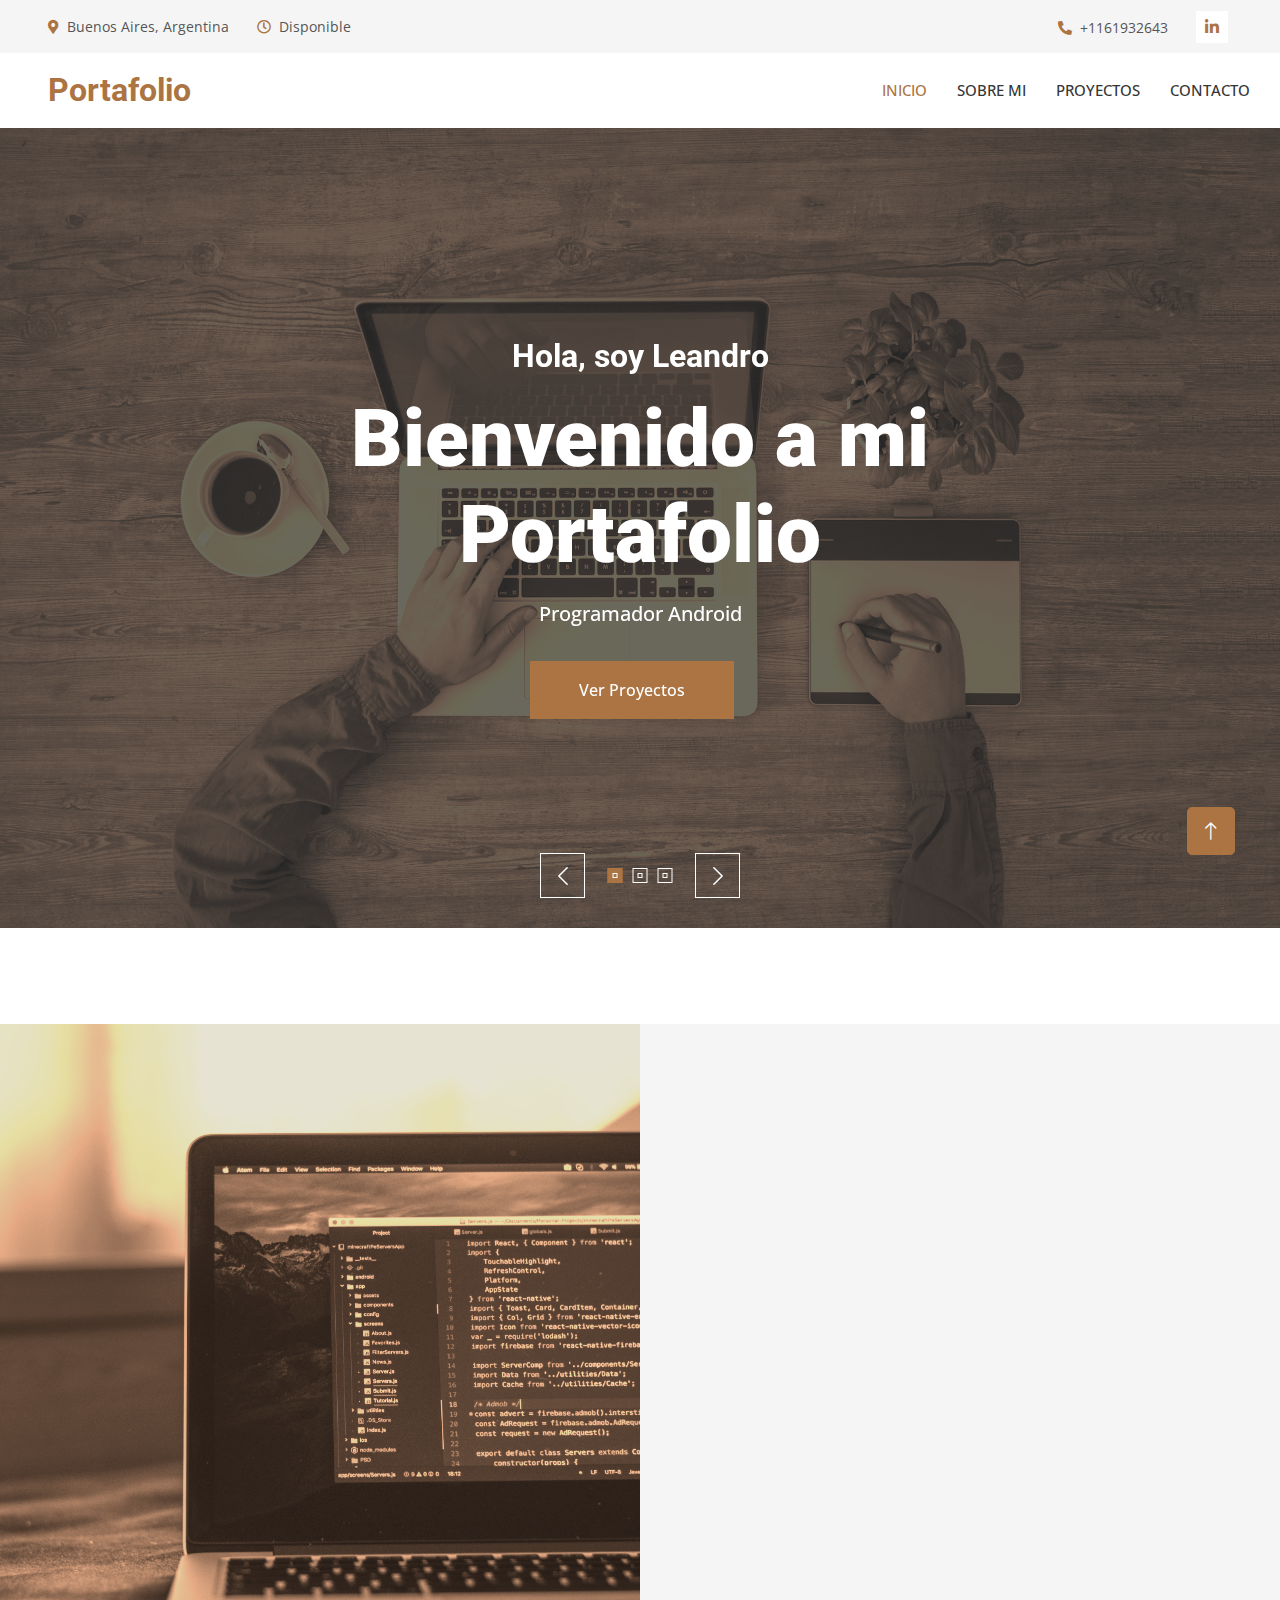
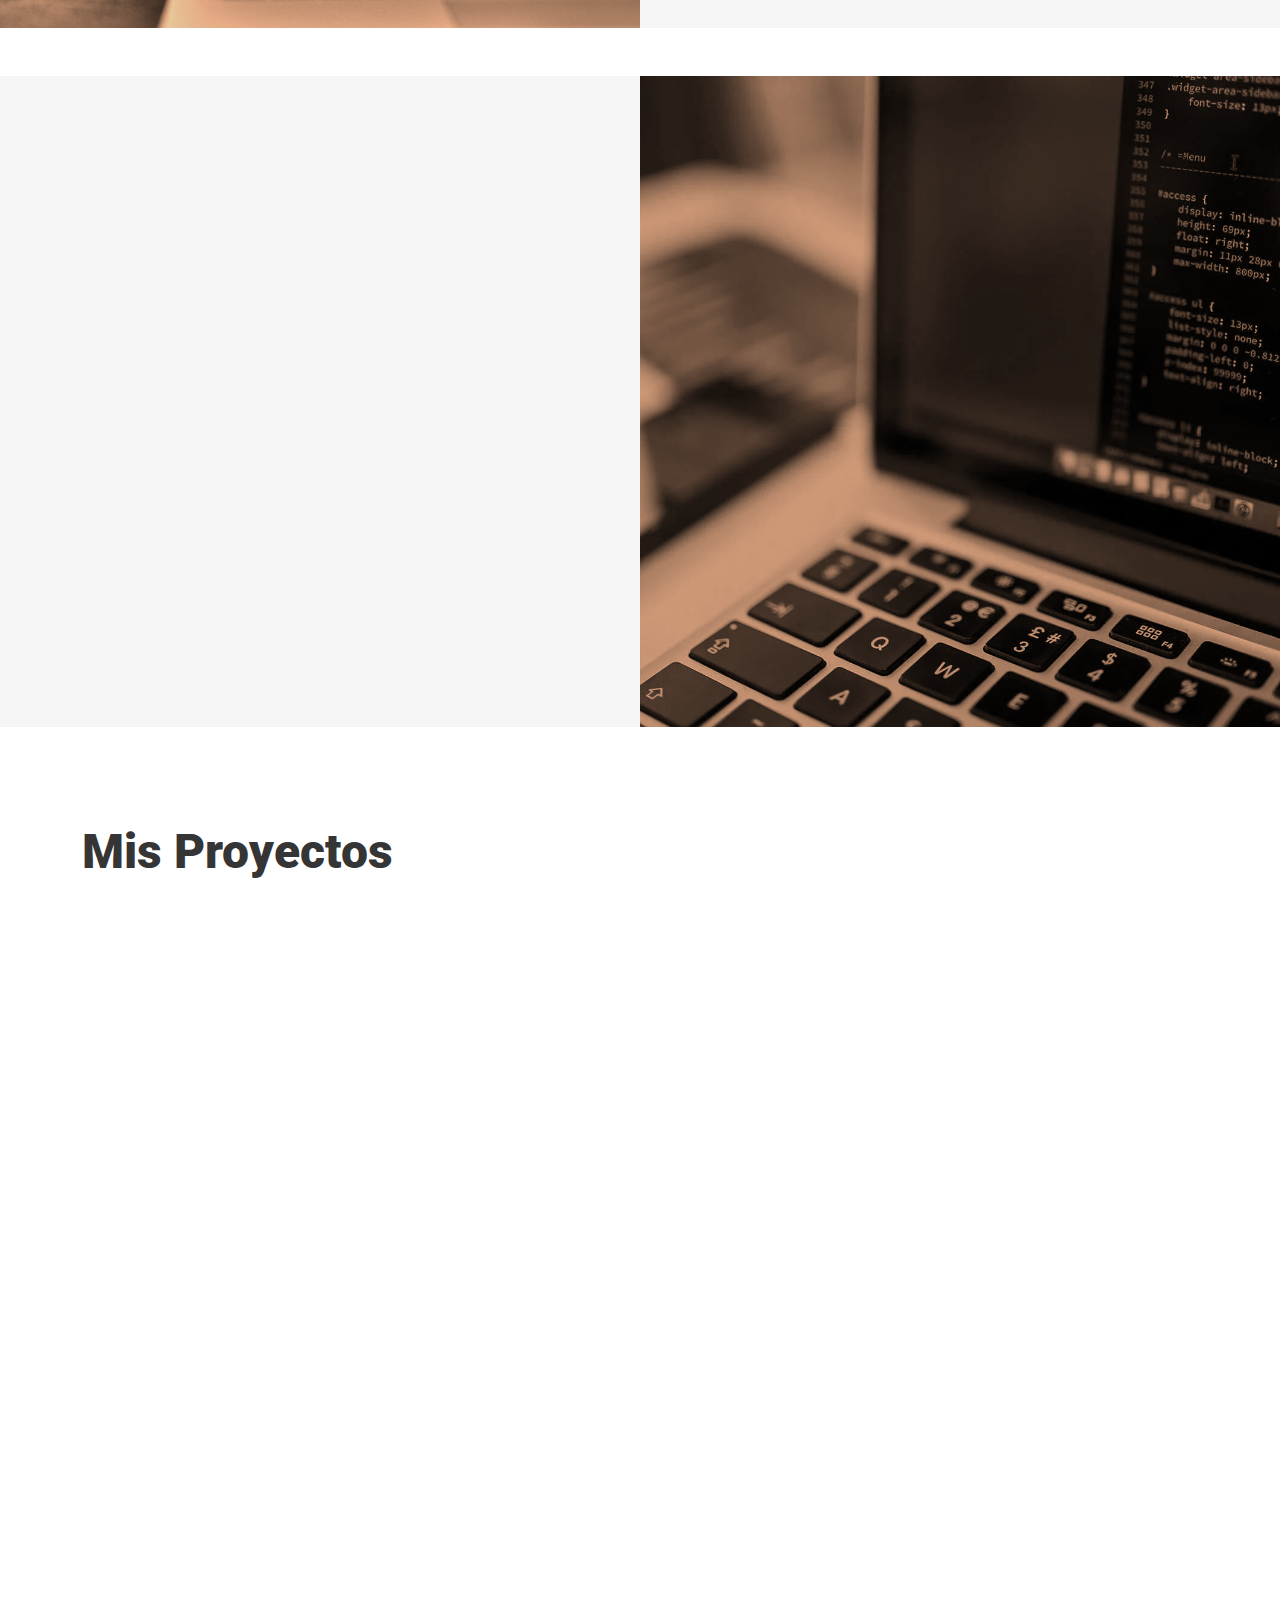
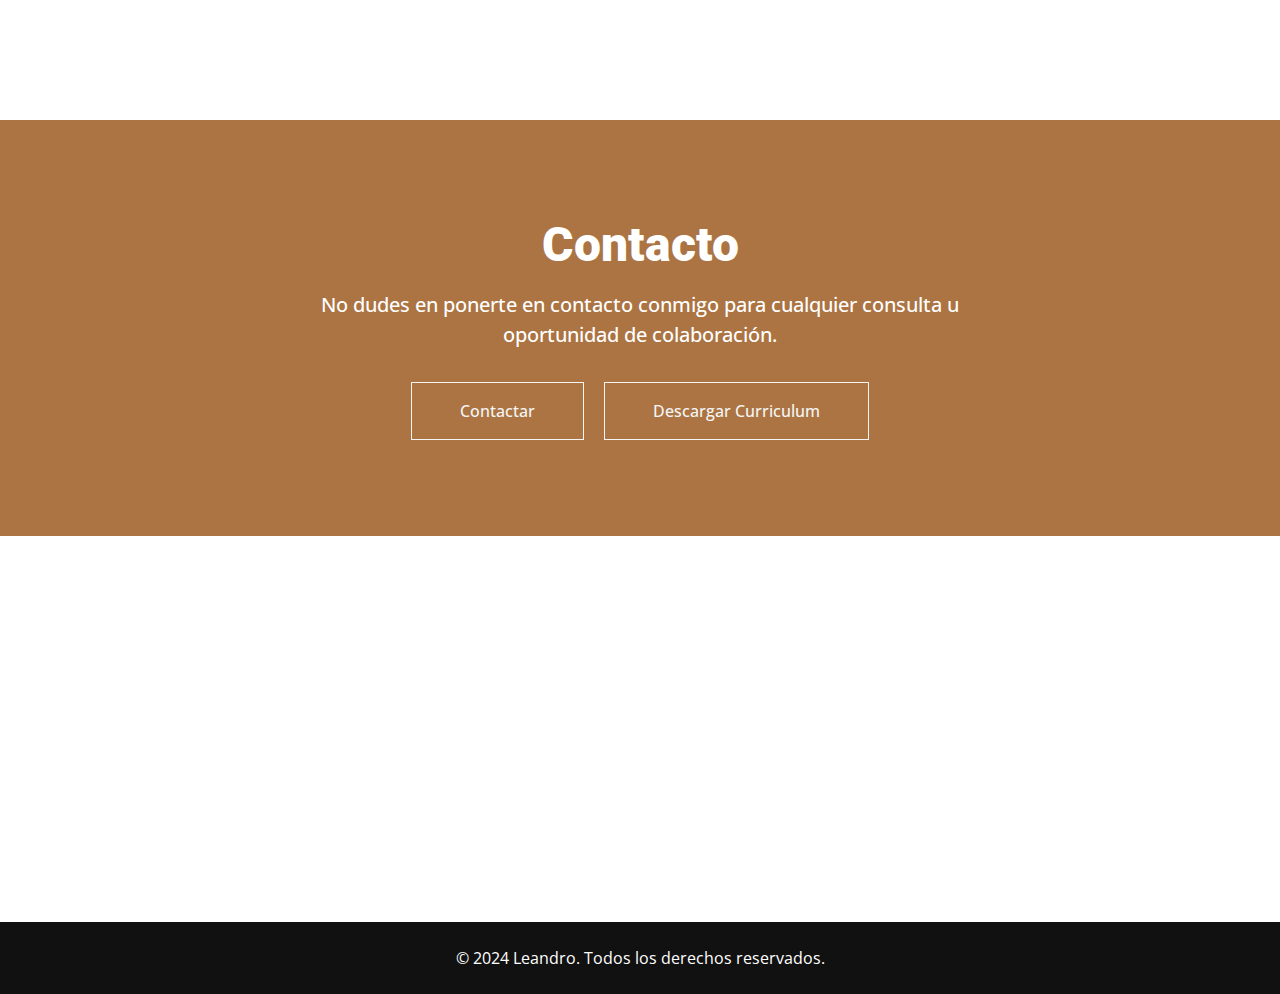
<file: index.html>
<!DOCTYPE html>
<html lang="en">

<head>
    <meta charset="utf-8">
    <title>Portafolio</title>
    <meta content="width=device-width, initial-scale=1.0" name="viewport">
    <meta content="" name="keywords">
    <meta content="" name="description">

    <!-- Favicon -->
    <link href="img/favicon.ico" rel="icon">

    <!-- Google Web Fonts -->
    <link rel="preconnect" href="https://fonts.googleapis.com">
    <link rel="preconnect" href="https://fonts.gstatic.com" crossorigin>
    <link href="https://fonts.googleapis.com/css2?family=Open+Sans:wght@400;500&family=Roboto:wght@500;700;900&display=swap" rel="stylesheet"> 

    <!-- Google tag (gtag.js) -->
    <script async src="https://www.googletagmanager.com/gtag/js?id=G-GNP397C51Q"></script>
    <script>
    window.dataLayer = window.dataLayer || [];
    function gtag(){dataLayer.push(arguments);}
    gtag('js', new Date());

    gtag('config', 'G-GNP397C51Q');
    </script>


    <!-- Icon Font Stylesheet -->
    <link href="https://cdnjs.cloudflare.com/ajax/libs/font-awesome/5.10.0/css/all.min.css" rel="stylesheet">
    <link href="https://cdn.jsdelivr.net/npm/bootstrap-icons@1.4.1/font/bootstrap-icons.css" rel="stylesheet">

    <!-- Libraries Stylesheet -->
    <link href="lib/animate/animate.min.css" rel="stylesheet">
    <link href="lib/owlcarousel/assets/owl.carousel.min.css" rel="stylesheet">
    <link href="lib/lightbox/css/lightbox.min.css" rel="stylesheet">

    <!-- Customized Bootstrap Stylesheet -->
    <link href="css/bootstrap.min.css" rel="stylesheet">

    <!-- Template Stylesheet -->
    <link href="css/style.css" rel="stylesheet">
</head>

<body>
    <!-- Spinner Start -->
    <div id="spinner" class="show bg-white position-fixed translate-middle w-100 vh-100 top-50 start-50 d-flex align-items-center justify-content-center">
        <div class="spinner-grow text-primary" style="width: 3rem; height: 3rem;" role="status">
            <span class="sr-only">Loading...</span>
        </div>
    </div>
    <!-- Spinner End -->

    <!-- Topbar Start -->
    <div class="container-fluid bg-light p-0">
        <div class="row gx-0 d-none d-lg-flex">
            <div class="col-lg-7 px-5 text-start">
                <div class="h-100 d-inline-flex align-items-center py-3 me-4">
                    <small class="fa fa-map-marker-alt text-primary me-2"></small>
                    <small>Buenos Aires, Argentina</small>
                </div>
                <div class="h-100 d-inline-flex align-items-center py-3">
                    <small class="far fa-clock text-primary me-2"></small>
                    <small>Disponible</small>
                </div>
            </div>
            <div class="col-lg-5 px-5 text-end">
                <div class="h-100 d-inline-flex align-items-center py-3 me-4">
                    <small class="fa fa-phone-alt text-primary me-2"></small>
                    <small>+1161932643</small>
                </div>
                <div class="h-100 d-inline-flex align-items-center">
                    <a class="btn btn-sm-square bg-white text-primary me-1" href="https://www.linkedin.com/in/leandro-marcos-bartolome-43b656283/"><i class="fab fa-linkedin-in"></i></a>
                </div>
            </div>
        </div>
    </div>
    <!-- Topbar End -->

    <!-- Navbar Start -->
    <nav class="navbar navbar-expand-lg bg-white navbar-light sticky-top p-0">
        <a href="index.html" class="navbar-brand d-flex align-items-center px-4 px-lg-5">
            <h2 class="m-0 text-primary">Portafolio</h2>
        </a>
        <button type="button" class="navbar-toggler me-4" data-bs-toggle="collapse" data-bs-target="#navbarCollapse">
            <span class="navbar-toggler-icon"></span>
        </button>
        <div class="collapse navbar-collapse" id="navbarCollapse">
            <div class="navbar-nav ms-auto p-4 p-lg-0">
                <a href="index.html" class="nav-item nav-link active">Inicio</a>
                <a href="about.html" class="nav-item nav-link">Sobre mi</a>
                <a href="projects.html" class="nav-item nav-link">Proyectos</a>
                <a href="contact.html" class="nav-item nav-link">Contacto</a>
            </div>
        </div>
    </nav>
    <!-- Navbar End -->



    <!-- Carousel Start -->
    <div class="container-fluid p-0 pb-5">
        <div class="owl-carousel header-carousel position-relative">
            <div class="owl-carousel-item position-relative">
                <img class="img-fluid image-filter" src="img/carousel-4.jpg" alt="">
                <div class="position-absolute top-0 start-0 w-100 h-100 d-flex align-items-center" style="background: rgba(53, 53, 53, .7);">
                    <div class="container">
                        <div class="row justify-content-center">
                            <div class="col-12 col-lg-8 text-center">
                                <h2 class="text-white animated zoomIn mb-3">
                                    Hola, soy Leandro
                                </h2>
                                <h1 class="display-1 text-white animated zoomIn mb-3">Bienvenido a mi Portafolio</h1>
                                <p class="fs-5 fw-medium text-white mb-4 pb-2">Programador Android</p>
                                <a href="projects.html" class="btn btn-primary py-md-3 px-md-5 me-3 animated slideInLeft">Ver Proyectos</a>
                            </div>
                        </div>
                    </div>
                </div>
            </div>
            <div class="owl-carousel-item position-relative">
                <img class="img-fluid image-filter" src="img/carousel-2.jpg" alt="">
                <div class="position-absolute top-0 start-0 w-100 h-100 d-flex align-items-center" style="background: rgba(53, 53, 53, .7);">
                    <div class="container">
                        <div class="row justify-content-center">
                            <div class="col-12 col-lg-8 text-center">
                                <h2 class="text-white animated zoomIn mb-3">
                                    Hola, soy Leandro
                                </h2>
                                <h1 class="display-1 text-white animated zoomIn mb-3">Bienvenido a mi Portafolio</h1>
                                <p class="fs-5 fw-medium text-white mb-4 pb-2">Programador Android</p>
                                <a href="projects.html" class="btn btn-primary py-md-3 px-md-5 me-3 animated slideInLeft">Ver Proyectos</a>
                            </div>
                        </div>
                    </div>
                </div>
            </div>
            <div class="owl-carousel-item position-relative">
                <img class="img-fluid image-filter" src="img/carousel-3.jpg" alt="">
                <div class="position-absolute top-0 start-0 w-100 h-100 d-flex align-items-center" style="background: rgba(53, 53, 53, .7);">
                    <div class="container">
                        <div class="row justify-content-center">
                            <div class="col-12 col-lg-8 text-center">
                                <h2 class="text-white animated zoomIn mb-3">
                                    Hola, soy Leandro
                                </h2>
                                <h1 class="display-1 text-white animated zoomIn mb-3">Bienvenido a mi Portafolio</h1>
                                <p class="fs-5 fw-medium text-white mb-4 pb-2">Programador Android</p>
                                <a href="projects.html" class="btn btn-primary py-md-3 px-md-5 me-3 animated slideInLeft">Ver Proyectos</a>
                            </div>
                        </div>
                    </div>
                </div>
            </div>
        </div>
    </div>
    <!-- Carousel End -->





    <!-- About Start -->
    <div class="container-fluid bg-light overflow-hidden my-5 px-lg-0">
        <div class="container about px-lg-0">
            <div class="row g-0 mx-lg-0">
                <div class="col-lg-6 ps-lg-0" style="min-height: 400px;">
                    <div class="position-relative h-100">
                        <img class="position-absolute img-fluid image-filter w-100 h-100" src="img/about.jpg" style="object-fit: cover;" alt="">
                    </div>
                </div>
                <div class="col-lg-6 about-text py-5 wow fadeIn" data-wow-delay="0.8s">
                    <div class="p-lg-5 pe-lg-0">
                    
                            <h1 class="display-5 mb-4">Sobre mi</h1>
                       
                        <p class="mb-4 pb-2">He trabajado como programador durante tres años, desarrollando diversas 
                            aplicaciones para Android, principalmente en Java y, en menor medida, en Kotlin. Tuve la 
                            oportunidad de participar activamente en el desarrollo de diferentes versiones de software 
                            para un controlador de peso industrial, abarcando desde la conceptualización hasta la 
                            implementación y el mantenimiento, asegurando siempre altos estándares de 
                            calidad y funcionalidad. Además, tengo experiencia en trabajo en equipo, colaborando
                             estrechamente con otros desarrolladores y 
                            profesionales para alcanzar objetivos comunes y entregar productos de alta calidad.</p>
                        <a href="about.html" class="btn btn-primary py-3 px-5">Ver mas</a>
                    </div>
                </div>
                
            </div>
        </div>
    </div>
    <!-- About End -->


        <!-- Tecnologías Utilizadas Start -->
        <div class="container-fluid bg-light overflow-hidden my-5 px-lg-0">
            <div class="container about px-lg-0">
                <div class="row g-0 mx-lg-0">
                    <div class="col-lg-6 about-text py-5 wow fadeIn" data-wow-delay="0.8s">
                        <div class="p-lg-5 ps-lg-4">
                            <h1 class="display-5 mb-4">Tecnologías Utilizadas</h1>
                            <ul>
                                <li>Java </li>
                                <li>Android Studio</li>
                                <li>SQLite</li>
                                <li>MVVM (Model-View-ViewModel)</li>
                                <li>Hilt (Inyección de Dependencias)</li>
                                <li>Room</li>
                                <li>Retrofit</li>
                                <li>View Binding</li>
                            </ul>
                            <p class="mt-4">En menor medida, también he trabajado con:</p>
                            <ul>
                                <li>Kotlin</li>
                                <li>Python (para backend)</li>
                            </ul>
                        </div>
                    </div>
                    <div class="col-lg-6 ps-lg-0" style="min-height: 400px;">
                        <div class="position-relative h-100">
                            <img class="position-absolute img-fluid image-filter w-100 h-100" src="img/developer.jpg" style="object-fit: cover;" alt="">
                        </div>
                    </div>
                </div>
            </div>
        </div>
        <!-- Tecnologías Utilizadas End -->

    <!-- Projects Start -->
    <div class="container-xxl py-5">
        <div class="container">
        
                <h1 class="display-5 mb-5">Mis Proyectos</h1>
        
            <div class="row g-4 portfolio-container">
                <div class="col-lg-4 col-md-6 portfolio-item wow fadeInUp" data-wow-delay="0.1s">
                    <div class="rounded overflow-hidden">
                        <div class="position-relative overflow-hidden">
                            <img class="img-fluid w-100" src="img/PHESTANDAR.jpg" alt="">
                            <div class="portfolio-overlay">
                                <a class="btn btn-square btn-outline-light mx-1" href="img/PHESTANDAR.jpg" data-lightbox="portfolio"><i class="fa fa-eye"></i></a>
                            
                            </div>
                        </div>
                        <div class="border border-5 border-light border-top-0 p-4">
                            <p class="text-primary fw-medium mb-2">App Estandar</p>
                            <h5 class="lh-base mb-0">Controlador de peso, contiene los componentes esenciales y comunes de todas las variantes del programa.</h5>
                            <a class="fw-medium" href="ph-estandar.html">Ver Mas<i class="fa fa-arrow-right ms-2"></i></a>
                        </div>
                    </div>
                </div>
                <div class="col-lg-4 col-md-6 portfolio-item wow fadeInUp" data-wow-delay="0.3s">
                    <div class="rounded overflow-hidden">
                        <div class="position-relative overflow-hidden">
                            <img class="img-fluid w-100" src="img/PHFORMULADOR.jpg" alt="">
                            <div class="portfolio-overlay">
                                <a class="btn btn-square btn-outline-light mx-1" href="img/PHFORMULADOR.jpg" data-lightbox="portfolio"><i class="fa fa-eye"></i></a>
                        
                            </div>
                        </div>
                        <div class="border border-5 border-light border-top-0 p-4">
                            <p class="text-primary fw-medium mb-2">App Formulador</p>
                            <h5 class="lh-base mb-0">Pensado para procesos que necesiten realizar recetas o pedidos con distintos ingredientes</h5>
                            <a class="fw-medium" href="ph-formulador.html">Ver Mas<i class="fa fa-arrow-right ms-2"></i></a>
                        </div>
                    </div>
                </div>

                <div class="col-lg-4 col-md-6 portfolio-item wow fadeInUp" data-wow-delay="0.5s">
                    <div class="rounded overflow-hidden">
                        <div class="position-relative overflow-hidden">
                            <img class="img-fluid w-100" src="img/appqr.jpg" alt="">
                            <div class="portfolio-overlay">
                                <a class="btn btn-square btn-outline-light mx-1" href="img/appqr2.jpg" data-lightbox="portfolio"><i class="fa fa-eye"></i></a>
                            
                            </div>
                        </div>
                        <div class="border border-5 border-light border-top-0 p-4">
                            <p class="text-primary fw-medium mb-2">Aplicación de Gestión de Pesadas -Kotlin</p>
                            <h5 class="lh-base mb-0">Comunicacion inalambrica con balanzas, almacenamiento local y escaneo de datos de pesaje</h5>
                            <a class="fw-medium" href="ph-appkotlin.html">Ver Mas<i class="fa fa-arrow-right ms-2"></i></a>
                        </div>
                    </div>
                </div>

                <div class="col-lg-4 col-md-6 portfolio-item wow fadeInUp" data-wow-delay="0.3s">
                    <div class="rounded overflow-hidden">
                        <div class="position-relative overflow-hidden">
                            <img class="img-fluid w-100" src="img/PHENSAYADORA.jpg" alt="">
                            <div class="portfolio-overlay">
                                <a class="btn btn-square btn-outline-light mx-1" href="img/PHENSAYADORA.jpg" data-lightbox="portfolio"><i class="fa fa-eye"></i></a>
                            
                            </div>
                        </div>
                        <div class="border border-5 border-light border-top-0 p-4">
                            <p class="text-primary fw-medium mb-2">App Ensayadora</p>
                            <h5 class="lh-base mb-0">Esta diseñado para manejar dos sensores al mismo tiempo: uno mide la fuerza aplicada en rotación (torque) y el otro la fuerza de compresión. Permite al usuario ajustar los puntos de medición y analizar cómo una fuerza afecta a la otra, lo que es útil para procesos de producción que requieren precisión en el control de fuerzas.</h5>
                            <a class="fw-medium" href="ph-ensayador.html">Ver Mas<i class="fa fa-arrow-right ms-2"></i></a>
                        </div>
                    </div>
                </div>

                <div class="col-lg-4 col-md-6 portfolio-item wow fadeInUp" data-wow-delay="0.3s">
                    <div class="rounded overflow-hidden">
                        <div class="position-relative overflow-hidden">
                            <img class="img-fluid w-100" src="img/PHGRAFICADOR.jpg" alt="">
                            <div class="portfolio-overlay">
                                <a class="btn btn-square btn-outline-light mx-1" href="img/PHGRAFICADOR.jpg" data-lightbox="portfolio"><i class="fa fa-eye"></i></a>
                             
                            </div>
                        </div>
                        <div class="border border-5 border-light border-top-0 p-4">
                            <p class="text-primary fw-medium mb-2">App Graficador</p>
                            <h5 class="lh-base mb-0">Diseñado para graficar un evento de carga controlada. 
                                Pudiendo además, no solo graficarlo, sino que también permite fijar ciertos criterios de control.</h5>
                            <a class="fw-medium" href="ph-graficador.html">Ver Mas<i class="fa fa-arrow-right ms-2"></i></a>
                        </div>
                    </div>
                </div>


                <div class="col-lg-4 col-md-6 portfolio-item wow fadeInUp" data-wow-delay="0.3s">
                    <div class="rounded overflow-hidden">
                        <div class="position-relative overflow-hidden">
                            <img class="img-fluid w-100" src="img/PHCONTADORA.jpg" alt="">
                            <div class="portfolio-overlay">
                                <a class="btn btn-square btn-outline-light mx-1" href="img/PHCONTADORA.jpg" data-lightbox="portfolio"><i class="fa fa-eye"></i></a>
                            
                            </div>
                        </div>
                        <div class="border border-5 border-light border-top-0 p-4">
                            <p class="text-primary fw-medium mb-2">App Contador</p>
                            <h5 class="lh-base mb-0">Esta version de programa esta pensada para contar piezas y emitir una etiqueta con la cantidad</h5>
                            <a class="fw-medium" href="ph-contadora.html">Ver Mas<i class="fa fa-arrow-right ms-2"></i></a>
                        </div>
                    </div>
                </div>


                <div class="col-lg-4 col-md-6 portfolio-item wow fadeInUp" data-wow-delay="0.3s">
                    <div class="rounded overflow-hidden">
                        <div class="position-relative overflow-hidden">
                            <img class="img-fluid w-100" src="img/PHEMBOLSADORA.jpg" alt="">
                            <div class="portfolio-overlay">
                                <a class="btn btn-square btn-outline-light mx-1" href="img/PHEMBOLSADORA.jpg" data-lightbox="portfolio"><i class="fa fa-eye"></i></a>
                            
                            </div>
                        </div>
                        <div class="border border-5 border-light border-top-0 p-4">
                            <p class="text-primary fw-medium mb-2">App Embolsadora</p>
                            <h5 class="lh-base mb-0">Este versión de equipo, diseñado manejar 2 embolsadoras de manera simultánea, podrá cargar distintas funciones y datos de acuerdo a la necesidad de producción.</h5>
                            <a class="fw-medium" href="ph-embolsadora.html">Ver Mas<i class="fa fa-arrow-right ms-2"></i></a>
                        </div>
                    </div>
                </div>
                <div class="col-lg-4 col-md-6 portfolio-item wow fadeInUp" data-wow-delay="0.3s">
                    <div class="rounded overflow-hidden ">
                        <div class="position-relative overflow-hidden">
                            <img class="img-fluid w-100" src="img/PHETIQUETADORA.jpg" alt="">
                            <div class="portfolio-overlay">
                                <a class="btn btn-square btn-outline-light mx-1" href="img/PHETIQUETADORA.jpg" data-lightbox="portfolio"><i class="fa fa-eye"></i></a>
                            
                            </div>
                        </div>
                        <div class="border border-5 border-light border-top-0 p-4">
                            <p class="text-primary fw-medium mb-2">App Etiquetadora</p>
                            <h5 class="lh-base mb-0">Diseñado para controlar distintas plataformas de pesaje. Por pesada emite una etiqueta que puede ser modificada facilmente a gusto del cliente</h5>
                            <a class="fw-medium" href="ph-etiquetadora.html">Ver Mas<i class="fa fa-arrow-right ms-2"></i></a>
                        </div>
                    </div>
                </div>
                <div class="col-lg-4 col-md-6 portfolio-item wow fadeInUp" data-wow-delay="0.3s">
                    <div class="rounded overflow-hidden ">
                        <div class="position-relative overflow-hidden">
                            <img class="img-fluid w-100" src="img/PHCHECKWEIGHER.jpg" alt="">
                            <div class="portfolio-overlay">
                                <a class="btn btn-square btn-outline-light mx-1" href="img/PHCHECKWEIGHER.jpg" data-lightbox="portfolio"><i class="fa fa-eye"></i></a>
                            
                            </div>
                        </div>
                        <div class="border border-5 border-light border-top-0 p-4">
                            <p class="text-primary fw-medium mb-2">App Checkweigher</p>
                            <h5 class="lh-base mb-0">Diseñado para el pesaje en movimiento para distintas 
                                capacidades y velocidades. Posee varios filtros programables y distintas posibilidades de configuración, dependiendo de la cantidad de bandas, del tipo 
                                de descarte y del formato del producto a pesar. </h5>
                            <a class="fw-medium" href="ph-checkweigher.html">Ver Mas<i class="fa fa-arrow-right ms-2"></i></a>
                        </div>
                    </div>
                </div>
                <div class="col-lg-4 col-md-6 portfolio-item wow fadeInUp" data-wow-delay="0.5s">
                    <div class="rounded overflow-hidden">
                        <div class="position-relative overflow-hidden">
                            <img class="img-fluid w-100" src="img/appqr.jpg" alt="">
                            <div class="portfolio-overlay">
                                <a class="btn btn-square btn-outline-light mx-1" href="img/appqr2.jpg" data-lightbox="portfolio"><i class="fa fa-eye"></i></a>
                            
                            </div>
                        </div>
                        <div class="border border-5 border-light border-top-0 p-4">
                            <p class="text-primary fw-medium mb-2">Aplicación Integral de Gestión de Cosecha -Java</p>
                            <h5 class="lh-base mb-0">Consume datos de trabajo (lote, usuarios, variedades, etc) desde servidor central de fabrica, escanea datos de pesaje en campo y envia todas las pesadas al servidor.</h5>
                            <a class="fw-medium" href="ph-appjava.html">Ver Mas<i class="fa fa-arrow-right ms-2"></i></a>
                        </div>
                    </div>
                </div>    

                 <!-- <div class="col-lg-4 col-md-6 portfolio-item wow fadeInUp" data-wow-delay="0.5s">
                    <div class="rounded overflow-hidden">
                        <div class="position-relative overflow-hidden">
                            <img class="img-fluid w-100" src="img/python.jpg" alt="">
                            <div class="portfolio-overlay">
                                <a class="btn btn-square btn-outline-light mx-1" href="img/python.jpg" data-lightbox="portfolio"><i class="fa fa-eye"></i></a>
                           
                            </div>
                        </div>
                        <div class="border border-5 border-light border-top-0 p-4">
                            <p class="text-primary fw-medium mb-2">Servidor de Automatización de Producción en Python</p>
                            <h5 class="lh-base mb-0">Un servidor en Python que automatiza la producción en fábrica, gestionando recetas desde una tablet y enviando datos a PLC y SAP para control de stock y producción en tiempo real.</h5>
                            <a class="fw-medium" href="">Ver Mas<i class="fa fa-arrow-right ms-2"></i></a>
                        </div>
                    </div>
                </div> -->

            </div>
        </div>
    </div>
    <!-- Projects End -->


<!-- Contact Start -->
<div class="container-fluid bg-primary py-5 mb-5 hero-header">
    <div class="container py-5">
        <div class="row justify-content-center">
            <div class="col-lg-8 text-center">
                <h1 class="display-5 text-white animated zoomIn mb-3">Contacto</h1>
                <p class="fs-5 fw-medium text-white mb-4 pb-2">No dudes en ponerte en contacto conmigo para cualquier consulta u oportunidad de colaboración.</p>
                
                <!-- Botón para Contactar -->
                <a href="contact.html" class="btn btn-outline-light py-md-3 px-md-5 animated slideInRight">Contactar</a>
                
                <!-- Botón para Descargar CV -->
                <a href="Bartolome Leandro Marcos CV.pdf" class="btn btn-outline-light py-md-3 px-md-5 ms-3 animated slideInLeft" download>Descargar Curriculum</a>
            </div>
        </div>
    </div>
</div>
<!-- Contact End -->

    <!-- Footer Start -->
    <div class="container-fluid bg-dark text-light footer mt-5 pt-5 wow fadeIn" data-wow-delay="0.1s">
        <div class="container py-5">
            <div class="row g-5">
                <div class="col-lg-3 col-md-6">
                    <h4 class="text-white mb-4">Contacto</h4>
                    <p class="mb-2"><i class="fa fa-map-marker-alt me-3"></i>Buenos Aires, Argentina</p>
                    <p class="mb-2"><i class="fa fa-phone-alt me-3"></i>+1154932643</p>
                    <p class="mb-2"><i class="fa fa-envelope me-3"></i>leandro160301@gmail.com</p>
                    <div class="d-flex pt-2">
                        <a class="btn btn-square btn-outline-light me-0" href="https://www.linkedin.com/in/leandro-marcos-bartolome-43b656283/"><i class="fab fa-linkedin-in"></i></a>
                    </div>
                </div>
            </div>
        </div>
       
    </div>
    <!-- Footer End -->
    <div class="container-fluid text-white py-4" style="background: #111111;">
        <div class="container text-center">
            <p class="mb-0">&copy; 2024 Leandro. Todos los derechos reservados.</p>
        </div>
    </div>
    <!-- Back to Top -->
    <a href="#" class="btn btn-lg btn-primary btn-lg-square back-to-top"><i class="bi bi-arrow-up"></i></a>

    <!-- JavaScript Libraries -->
    <script src="https://code.jquery.com/jquery-3.4.1.min.js"></script>
    <script src="https://cdn.jsdelivr.net/npm/bootstrap@5.0.0/dist/js/bootstrap.bundle.min.js"></script>
    <script src="lib/wow/wow.min.js"></script>
    <script src="lib/easing/easing.min.js"></script>
    <script src="lib/waypoints/waypoints.min.js"></script>
    <script src="lib/owlcarousel/owl.carousel.min.js"></script>
    <script src="lib/counterup/counterup.min.js"></script>
    <script src="lib/lightbox/js/lightbox.min.js"></script>

    <!-- Template Javascript -->
    <script src="js/main.js"></script>
</body>

</html>
</file>
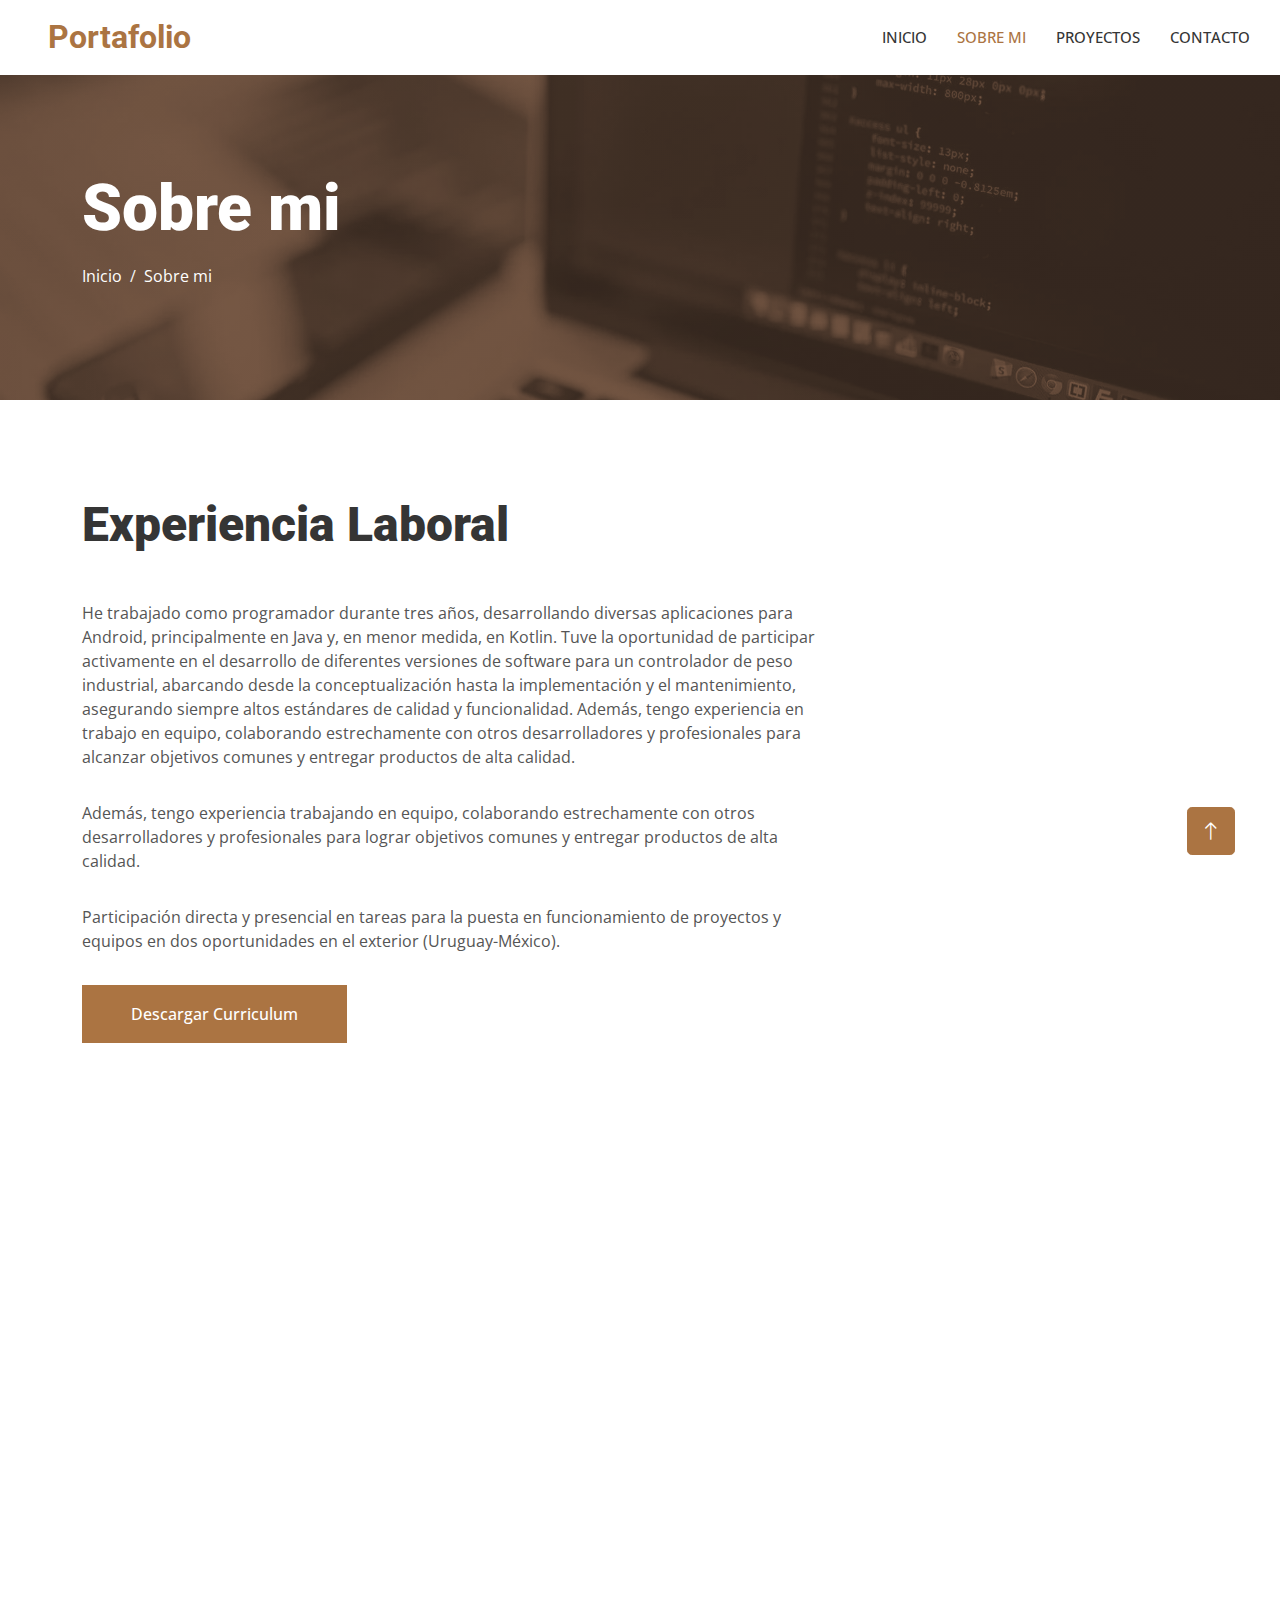
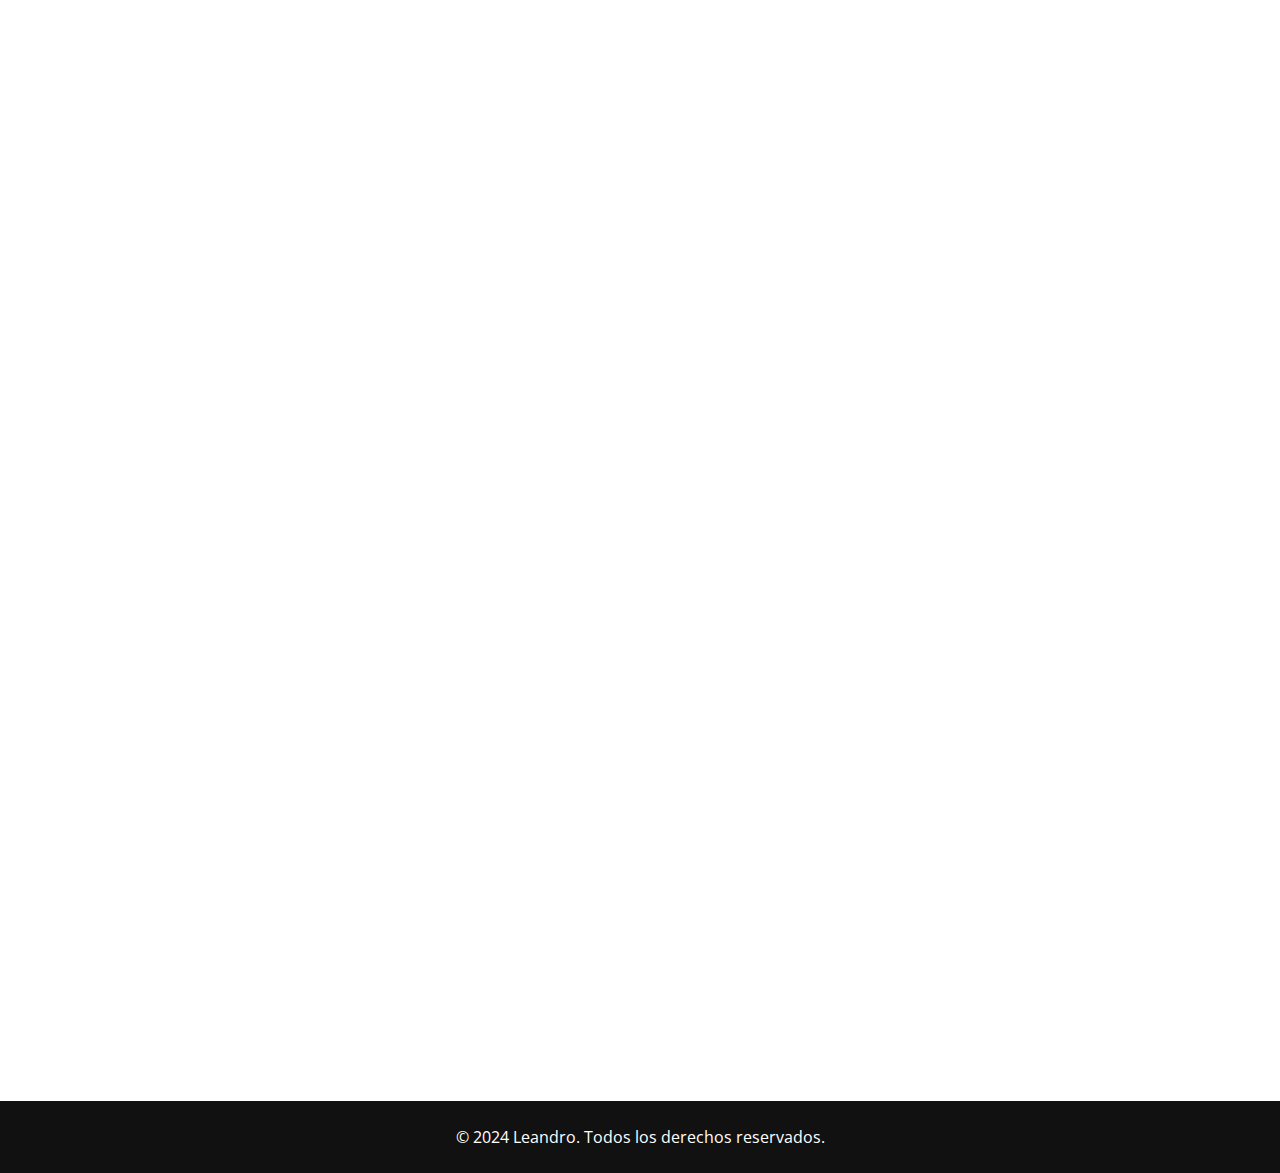
<file: about.html>
<!DOCTYPE html>
<html lang="en">

<head>
    <meta charset="utf-8">
    <title>Portafolio - Proyectos</title>
    <meta content="width=device-width, initial-scale=1.0" name="viewport">
    <meta content="" name="keywords">
    <meta content="" name="description">

    <!-- Favicon -->
    <link href="img/favicon.ico" rel="icon">

    <!-- Google Web Fonts -->
    <link rel="preconnect" href="https://fonts.googleapis.com">
    <link rel="preconnect" href="https://fonts.gstatic.com" crossorigin>
    <link href="https://fonts.googleapis.com/css2?family=Open+Sans:wght@400;500&family=Roboto:wght@500;700;900&display=swap" rel="stylesheet"> 

    <!-- Icon Font Stylesheet -->
    <link href="https://cdnjs.cloudflare.com/ajax/libs/font-awesome/5.10.0/css/all.min.css" rel="stylesheet">
    <link href="https://cdn.jsdelivr.net/npm/bootstrap-icons@1.4.1/font/bootstrap-icons.css" rel="stylesheet">

    <!-- Libraries Stylesheet -->
    <link href="lib/animate/animate.min.css" rel="stylesheet">
    <link href="lib/owlcarousel/assets/owl.carousel.min.css" rel="stylesheet">
    <link href="lib/lightbox/css/lightbox.min.css" rel="stylesheet">

    <!-- Customized Bootstrap Stylesheet -->
    <link href="css/bootstrap.min.css" rel="stylesheet">

    <!-- Template Stylesheet -->
    <link href="css/style.css" rel="stylesheet">
</head>

<body>
    <!-- Spinner Start -->
    <div id="spinner" class="show bg-white position-fixed translate-middle w-100 vh-100 top-50 start-50 d-flex align-items-center justify-content-center">
        <div class="spinner-grow text-primary" style="width: 3rem; height: 3rem;" role="status">
            <span class="sr-only">Loading...</span>
        </div>
    </div>
    <!-- Spinner End -->

    <!-- Navbar Start -->
    <nav class="navbar navbar-expand-lg bg-white navbar-light sticky-top p-0">
        <a href="index.html" class="navbar-brand d-flex align-items-center px-4 px-lg-5">
            <h2 class="m-0 text-primary">Portafolio</h2>
        </a>
        <button type="button" class="navbar-toggler me-4" data-bs-toggle="collapse" data-bs-target="#navbarCollapse">
            <span class="navbar-toggler-icon"></span>
        </button>
        <div class="collapse navbar-collapse" id="navbarCollapse">
            <div class="navbar-nav ms-auto p-4 p-lg-0">
                <a href="index.html" class="nav-item nav-link">Inicio</a>
                <a href="about.html" class="nav-item nav-link active">Sobre mi</a>
                <a href="projects.html" class="nav-item nav-link">Proyectos</a>
                <a href="contact.html" class="nav-item nav-link">Contacto</a>
            </div>
        </div>
    </nav>
    <!-- Navbar End -->

    <!-- Page Header Start -->
    <div class="container-fluid page-header3 page-header py-5 mb-5">
        <div class="overlay"></div>
        <div class="container py-5">
            <h1 class="display-3 text-white mb-3 animated slideInDown">Sobre mi</h1>
            <nav aria-label="breadcrumb animated slideInDown">
                <ol class="breadcrumb">
                    <li class="breadcrumb-item"><a class="text-white" href="#">Inicio</a></li>
                    <li class="breadcrumb-item text-white active" aria-current="page">Sobre mi</li>
                </ol>
            </nav>
        </div>
    </div>
    <!-- Page Header End -->


    <div class="container-xxl py-5">
        <div class="container">
            <div class="row">
                <div class="col-lg-8 wow fadeInUp" data-wow-delay="0.1s">
                    <div class="mb-4">
                        <h1 class="display-5 mb-5">Experiencia Laboral</h1>
                        <p class="mb-4 pb-2">He trabajado como programador durante tres años, desarrollando diversas 
                            aplicaciones para Android, principalmente en Java y, en menor medida, en Kotlin. Tuve la 
                            oportunidad de participar activamente en el desarrollo de diferentes versiones de software 
                            para un controlador de peso industrial, abarcando desde la conceptualización hasta la 
                            implementación y el mantenimiento, asegurando siempre altos estándares de 
                            calidad y funcionalidad. Además, tengo experiencia en trabajo en equipo, colaborando
                             estrechamente con otros desarrolladores y 
                            profesionales para alcanzar objetivos comunes y entregar productos de alta calidad.</p>
                        <p class="mb-4 pb-2">Además, tengo experiencia trabajando en equipo, colaborando estrechamente con otros desarrolladores y profesionales para lograr objetivos comunes y entregar productos de alta calidad.</p>
                        <p class="mb-4 pb-2">Participación directa y presencial en tareas para la puesta en funcionamiento de proyectos y equipos en dos oportunidades en el exterior (Uruguay-México).</p>
                        <a href="Bartolome Leandro Marcos CV.pdf" class="btn btn-primary py-3 px-5" download>Descargar Curriculum</a>
                    </div>
                    </div>
                </div>
            </div>
        </div>
    </div>
    
    <div class="container-xxl py-5">
        <div class="container">
            <div class="row">
                <div class="col-lg-8 wow fadeInUp" data-wow-delay="0.1s">
                    <div class="mb-4">
                        <h1 class="display-5 mb-5">Datos personales</h1>
                        <p><strong>Nombre:</strong> Leandro Marcos Bartolome</p>
                        <p><strong>Edad:</strong> 23 años</p>
                        <p><strong>Estado Civil:</strong> Soltero</p>
                    </div>
                </div>
            </div>
        </div>
    </div>
    
    <div class="container-xxl py-5">
        <div class="container">
            <div class="row">
                <div class="col-lg-8 wow fadeInUp" data-wow-delay="0.1s">
                    <div class="mb-4">
                        <h1 class="display-5 mb-5">Objetivos</h1>
                        <ul>
                            <li>Me considero una persona responsable, educada, puntual y de buena presencia.</li>
                            <li>Busco continuar mi desarrollo profesional en el campo de la programación, adquiriendo nuevas habilidades y conocimientos que me permitan crecer como programador y enfrentar nuevos desafíos.</li>
                            <li>Mi objetivo es continuar avanzando en mi carrera profesional, completando mi formación académica y aportando mis habilidades y conocimientos a proyectos significativos y desafiantes.</li>
                        </ul>
                    </div>
                </div>
            </div>
        </div>
    </div>
    
    <div class="container-xxl py-5">
        <div class="container">
            <div class="row">
                <div class="col-lg-8 wow fadeInUp" data-wow-delay="0.1s">
                    <div class="mb-4">
                        <h1 class="display-5 mb-5">Formación Académica</h1>
                        <ul>
                            <li>Técnico en Electrónica en la Escuela Técnica N°1 Otto Krause</li>
                            <li>Cursando Segundo Año de Ingeniería Electrónica en la Universidad Tecnológica Nacional (UTN)</li>
                        </ul>
                    </div>
                </div>
            </div>
        </div>
    </div>


    <!-- Project Detail Start -->
    <div class="container-xxl py-5">
        <div class="container">
            
            <div class="row">
                <div class="col-lg-8 wow fadeInUp" data-wow-delay="0.3s">
                    <div class="mb-4">
                        <a href="index.html" class="btn btn-primary py-3 px-5">Volver a Inicio</a>
                    </div>
                </div>
            
            </div>
        </div>
    </div>
</div>
</div></div>
    <!-- Footer Start -->
    <div class="container-fluid bg-dark text-light footer mt-5 pt-5 wow fadeIn" data-wow-delay="0.1s">
        <div class="container py-5">
            <div class="row g-5">
                <div class="col-lg-3 col-md-6">
                    <h4 class="text-white mb-4">Contacto</h4>
                    <p class="mb-2"><i class="fa fa-map-marker-alt me-3"></i>Buenos Aires, Argentina</p>
                    <p class="mb-2"><i class="fa fa-phone-alt me-3"></i>+1161932643</p>
                    <p class="mb-2"><i class="fa fa-envelope me-3"></i>leandro160301@gmail.com</p>
                    <div class="d-flex pt-2">
                        <a class="btn btn-square btn-outline-light me-0" href="https://www.linkedin.com/in/leandro-marcos-bartolome-43b656283/"><i class="fab fa-linkedin-in"></i></a>
                    </div>
                </div>
            </div>
        </div>

    </div>
    <!-- Footer End -->
    <div class="container-fluid text-white py-4" style="background: #111111;">
        <div class="container text-center">
            <p class="mb-0">&copy; 2024 Leandro. Todos los derechos reservados.</p>
        </div>
    </div>
    <!-- Back to Top -->
    <a href="#" class="btn btn-lg btn-primary btn-lg-square back-to-top"><i class="bi bi-arrow-up"></i></a>

    <!-- JavaScript Libraries -->
    <script src="https://code.jquery.com/jquery-3.4.1.min.js"></script>
    <script src="https://cdn.jsdelivr.net/npm/bootstrap@5.0.0/dist/js/bootstrap.bundle.min.js"></script>
    <script src="lib/wow/wow.min.js"></script>
    <script src="lib/easing/easing.min.js"></script>
    <script src="lib/waypoints/waypoints.min.js"></script>
    <script src="lib/counterup/counterup.min.js"></script>
    <script src="lib/owlcarousel/owl.carousel.min.js"></script>
    <script src="lib/isotope/isotope.pkgd.min.js"></script>
    <script src="lib/lightbox/js/lightbox.min.js"></script>

    <!-- Template Javascript -->
    <script src="js/main.js"></script>
</body>

</html>
</file>
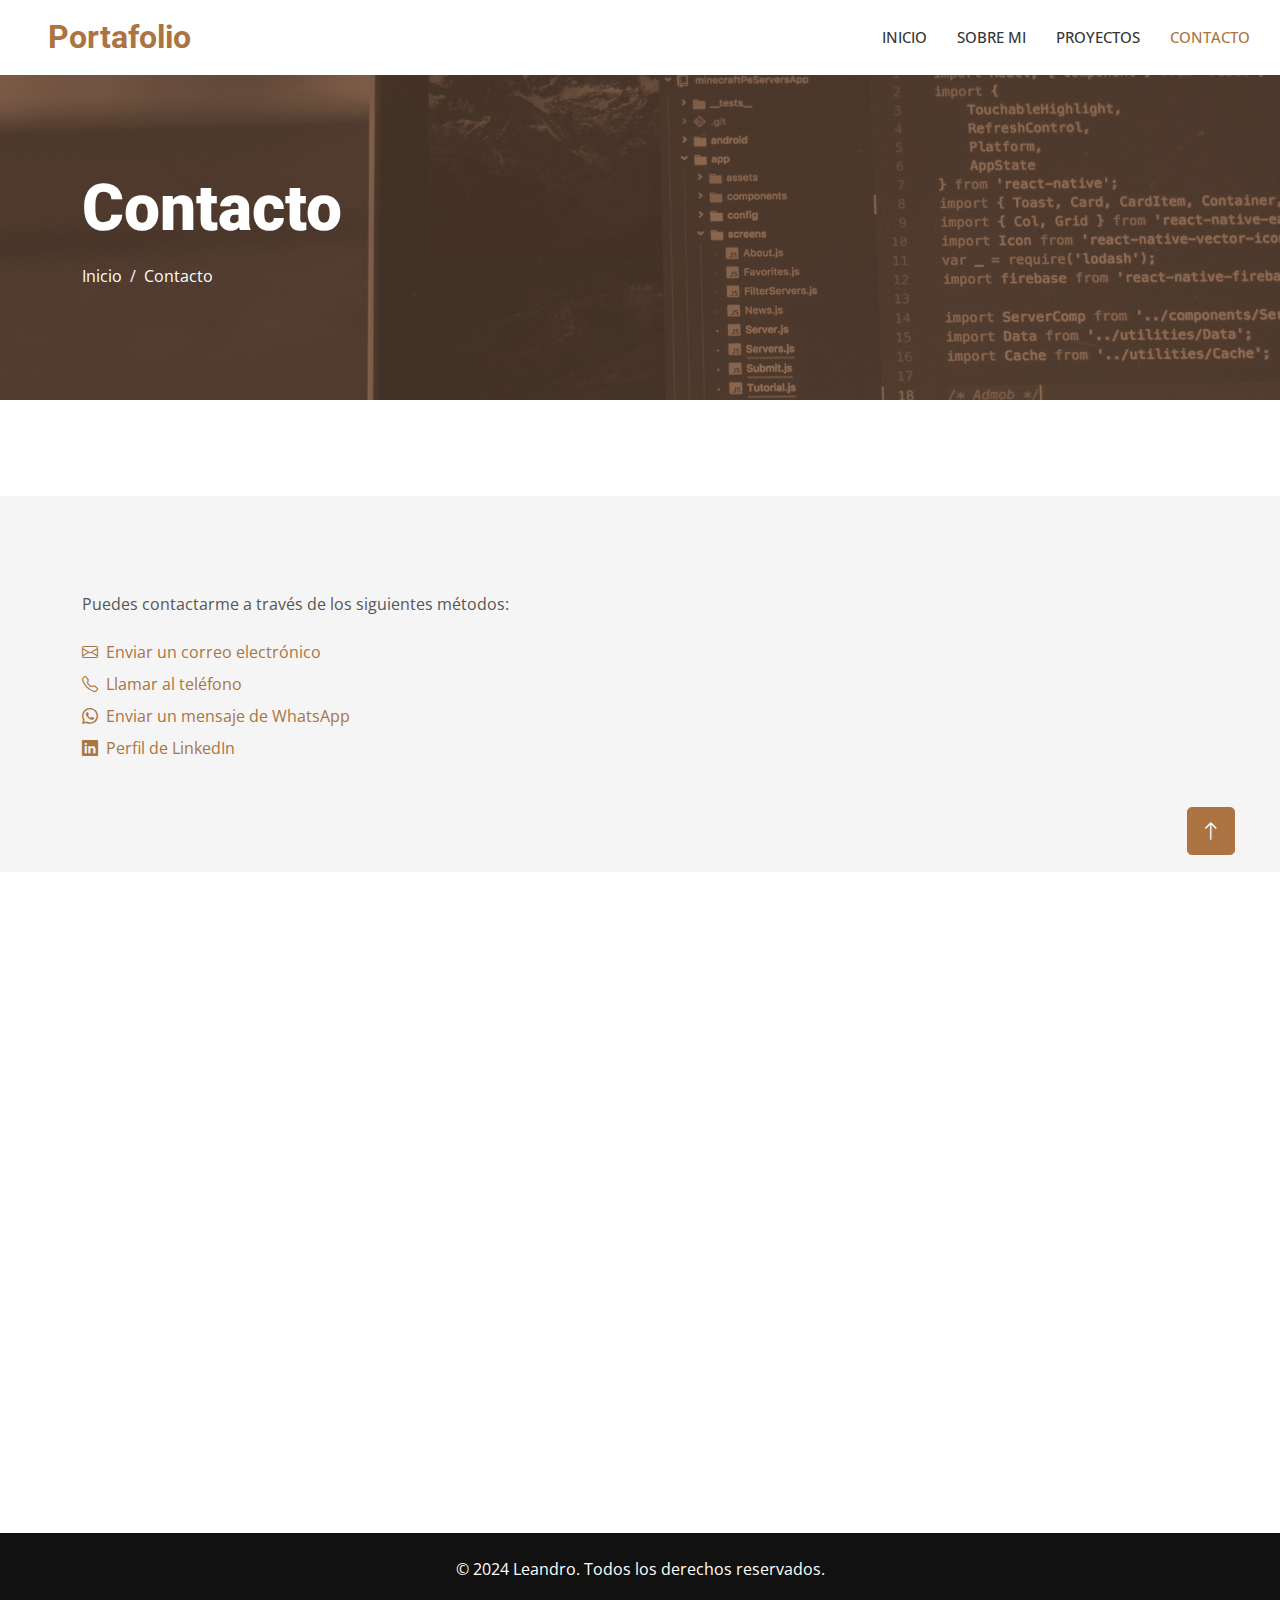
<file: contact.html>
<!DOCTYPE html>
<html lang="en">

<head>
    <meta charset="utf-8">
    <title>Portafolio - Contacto</title>
    <meta content="width=device-width, initial-scale=1.0" name="viewport">
    <meta content="" name="keywords">
    <meta content="" name="description">

    <!-- Favicon -->
    <link href="img/favicon.ico" rel="icon">

    <!-- Google Web Fonts -->
    <link rel="preconnect" href="https://fonts.googleapis.com">
    <link rel="preconnect" href="https://fonts.gstatic.com" crossorigin>
    <link href="https://fonts.googleapis.com/css2?family=Open+Sans:wght@400;500&family=Roboto:wght@500;700;900&display=swap" rel="stylesheet"> 

    <!-- Icon Font Stylesheet -->
    <link href="https://cdnjs.cloudflare.com/ajax/libs/font-awesome/5.10.0/css/all.min.css" rel="stylesheet">
    <link href="https://cdn.jsdelivr.net/npm/bootstrap-icons@1.4.1/font/bootstrap-icons.css" rel="stylesheet">

    <!-- Libraries Stylesheet -->
    <link href="lib/animate/animate.min.css" rel="stylesheet">
    <link href="lib/owlcarousel/assets/owl.carousel.min.css" rel="stylesheet">
    <link href="lib/lightbox/css/lightbox.min.css" rel="stylesheet">

    <!-- Customized Bootstrap Stylesheet -->
    <link href="css/bootstrap.min.css" rel="stylesheet">

    <!-- Template Stylesheet -->
    <link href="css/style.css" rel="stylesheet">
</head>

<body>
    <!-- Spinner Start -->
    <div id="spinner" class="show bg-white position-fixed translate-middle w-100 vh-100 top-50 start-50 d-flex align-items-center justify-content-center">
        <div class="spinner-grow text-primary" style="width: 3rem; height: 3rem;" role="status">
            <span class="sr-only">Loading...</span>
        </div>
    </div>
    <!-- Spinner End -->

    <!-- Navbar Start -->
    <nav class="navbar navbar-expand-lg bg-white navbar-light sticky-top p-0">
        <a href="index.html" class="navbar-brand d-flex align-items-center px-4 px-lg-5">
            <h2 class="m-0 text-primary">Portafolio</h2>
        </a>
        <button type="button" class="navbar-toggler me-4" data-bs-toggle="collapse" data-bs-target="#navbarCollapse">
            <span class="navbar-toggler-icon"></span>
        </button>
        <div class="collapse navbar-collapse" id="navbarCollapse">
            <div class="navbar-nav ms-auto p-4 p-lg-0">
                <a href="index.html" class="nav-item nav-link">Inicio</a>
                <a href="about.html" class="nav-item nav-link">Sobre mi</a>
                <a href="projects.html" class="nav-item nav-link">Proyectos</a>
                <a href="contact.html" class="nav-item nav-link active">Contacto</a>
            </div>
        </div>
    </nav>
    <!-- Navbar End -->

    <!-- Page Header Start -->
    <div class="container-fluid page-header2 page-header py-5 mb-5">
        <div class="overlay"></div>
        <div class="container py-5">
            <h1 class="display-3 text-white mb-3 animated slideInDown">Contacto</h1>
            <nav aria-label="breadcrumb animated slideInDown">
                <ol class="breadcrumb">
                    <li class="breadcrumb-item"><a class="text-white" href="#">Inicio</a></li>
                    <li class="breadcrumb-item text-white active" aria-current="page">Contacto</li>
                </ol>
            </nav>
        </div>
    </div>
    <!-- Page Header End -->


<!-- Contact Start -->
<div class="container-fluid bg-light overflow-hidden px-lg-0" style="margin: 6rem 0;">
    <div class="container contact px-lg-0">
        <div class="row g-0 mx-lg-0">
            <div class="col-lg-6 contact-text py-5 wow fadeIn" data-wow-delay="0.5s">
                <div class="p-lg-5 ps-lg-0">
                    <p class="mb-4">Puedes contactarme a través de los siguientes métodos:</p>
                    <ul class="list-unstyled">
                        <li><a href="mailto:leandro160301@gmail.com" class="d-block mb-2"><i class="bi bi-envelope me-2"></i>Enviar un correo electrónico</a></li>
                        <li><a href="tel:+5491161932643" class="d-block mb-2"><i class="bi bi-telephone me-2"></i>Llamar al teléfono</a></li>
                        <li><a href="https://wa.me/5491161932643" class="d-block mb-2"><i class="bi bi-whatsapp me-2"></i>Enviar un mensaje de WhatsApp</a></li>
                        <li><a href="https://www.linkedin.com/in/leandro-marcos-bartolome-43b656283/" class="d-block mb-2"><i class="bi bi-linkedin me-2"></i>Perfil de LinkedIn</a></li>
                    </ul>
                    
                </div>
            </div>
            
        </div>
    </div>
</div>
<!-- Contact End -->


    <!-- Project Detail Start -->
    <div class="container-xxl py-5">
        <div class="container">
            
            <div class="row">
                <div class="col-lg-8 wow fadeInUp" data-wow-delay="0.3s">
                    <div class="mb-4">
                        <a href="index.html" class="btn btn-primary py-3 px-5">Volver a Inicio</a>
                    </div>
                </div>
            
            </div>
        </div>
    </div>
</div>
</div></div>
    <!-- Footer Start -->
    <div class="container-fluid bg-dark text-light footer mt-5 pt-5 wow fadeIn" data-wow-delay="0.1s">
        <div class="container py-5">
            <div class="row g-5">
                <div class="col-lg-3 col-md-6">
                    <h4 class="text-white mb-4">Contacto</h4>
                    <p class="mb-2"><i class="fa fa-map-marker-alt me-3"></i>Buenos Aires, Argentina</p>
                    <p class="mb-2"><i class="fa fa-phone-alt me-3"></i>+1161932643</p>
                    <p class="mb-2"><i class="fa fa-envelope me-3"></i>leandro160301@gmail.com</p>
                    <div class="d-flex pt-2">
                        <a class="btn btn-square btn-outline-light me-0" href="https://www.linkedin.com/in/leandro-marcos-bartolome-43b656283/"><i class="fab fa-linkedin-in"></i></a>
                    </div>
                </div>
            </div>
        </div>
    
    </div>
    <!-- Footer End -->
    <div class="container-fluid text-white py-4" style="background: #111111;">
        <div class="container text-center">
            <p class="mb-0">&copy; 2024 Leandro. Todos los derechos reservados.</p>
        </div>
    </div>
    <!-- Back to Top -->
    <a href="#" class="btn btn-lg btn-primary btn-lg-square back-to-top"><i class="bi bi-arrow-up"></i></a>

    <!-- JavaScript Libraries -->
    <script src="https://code.jquery.com/jquery-3.4.1.min.js"></script>
    <script src="https://cdn.jsdelivr.net/npm/bootstrap@5.0.0/dist/js/bootstrap.bundle.min.js"></script>
    <script src="lib/wow/wow.min.js"></script>
    <script src="lib/easing/easing.min.js"></script>
    <script src="lib/waypoints/waypoints.min.js"></script>
    <script src="lib/counterup/counterup.min.js"></script>
    <script src="lib/owlcarousel/owl.carousel.min.js"></script>
    <script src="lib/isotope/isotope.pkgd.min.js"></script>
    <script src="lib/lightbox/js/lightbox.min.js"></script>

    <!-- Template Javascript -->
    <script src="js/main.js"></script>
</body>

</html>
</file>
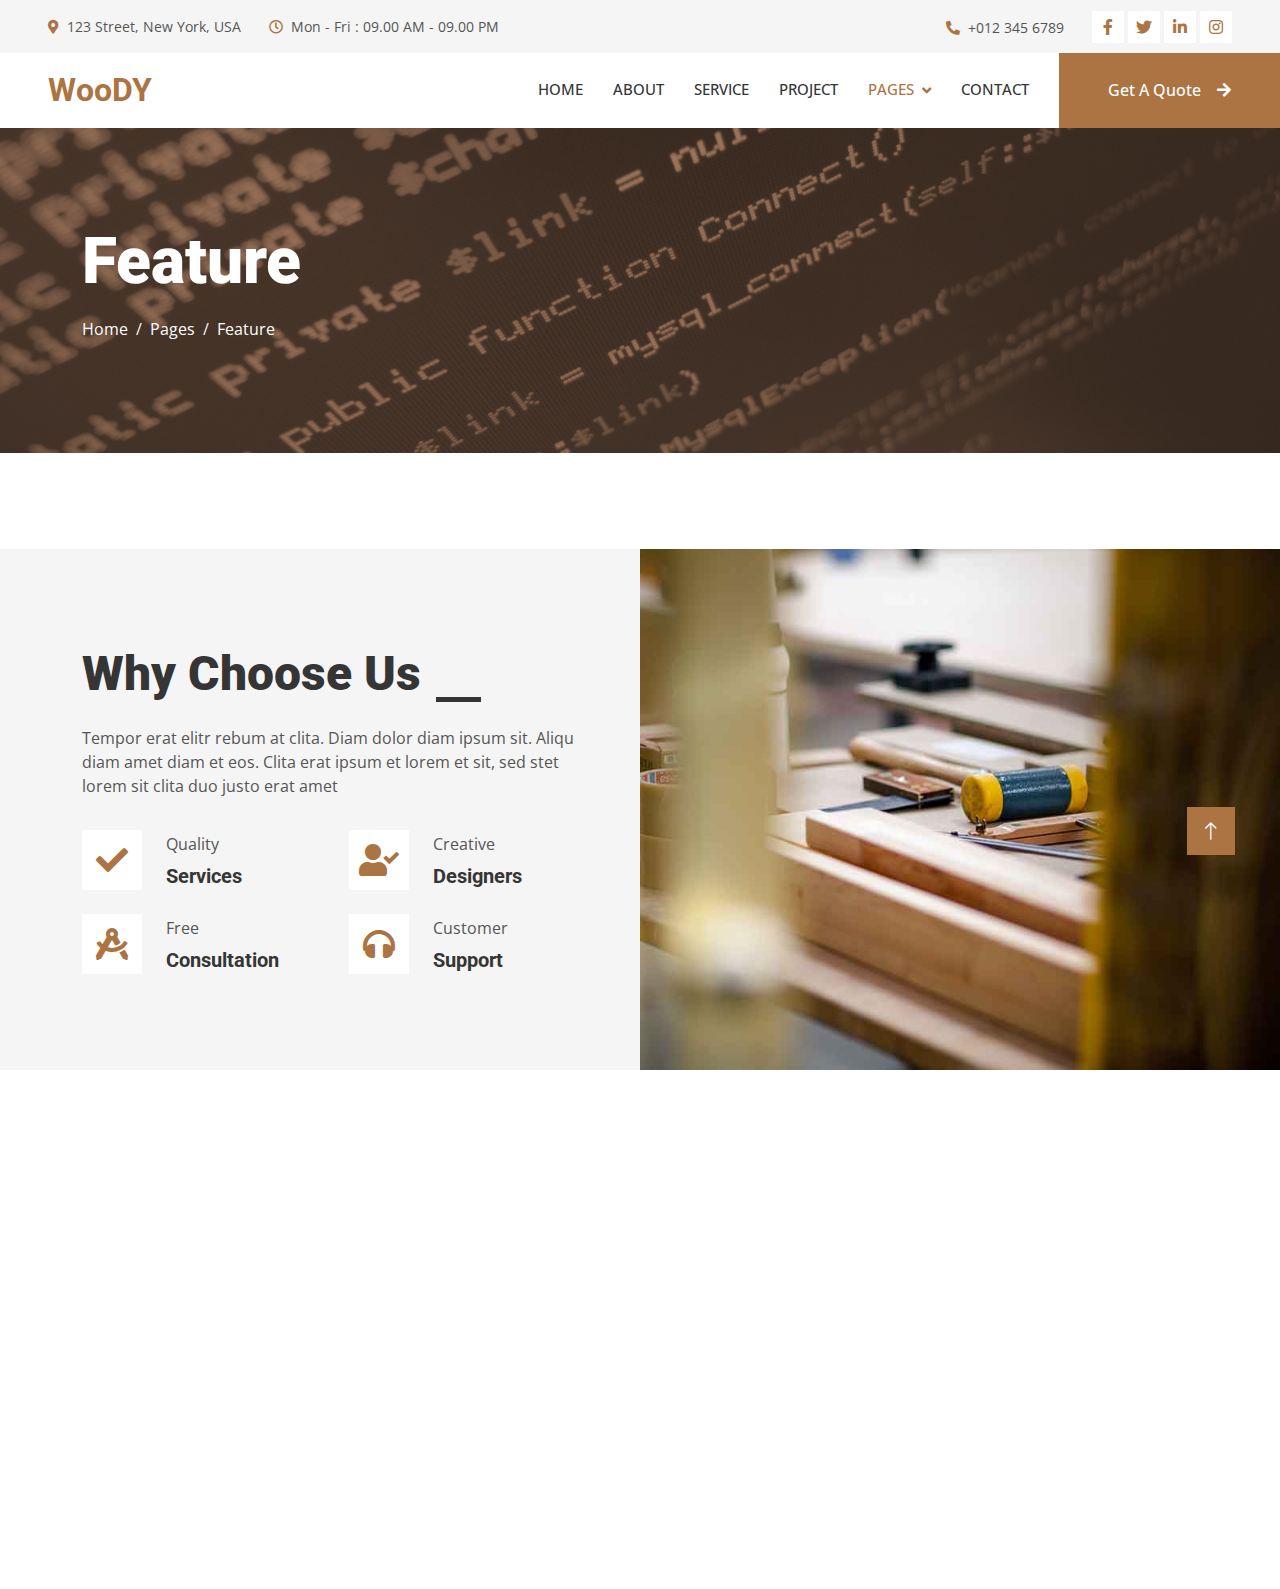
<file: feature.html>
<!DOCTYPE html>
<html lang="en">

<head>
    <meta charset="utf-8">
    <title>Woody - Carpenter Website Template</title>
    <meta content="width=device-width, initial-scale=1.0" name="viewport">
    <meta content="" name="keywords">
    <meta content="" name="description">

    <!-- Favicon -->
    <link href="img/favicon.ico" rel="icon">

    <!-- Google Web Fonts -->
    <link rel="preconnect" href="https://fonts.googleapis.com">
    <link rel="preconnect" href="https://fonts.gstatic.com" crossorigin>
    <link href="https://fonts.googleapis.com/css2?family=Open+Sans:wght@400;500&family=Roboto:wght@500;700;900&display=swap" rel="stylesheet"> 

    <!-- Icon Font Stylesheet -->
    <link href="https://cdnjs.cloudflare.com/ajax/libs/font-awesome/5.10.0/css/all.min.css" rel="stylesheet">
    <link href="https://cdn.jsdelivr.net/npm/bootstrap-icons@1.4.1/font/bootstrap-icons.css" rel="stylesheet">

    <!-- Libraries Stylesheet -->
    <link href="lib/animate/animate.min.css" rel="stylesheet">
    <link href="lib/owlcarousel/assets/owl.carousel.min.css" rel="stylesheet">
    <link href="lib/lightbox/css/lightbox.min.css" rel="stylesheet">

    <!-- Customized Bootstrap Stylesheet -->
    <link href="css/bootstrap.min.css" rel="stylesheet">

    <!-- Template Stylesheet -->
    <link href="css/style.css" rel="stylesheet">
</head>

<body>
    <!-- Spinner Start -->
    <div id="spinner" class="show bg-white position-fixed translate-middle w-100 vh-100 top-50 start-50 d-flex align-items-center justify-content-center">
        <div class="spinner-grow text-primary" style="width: 3rem; height: 3rem;" role="status">
            <span class="sr-only">Loading...</span>
        </div>
    </div>
    <!-- Spinner End -->


    <!-- Topbar Start -->
    <div class="container-fluid bg-light p-0">
        <div class="row gx-0 d-none d-lg-flex">
            <div class="col-lg-7 px-5 text-start">
                <div class="h-100 d-inline-flex align-items-center py-3 me-4">
                    <small class="fa fa-map-marker-alt text-primary me-2"></small>
                    <small>123 Street, New York, USA</small>
                </div>
                <div class="h-100 d-inline-flex align-items-center py-3">
                    <small class="far fa-clock text-primary me-2"></small>
                    <small>Mon - Fri : 09.00 AM - 09.00 PM</small>
                </div>
            </div>
            <div class="col-lg-5 px-5 text-end">
                <div class="h-100 d-inline-flex align-items-center py-3 me-4">
                    <small class="fa fa-phone-alt text-primary me-2"></small>
                    <small>+012 345 6789</small>
                </div>
                <div class="h-100 d-inline-flex align-items-center">
                    <a class="btn btn-sm-square bg-white text-primary me-1" href=""><i class="fab fa-facebook-f"></i></a>
                    <a class="btn btn-sm-square bg-white text-primary me-1" href=""><i class="fab fa-twitter"></i></a>
                    <a class="btn btn-sm-square bg-white text-primary me-1" href=""><i class="fab fa-linkedin-in"></i></a>
                    <a class="btn btn-sm-square bg-white text-primary me-0" href=""><i class="fab fa-instagram"></i></a>
                </div>
            </div>
        </div>
    </div>
    <!-- Topbar End -->


    <!-- Navbar Start -->
    <nav class="navbar navbar-expand-lg bg-white navbar-light sticky-top p-0">
        <a href="index.html" class="navbar-brand d-flex align-items-center px-4 px-lg-5">
            <h2 class="m-0 text-primary">WooDY</h2>
        </a>
        <button type="button" class="navbar-toggler me-4" data-bs-toggle="collapse" data-bs-target="#navbarCollapse">
            <span class="navbar-toggler-icon"></span>
        </button>
        <div class="collapse navbar-collapse" id="navbarCollapse">
            <div class="navbar-nav ms-auto p-4 p-lg-0">
                <a href="index.html" class="nav-item nav-link">Home</a>
                <a href="about.html" class="nav-item nav-link">About</a>
                <a href="service.html" class="nav-item nav-link">Service</a>
                <a href="project.html" class="nav-item nav-link">Project</a>
                <div class="nav-item dropdown">
                    <a href="#" class="nav-link dropdown-toggle active" data-bs-toggle="dropdown">Pages</a>
                    <div class="dropdown-menu fade-up m-0">
                        <a href="feature.html" class="dropdown-item active">Feature</a>
                        <a href="quote.html" class="dropdown-item">Free Quote</a>
                        <a href="team.html" class="dropdown-item">Our Team</a>
                        <a href="testimonial.html" class="dropdown-item">Testimonial</a>
                        <a href="404.html" class="dropdown-item">404 Page</a>
                    </div>
                </div>
                <a href="contact.html" class="nav-item nav-link">Contact</a>
            </div>
            <a href="" class="btn btn-primary py-4 px-lg-5 d-none d-lg-block">Get A Quote<i class="fa fa-arrow-right ms-3"></i></a>
        </div>
    </nav>
    <!-- Navbar End -->


    <!-- Page Header Start -->
    <div class="container-fluid page-header py-5 mb-5">
        <div class="container py-5">
            <h1 class="display-3 text-white mb-3 animated slideInDown">Feature</h1>
            <nav aria-label="breadcrumb animated slideInDown">
                <ol class="breadcrumb">
                    <li class="breadcrumb-item"><a class="text-white" href="#">Home</a></li>
                    <li class="breadcrumb-item"><a class="text-white" href="#">Pages</a></li>
                    <li class="breadcrumb-item text-white active" aria-current="page">Feature</li>
                </ol>
            </nav>
        </div>
    </div>
    <!-- Page Header End -->


    <!-- Feature Start -->
    <div class="container-fluid bg-light overflow-hidden px-lg-0" style="margin: 6rem 0;">
        <div class="container feature px-lg-0">
            <div class="row g-0 mx-lg-0">
                <div class="col-lg-6 feature-text py-5 wow fadeIn" data-wow-delay="0.5s">
                    <div class="p-lg-5 ps-lg-0">
                        <div class="section-title text-start">
                            <h1 class="display-5 mb-4">Why Choose Us</h1>
                        </div>
                        <p class="mb-4 pb-2">Tempor erat elitr rebum at clita. Diam dolor diam ipsum sit. Aliqu diam amet diam et eos. Clita erat ipsum et lorem et sit, sed stet lorem sit clita duo justo erat amet</p>
                        <div class="row g-4">
                            <div class="col-6">
                                <div class="d-flex align-items-center">
                                    <div class="d-flex flex-shrink-0 align-items-center justify-content-center bg-white" style="width: 60px; height: 60px;">
                                        <i class="fa fa-check fa-2x text-primary"></i>
                                    </div>
                                    <div class="ms-4">
                                        <p class="mb-2">Quality</p>
                                        <h5 class="mb-0">Services</h5>
                                    </div>
                                </div>
                            </div>
                            <div class="col-6">
                                <div class="d-flex align-items-center">
                                    <div class="d-flex flex-shrink-0 align-items-center justify-content-center bg-white" style="width: 60px; height: 60px;">
                                        <i class="fa fa-user-check fa-2x text-primary"></i>
                                    </div>
                                    <div class="ms-4">
                                        <p class="mb-2">Creative</p>
                                        <h5 class="mb-0">Designers</h5>
                                    </div>
                                </div>
                            </div>
                            <div class="col-6">
                                <div class="d-flex align-items-center">
                                    <div class="d-flex flex-shrink-0 align-items-center justify-content-center bg-white" style="width: 60px; height: 60px;">
                                        <i class="fa fa-drafting-compass fa-2x text-primary"></i>
                                    </div>
                                    <div class="ms-4">
                                        <p class="mb-2">Free</p>
                                        <h5 class="mb-0">Consultation</h5>
                                    </div>
                                </div>
                            </div>
                            <div class="col-6">
                                <div class="d-flex align-items-center">
                                    <div class="d-flex flex-shrink-0 align-items-center justify-content-center bg-white" style="width: 60px; height: 60px;">
                                        <i class="fa fa-headphones fa-2x text-primary"></i>
                                    </div>
                                    <div class="ms-4">
                                        <p class="mb-2">Customer</p>
                                        <h5 class="mb-0">Support</h5>
                                    </div>
                                </div>
                            </div>
                        </div>
                    </div>
                </div>
                <div class="col-lg-6 pe-lg-0" style="min-height: 400px;">
                    <div class="position-relative h-100">
                        <img class="position-absolute img-fluid w-100 h-100" src="img/feature.jpg" style="object-fit: cover;" alt="">
                    </div>
                </div>
            </div>
        </div>
    </div>
    <!-- Feature End -->
        

    <!-- Footer Start -->
    <div class="container-fluid bg-dark text-light footer mt-5 pt-5 wow fadeIn" data-wow-delay="0.1s">
        <div class="container py-5">
            <div class="row g-5">
                <div class="col-lg-3 col-md-6">
                    <h4 class="text-light mb-4">Address</h4>
                    <p class="mb-2"><i class="fa fa-map-marker-alt me-3"></i>123 Street, New York, USA</p>
                    <p class="mb-2"><i class="fa fa-phone-alt me-3"></i>+012 345 67890</p>
                    <p class="mb-2"><i class="fa fa-envelope me-3"></i>info@example.com</p>
                    <div class="d-flex pt-2">
                        <a class="btn btn-outline-light btn-social" href=""><i class="fab fa-twitter"></i></a>
                        <a class="btn btn-outline-light btn-social" href=""><i class="fab fa-facebook-f"></i></a>
                        <a class="btn btn-outline-light btn-social" href=""><i class="fab fa-youtube"></i></a>
                        <a class="btn btn-outline-light btn-social" href=""><i class="fab fa-linkedin-in"></i></a>
                    </div>
                </div>
                <div class="col-lg-3 col-md-6">
                    <h4 class="text-light mb-4">Services</h4>
                    <a class="btn btn-link" href="">General Carpentry</a>
                    <a class="btn btn-link" href="">Furniture Remodeling</a>
                    <a class="btn btn-link" href="">Wooden Floor</a>
                    <a class="btn btn-link" href="">Wooden Furniture</a>
                    <a class="btn btn-link" href="">Custom Carpentry</a>
                </div>
                <div class="col-lg-3 col-md-6">
                    <h4 class="text-light mb-4">Quick Links</h4>
                    <a class="btn btn-link" href="">About Us</a>
                    <a class="btn btn-link" href="">Contact Us</a>
                    <a class="btn btn-link" href="">Our Services</a>
                    <a class="btn btn-link" href="">Terms & Condition</a>
                    <a class="btn btn-link" href="">Support</a>
                </div>
                <div class="col-lg-3 col-md-6">
                    <h4 class="text-light mb-4">Newsletter</h4>
                    <p>Dolor amet sit justo amet elitr clita ipsum elitr est.</p>
                    <div class="position-relative mx-auto" style="max-width: 400px;">
                        <input class="form-control border-0 w-100 py-3 ps-4 pe-5" type="text" placeholder="Your email">
                        <button type="button" class="btn btn-primary py-2 position-absolute top-0 end-0 mt-2 me-2">SignUp</button>
                    </div>
                </div>
            </div>
        </div>
        <div class="container">
            <div class="copyright">
                <div class="row">
                    <div class="col-md-6 text-center text-md-start mb-3 mb-md-0">
                        &copy; <a class="border-bottom" href="#">Your Site Name</a>, All Right Reserved.
                    </div>
                    <div class="col-md-6 text-center text-md-end">
                        <!--/*** This template is free as long as you keep the footer author’s credit link/attribution link/backlink. If you'd like to use the template without the footer author’s credit link/attribution link/backlink, you can purchase the Credit Removal License from "https://htmlcodex.com/credit-removal". Thank you for your support. ***/-->
                        Designed By <a class="border-bottom" href="https://htmlcodex.com">HTML Codex</a>
                    </div>
                </div>
            </div>
        </div>
    </div>
    <!-- Footer End -->


    <!-- Back to Top -->
    <a href="#" class="btn btn-lg btn-primary btn-lg-square rounded-0 back-to-top"><i class="bi bi-arrow-up"></i></a>


    <!-- JavaScript Libraries -->
    <script src="https://code.jquery.com/jquery-3.4.1.min.js"></script>
    <script src="https://cdn.jsdelivr.net/npm/bootstrap@5.0.0/dist/js/bootstrap.bundle.min.js"></script>
    <script src="lib/wow/wow.min.js"></script>
    <script src="lib/easing/easing.min.js"></script>
    <script src="lib/waypoints/waypoints.min.js"></script>
    <script src="lib/counterup/counterup.min.js"></script>
    <script src="lib/owlcarousel/owl.carousel.min.js"></script>
    <script src="lib/isotope/isotope.pkgd.min.js"></script>
    <script src="lib/lightbox/js/lightbox.min.js"></script>

    <!-- Template Javascript -->
    <script src="js/main.js"></script>
</body>

</html>
</file>
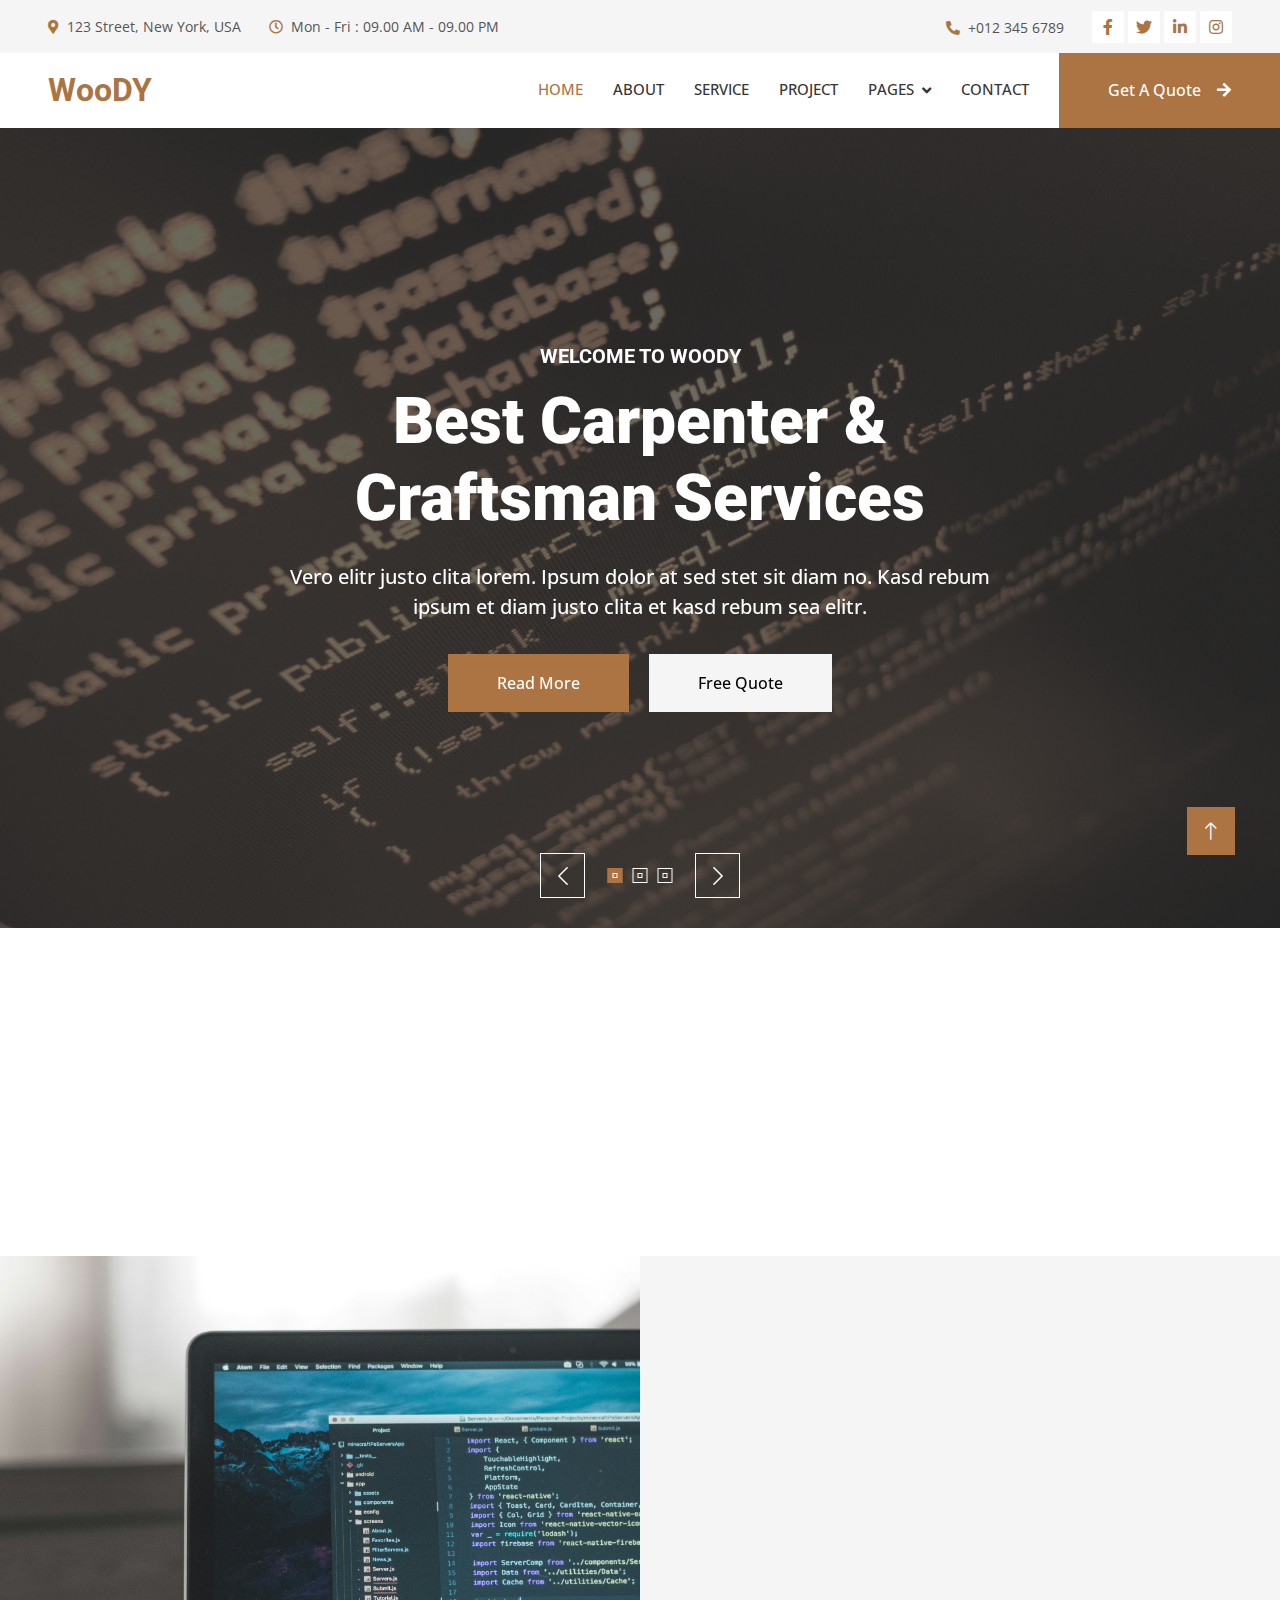
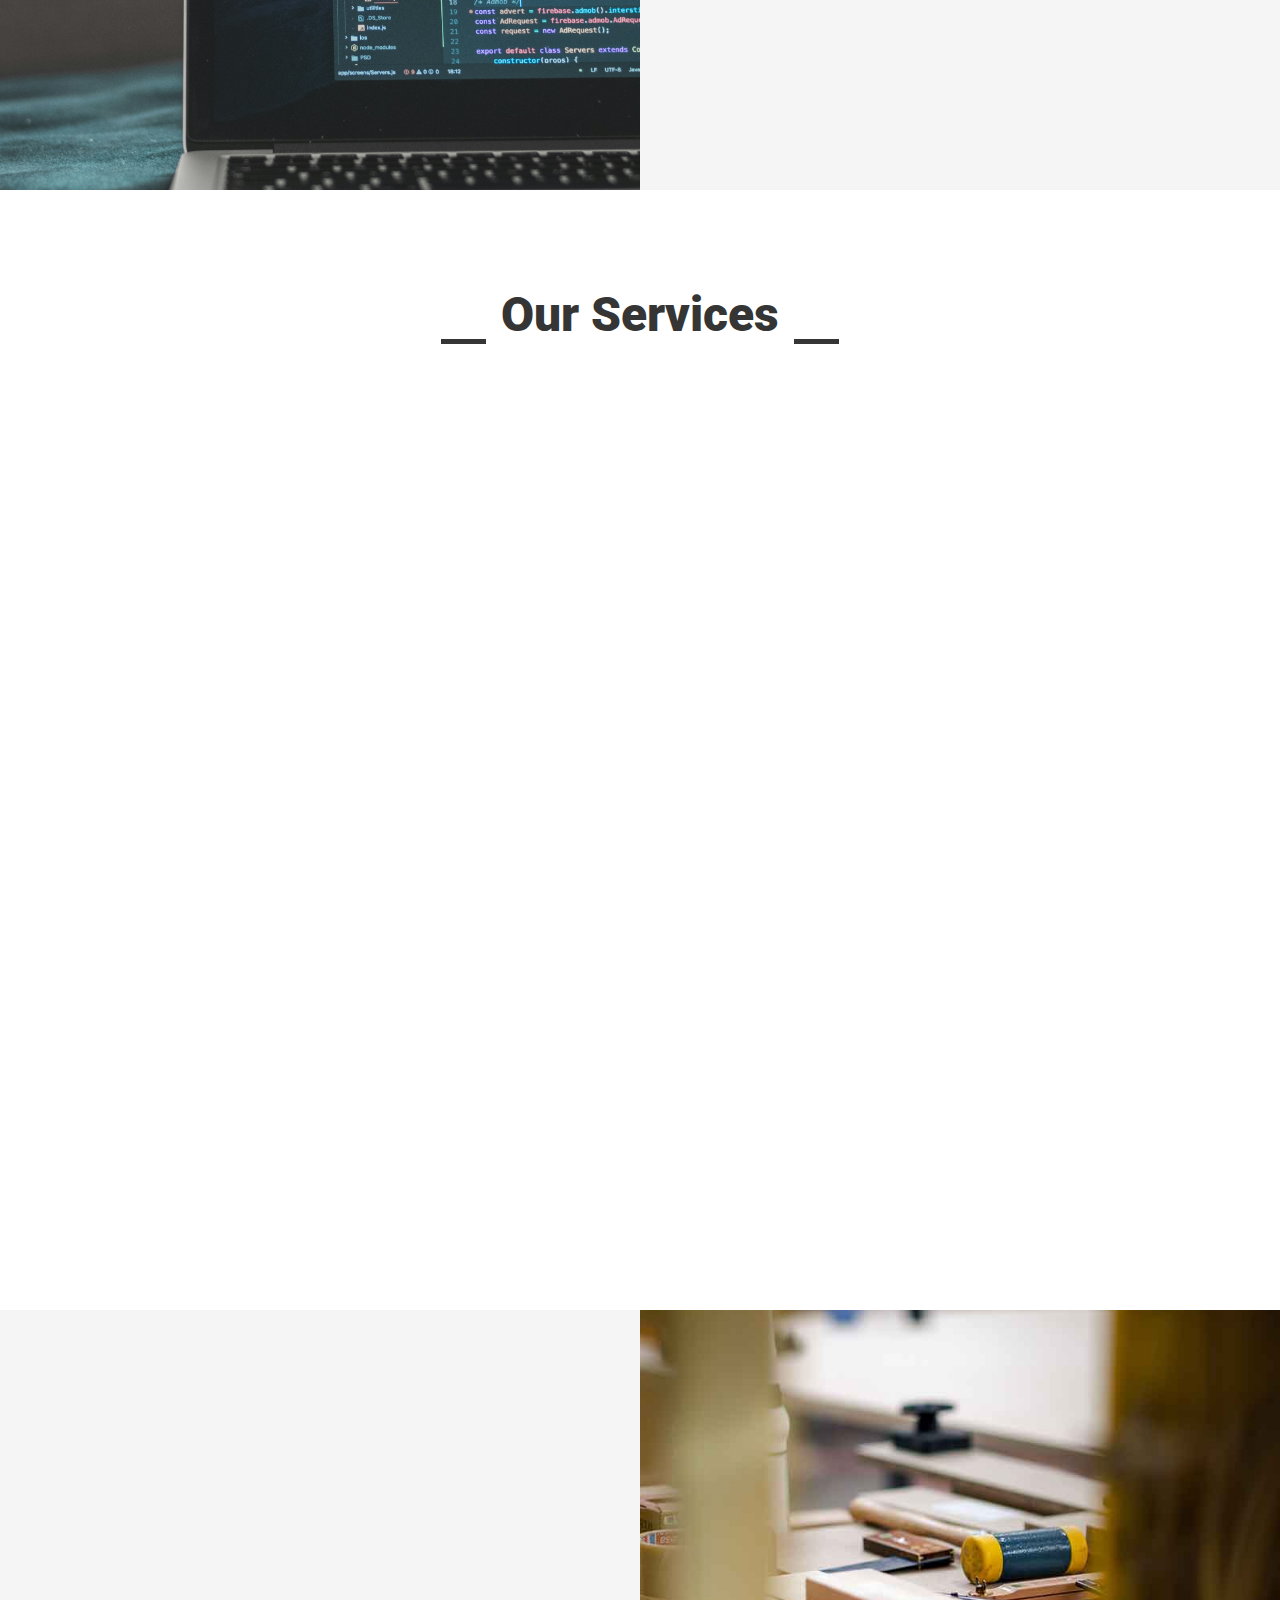
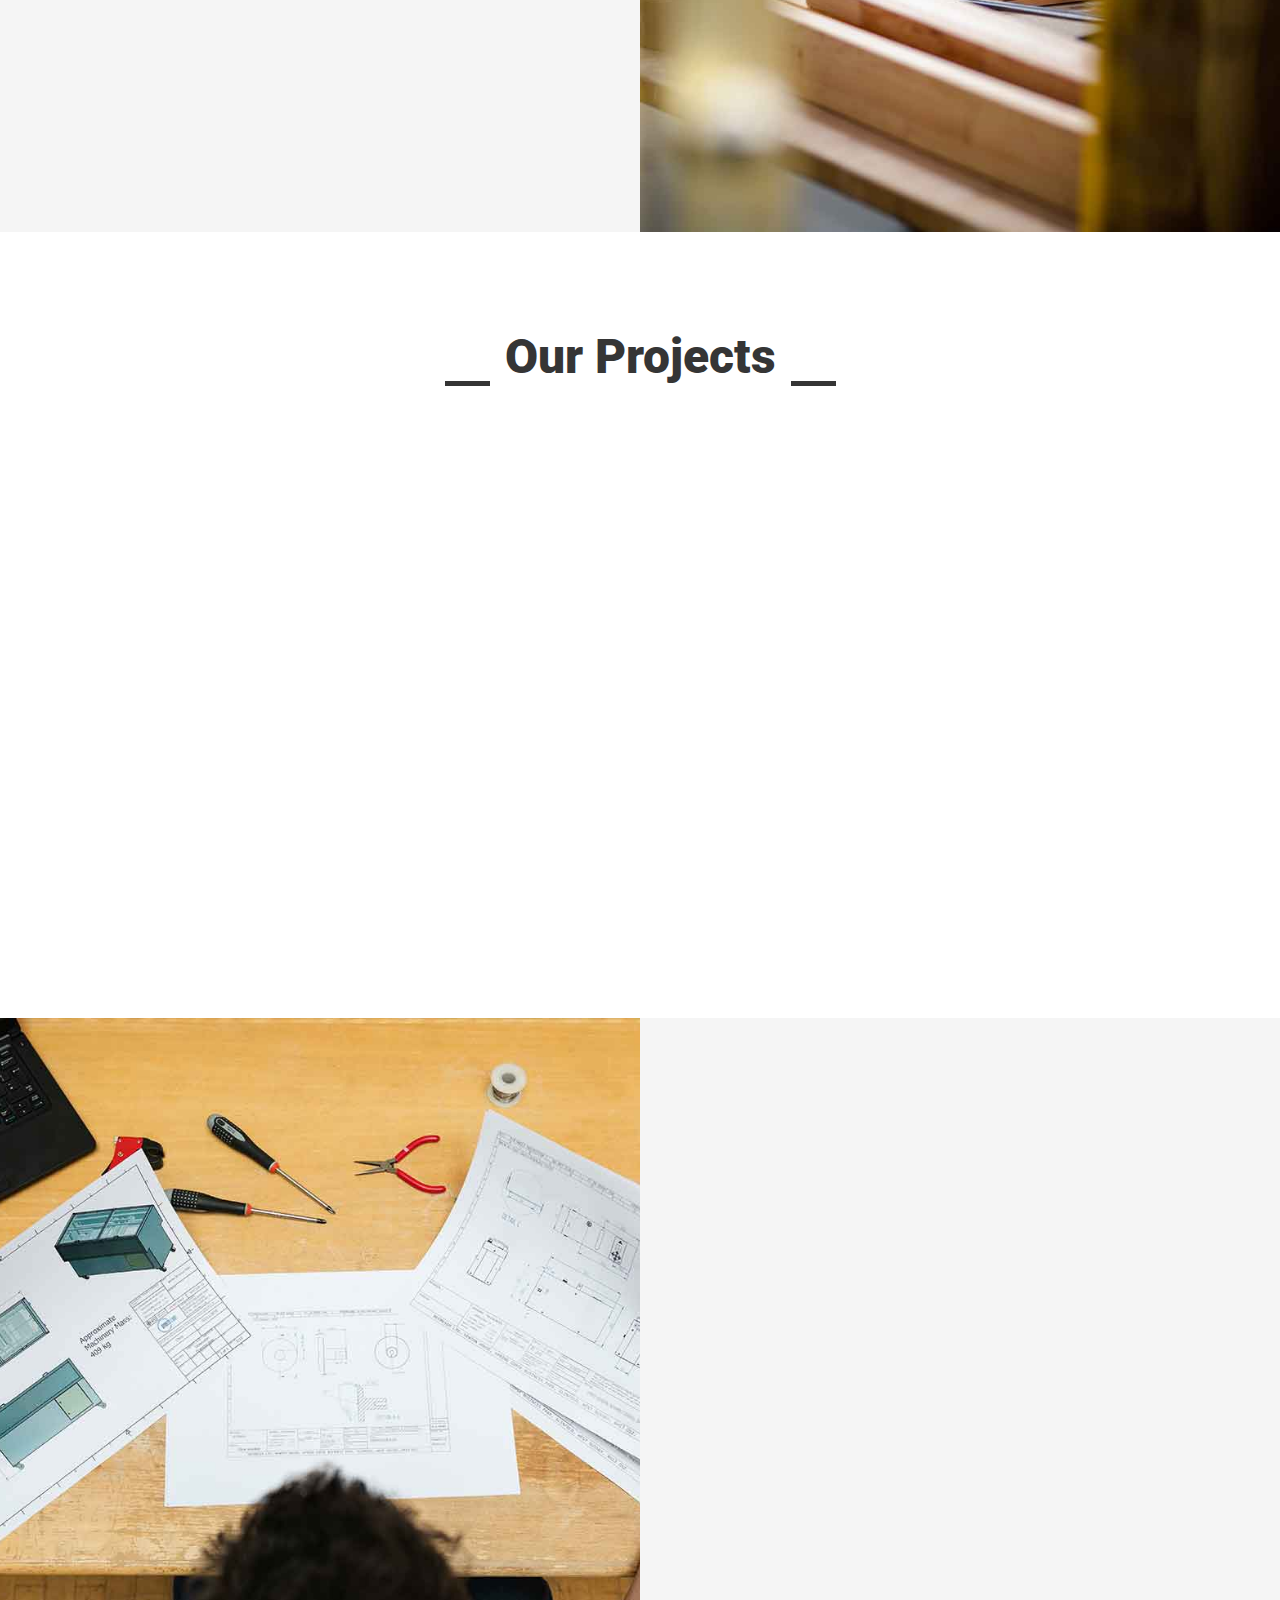
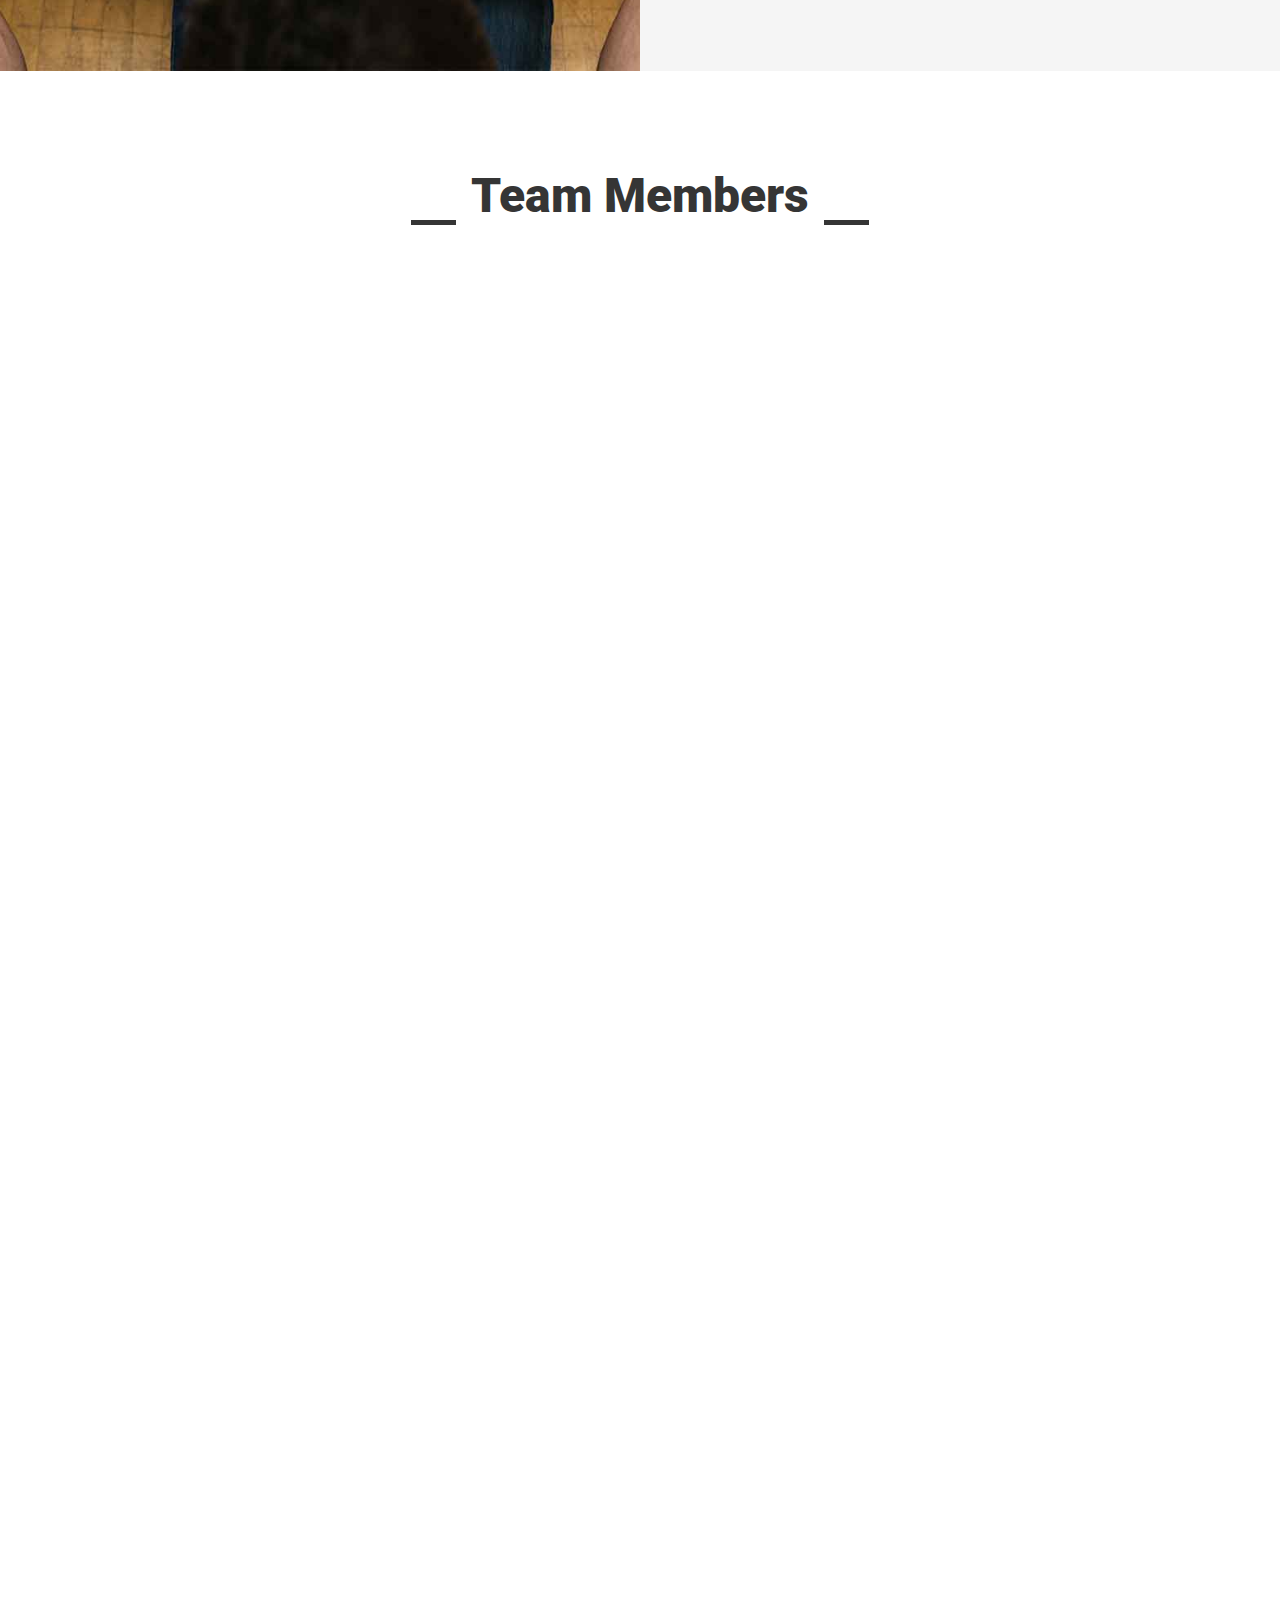
<file: index2.html>
<!DOCTYPE html>
<html lang="en">

<head>
    <meta charset="utf-8">
    <title>Woody - Carpenter Website Template</title>
    <meta content="width=device-width, initial-scale=1.0" name="viewport">
    <meta content="" name="keywords">
    <meta content="" name="description">

    <!-- Favicon -->
    <link href="img/favicon.ico" rel="icon">

    <!-- Google Web Fonts -->
    <link rel="preconnect" href="https://fonts.googleapis.com">
    <link rel="preconnect" href="https://fonts.gstatic.com" crossorigin>
    <link href="https://fonts.googleapis.com/css2?family=Open+Sans:wght@400;500&family=Roboto:wght@500;700;900&display=swap" rel="stylesheet"> 

    <!-- Icon Font Stylesheet -->
    <link href="https://cdnjs.cloudflare.com/ajax/libs/font-awesome/5.10.0/css/all.min.css" rel="stylesheet">
    <link href="https://cdn.jsdelivr.net/npm/bootstrap-icons@1.4.1/font/bootstrap-icons.css" rel="stylesheet">

    <!-- Libraries Stylesheet -->
    <link href="lib/animate/animate.min.css" rel="stylesheet">
    <link href="lib/owlcarousel/assets/owl.carousel.min.css" rel="stylesheet">
    <link href="lib/lightbox/css/lightbox.min.css" rel="stylesheet">

    <!-- Customized Bootstrap Stylesheet -->
    <link href="css/bootstrap.min.css" rel="stylesheet">

    <!-- Template Stylesheet -->
    <link href="css/style.css" rel="stylesheet">
</head>

<body>
    <!-- Spinner Start -->
    <div id="spinner" class="show bg-white position-fixed translate-middle w-100 vh-100 top-50 start-50 d-flex align-items-center justify-content-center">
        <div class="spinner-grow text-primary" style="width: 3rem; height: 3rem;" role="status">
            <span class="sr-only">Loading...</span>
        </div>
    </div>
    <!-- Spinner End -->


    <!-- Topbar Start -->
    <div class="container-fluid bg-light p-0">
        <div class="row gx-0 d-none d-lg-flex">
            <div class="col-lg-7 px-5 text-start">
                <div class="h-100 d-inline-flex align-items-center py-3 me-4">
                    <small class="fa fa-map-marker-alt text-primary me-2"></small>
                    <small>123 Street, New York, USA</small>
                </div>
                <div class="h-100 d-inline-flex align-items-center py-3">
                    <small class="far fa-clock text-primary me-2"></small>
                    <small>Mon - Fri : 09.00 AM - 09.00 PM</small>
                </div>
            </div>
            <div class="col-lg-5 px-5 text-end">
                <div class="h-100 d-inline-flex align-items-center py-3 me-4">
                    <small class="fa fa-phone-alt text-primary me-2"></small>
                    <small>+012 345 6789</small>
                </div>
                <div class="h-100 d-inline-flex align-items-center">
                    <a class="btn btn-sm-square bg-white text-primary me-1" href=""><i class="fab fa-facebook-f"></i></a>
                    <a class="btn btn-sm-square bg-white text-primary me-1" href=""><i class="fab fa-twitter"></i></a>
                    <a class="btn btn-sm-square bg-white text-primary me-1" href=""><i class="fab fa-linkedin-in"></i></a>
                    <a class="btn btn-sm-square bg-white text-primary me-0" href=""><i class="fab fa-instagram"></i></a>
                </div>
            </div>
        </div>
    </div>
    <!-- Topbar End -->


    <!-- Navbar Start -->
    <nav class="navbar navbar-expand-lg bg-white navbar-light sticky-top p-0">
        <a href="index.html" class="navbar-brand d-flex align-items-center px-4 px-lg-5">
            <h2 class="m-0 text-primary">WooDY</h2>
        </a>
        <button type="button" class="navbar-toggler me-4" data-bs-toggle="collapse" data-bs-target="#navbarCollapse">
            <span class="navbar-toggler-icon"></span>
        </button>
        <div class="collapse navbar-collapse" id="navbarCollapse">
            <div class="navbar-nav ms-auto p-4 p-lg-0">
                <a href="index.html" class="nav-item nav-link active">Home</a>
                <a href="about.html" class="nav-item nav-link">About</a>
                <a href="service.html" class="nav-item nav-link">Service</a>
                <a href="project.html" class="nav-item nav-link">Project</a>
                <div class="nav-item dropdown">
                    <a href="#" class="nav-link dropdown-toggle" data-bs-toggle="dropdown">Pages</a>
                    <div class="dropdown-menu fade-up m-0">
                        <a href="feature.html" class="dropdown-item">Feature</a>
                        <a href="quote.html" class="dropdown-item">Free Quote</a>
                        <a href="team.html" class="dropdown-item">Our Team</a>
                        <a href="testimonial.html" class="dropdown-item">Testimonial</a>
                        <a href="404.html" class="dropdown-item">404 Page</a>
                    </div>
                </div>
                <a href="contact.html" class="nav-item nav-link">Contact</a>
            </div>
            <a href="" class="btn btn-primary py-4 px-lg-5 d-none d-lg-block">Get A Quote<i class="fa fa-arrow-right ms-3"></i></a>
        </div>
    </nav>
    <!-- Navbar End -->


    <!-- Carousel Start -->
    <div class="container-fluid p-0 pb-5">
        <div class="owl-carousel header-carousel position-relative">
            <div class="owl-carousel-item position-relative">
                <img class="img-fluid image-filter" src="img/carousel-1.jpg" alt="">
                <div class="position-absolute top-0 start-0 w-100 h-100 d-flex align-items-center" style="background: rgba(53, 53, 53, .7);">
                    <div class="container">
                        <div class="row justify-content-center">
                            <div class="col-12 col-lg-8 text-center">
                                <h5 class="text-white text-uppercase mb-3 animated slideInDown">Welcome To WooDY</h5>
                                <h1 class="display-3 text-white animated slideInDown mb-4">Best Carpenter & Craftsman Services</h1>
                                <p class="fs-5 fw-medium text-white mb-4 pb-2">Vero elitr justo clita lorem. Ipsum dolor at sed stet sit diam no. Kasd rebum ipsum et diam justo clita et kasd rebum sea elitr.</p>
                                <a href="" class="btn btn-primary py-md-3 px-md-5 me-3 animated slideInLeft">Read More</a>
                                <a href="" class="btn btn-light py-md-3 px-md-5 animated slideInRight">Free Quote</a>
                            </div>
                        </div>
                    </div>
                </div>
            </div>
            <div class="owl-carousel-item position-relative">
                <img class="img-fluid image-filter" src="img/carousel-2.jpg" alt="">
                <div class="position-absolute top-0 start-0 w-100 h-100 d-flex align-items-center" style="background: rgba(53, 53, 53, .7);">
                    <div class="container">
                        <div class="row justify-content-center">
                            <div class="col-12 col-lg-8 text-center">
                                <h5 class="text-white text-uppercase mb-3 animated slideInDown">Welcome To WooDY</h5>
                                <h1 class="display-3 text-white animated slideInDown mb-4">Best Carpenter & Craftsman Services</h1>
                                <p class="fs-5 fw-medium text-white mb-4 pb-2">Vero elitr justo clita lorem. Ipsum dolor at sed stet sit diam no. Kasd rebum ipsum et diam justo clita et kasd rebum sea elitr.</p>
                                <a href="" class="btn btn-primary py-md-3 px-md-5 me-3 animated slideInLeft">Read More</a>
                                <a href="" class="btn btn-light py-md-3 px-md-5 animated slideInRight">Free Quote</a>
                            </div>
                        </div>
                    </div>
                </div>
            </div>
            <div class="owl-carousel-item position-relative">
                <img class="img-fluid image-filter" src="img/carousel-3.jpg" alt="">
                <div class="position-absolute top-0 start-0 w-100 h-100 d-flex align-items-center" style="background: rgba(53, 53, 53, .7);">
                    <div class="container">
                        <div class="row justify-content-center">
                            <div class="col-12 col-lg-8 text-center">
                                <h5 class="text-white text-uppercase mb-3 animated slideInDown">Welcome To WooDY</h5>
                                <h1 class="display-3 text-white animated slideInDown mb-4">Best Carpenter & Craftsman Services</h1>
                                <p class="fs-5 fw-medium text-white mb-4 pb-2">Vero elitr justo clita lorem. Ipsum dolor at sed stet sit diam no. Kasd rebum ipsum et diam justo clita et kasd rebum sea elitr.</p>
                                <a href="" class="btn btn-primary py-md-3 px-md-5 me-3 animated slideInLeft">Read More</a>
                                <a href="" class="btn btn-light py-md-3 px-md-5 animated slideInRight">Free Quote</a>
                            </div>
                        </div>
                    </div>
                </div>
            </div>
        </div>
    </div>
    <!-- Carousel End -->


    <!-- Feature Start -->
    <div class="container-xxl py-5">
        <div class="container">
            <div class="row g-5">
                <div class="col-md-6 col-lg-3 wow fadeIn" data-wow-delay="0.1s">
                    <div class="d-flex align-items-center justify-content-between mb-2">
                        <div class="d-flex align-items-center justify-content-center bg-light" style="width: 60px; height: 60px;">
                            <i class="fa fa-user-check fa-2x text-primary"></i>
                        </div>
                        <h1 class="display-1 text-light mb-0">01</h1>
                    </div>
                    <h5>Creative Designers</h5>
                </div>
                <div class="col-md-6 col-lg-3 wow fadeIn" data-wow-delay="0.3s">
                    <div class="d-flex align-items-center justify-content-between mb-2">
                        <div class="d-flex align-items-center justify-content-center bg-light" style="width: 60px; height: 60px;">
                            <i class="fa fa-check fa-2x text-primary"></i>
                        </div>
                        <h1 class="display-1 text-light mb-0">02</h1>
                    </div>
                    <h5>Quality Products</h5>
                </div>
                <div class="col-md-6 col-lg-3 wow fadeIn" data-wow-delay="0.5s">
                    <div class="d-flex align-items-center justify-content-between mb-2">
                        <div class="d-flex align-items-center justify-content-center bg-light" style="width: 60px; height: 60px;">
                            <i class="fa fa-drafting-compass fa-2x text-primary"></i>
                        </div>
                        <h1 class="display-1 text-light mb-0">03</h1>
                    </div>
                    <h5>Free Consultation</h5>
                </div>
                <div class="col-md-6 col-lg-3 wow fadeIn" data-wow-delay="0.7s">
                    <div class="d-flex align-items-center justify-content-between mb-2">
                        <div class="d-flex align-items-center justify-content-center bg-light" style="width: 60px; height: 60px;">
                            <i class="fa fa-headphones fa-2x text-primary"></i>
                        </div>
                        <h1 class="display-1 text-light mb-0">04</h1>
                    </div>
                    <h5>Customer Support</h5>
                </div>
            </div>
        </div>
    </div>
    <!-- Feature Start -->



    <!-- About Start -->
    <div class="container-fluid bg-light overflow-hidden my-5 px-lg-0">
        <div class="container about px-lg-0">
            <div class="row g-0 mx-lg-0">
                <div class="col-lg-6 ps-lg-0" style="min-height: 400px;">
                    <div class="position-relative h-100">
                        <img class="position-absolute img-fluid w-100 h-100" src="img/about.jpg" style="object-fit: cover;" alt="">
                    </div>
                </div>
                <div class="col-lg-6 about-text py-5 wow fadeIn" data-wow-delay="0.5s">
                    <div class="p-lg-5 pe-lg-0">
                        <div class="section-title text-start">
                            <h1 class="display-5 mb-4">About Us</h1>
                        </div>
                        <p class="mb-4 pb-2">Tempor erat elitr rebum at clita. Diam dolor diam ipsum sit. Aliqu diam amet diam et eos. Clita erat ipsum et lorem et sit, sed stet lorem sit clita duo justo erat amet</p>
                        <div class="row g-4 mb-4 pb-2">
                            <div class="col-sm-6 wow fadeIn" data-wow-delay="0.1s">
                                <div class="d-flex align-items-center">
                                    <div class="d-flex flex-shrink-0 align-items-center justify-content-center bg-white" style="width: 60px; height: 60px;">
                                        <i class="fa fa-users fa-2x text-primary"></i>
                                    </div>
                                    <div class="ms-3">
                                        <h2 class="text-primary mb-1" data-toggle="counter-up">1234</h2>
                                        <p class="fw-medium mb-0">Happy Clients</p>
                                    </div>
                                </div>
                            </div>
                            <div class="col-sm-6 wow fadeIn" data-wow-delay="0.3s">
                                <div class="d-flex align-items-center">
                                    <div class="d-flex flex-shrink-0 align-items-center justify-content-center bg-white" style="width: 60px; height: 60px;">
                                        <i class="fa fa-check fa-2x text-primary"></i>
                                    </div>
                                    <div class="ms-3">
                                        <h2 class="text-primary mb-1" data-toggle="counter-up">1234</h2>
                                        <p class="fw-medium mb-0">Projects Done</p>
                                    </div>
                                </div>
                            </div>
                        </div>
                        <a href="" class="btn btn-primary py-3 px-5">Explore More</a>
                    </div>
                </div>
            </div>
        </div>
    </div>
    <!-- About End -->


    <!-- Service Start -->
    <div class="container-xxl py-5">
        <div class="container">
            <div class="section-title text-center">
                <h1 class="display-5 mb-5">Our Services</h1>
            </div>
            <div class="row g-4">
                <div class="col-md-6 col-lg-4 wow fadeInUp" data-wow-delay="0.1s">
                    <div class="service-item">
                        <div class="overflow-hidden">
                            <img class="img-fluid" src="img/service-1.jpg" alt="">
                        </div>
                        <div class="p-4 text-center border border-5 border-light border-top-0">
                            <h4 class="mb-3">General Carpentry</h4>
                            <p>Stet stet justo dolor sed duo. Ut clita sea sit ipsum diam lorem diam.</p>
                            <a class="fw-medium" href="">Read More<i class="fa fa-arrow-right ms-2"></i></a>
                        </div>
                    </div>
                </div>
                <div class="col-md-6 col-lg-4 wow fadeInUp" data-wow-delay="0.3s">
                    <div class="service-item">
                        <div class="overflow-hidden">
                            <img class="img-fluid" src="img/service-2.jpg" alt="">
                        </div>
                        <div class="p-4 text-center border border-5 border-light border-top-0">
                            <h4 class="mb-3">Furniture Manufacturing</h4>
                            <p>Stet stet justo dolor sed duo. Ut clita sea sit ipsum diam lorem diam.</p>
                            <a class="fw-medium" href="">Read More<i class="fa fa-arrow-right ms-2"></i></a>
                        </div>
                    </div>
                </div>
                <div class="col-md-6 col-lg-4 wow fadeInUp" data-wow-delay="0.5s">
                    <div class="service-item">
                        <div class="overflow-hidden">
                            <img class="img-fluid" src="img/service-3.jpg" alt="">
                        </div>
                        <div class="p-4 text-center border border-5 border-light border-top-0">
                            <h4 class="mb-3">Furniture Remodeling</h4>
                            <p>Stet stet justo dolor sed duo. Ut clita sea sit ipsum diam lorem diam.</p>
                            <a class="fw-medium" href="">Read More<i class="fa fa-arrow-right ms-2"></i></a>
                        </div>
                    </div>
                </div>
                <div class="col-md-6 col-lg-4 wow fadeInUp" data-wow-delay="0.1s">
                    <div class="service-item">
                        <div class="overflow-hidden">
                            <img class="img-fluid" src="img/service-4.jpg" alt="">
                        </div>
                        <div class="p-4 text-center border border-5 border-light border-top-0">
                            <h4 class="mb-3">Wooden Floor</h4>
                            <p>Stet stet justo dolor sed duo. Ut clita sea sit ipsum diam lorem diam.</p>
                            <a class="fw-medium" href="">Read More<i class="fa fa-arrow-right ms-2"></i></a>
                        </div>
                    </div>
                </div>
                <div class="col-md-6 col-lg-4 wow fadeInUp" data-wow-delay="0.3s">
                    <div class="service-item">
                        <div class="overflow-hidden">
                            <img class="img-fluid" src="img/service-5.jpg" alt="">
                        </div>
                        <div class="p-4 text-center border border-5 border-light border-top-0">
                            <h4 class="mb-3">Wooden Furniture</h4>
                            <p>Stet stet justo dolor sed duo. Ut clita sea sit ipsum diam lorem diam.</p>
                            <a class="fw-medium" href="">Read More<i class="fa fa-arrow-right ms-2"></i></a>
                        </div>
                    </div>
                </div>
                <div class="col-md-6 col-lg-4 wow fadeInUp" data-wow-delay="0.5s">
                    <div class="service-item">
                        <div class="overflow-hidden">
                            <img class="img-fluid" src="img/service-6.jpg" alt="">
                        </div>
                        <div class="p-4 text-center border border-5 border-light border-top-0">
                            <h4 class="mb-3">Custom Work</h4>
                            <p>Stet stet justo dolor sed duo. Ut clita sea sit ipsum diam lorem diam.</p>
                            <a class="fw-medium" href="">Read More<i class="fa fa-arrow-right ms-2"></i></a>
                        </div>
                    </div>
                </div>
            </div>
        </div>
    </div>
    <!-- Service End -->


    <!-- Feature Start -->
    <div class="container-fluid bg-light overflow-hidden my-5 px-lg-0">
        <div class="container feature px-lg-0">
            <div class="row g-0 mx-lg-0">
                <div class="col-lg-6 feature-text py-5 wow fadeIn" data-wow-delay="0.5s">
                    <div class="p-lg-5 ps-lg-0">
                        <div class="section-title text-start">
                            <h1 class="display-5 mb-4">Why Choose Us</h1>
                        </div>
                        <p class="mb-4 pb-2">Tempor erat elitr rebum at clita. Diam dolor diam ipsum sit. Aliqu diam amet diam et eos. Clita erat ipsum et lorem et sit, sed stet lorem sit clita duo justo erat amet</p>
                        <div class="row g-4">
                            <div class="col-6">
                                <div class="d-flex align-items-center">
                                    <div class="d-flex flex-shrink-0 align-items-center justify-content-center bg-white" style="width: 60px; height: 60px;">
                                        <i class="fa fa-check fa-2x text-primary"></i>
                                    </div>
                                    <div class="ms-4">
                                        <p class="mb-2">Quality</p>
                                        <h5 class="mb-0">Services</h5>
                                    </div>
                                </div>
                            </div>
                            <div class="col-6">
                                <div class="d-flex align-items-center">
                                    <div class="d-flex flex-shrink-0 align-items-center justify-content-center bg-white" style="width: 60px; height: 60px;">
                                        <i class="fa fa-user-check fa-2x text-primary"></i>
                                    </div>
                                    <div class="ms-4">
                                        <p class="mb-2">Creative</p>
                                        <h5 class="mb-0">Designers</h5>
                                    </div>
                                </div>
                            </div>
                            <div class="col-6">
                                <div class="d-flex align-items-center">
                                    <div class="d-flex flex-shrink-0 align-items-center justify-content-center bg-white" style="width: 60px; height: 60px;">
                                        <i class="fa fa-drafting-compass fa-2x text-primary"></i>
                                    </div>
                                    <div class="ms-4">
                                        <p class="mb-2">Free</p>
                                        <h5 class="mb-0">Consultation</h5>
                                    </div>
                                </div>
                            </div>
                            <div class="col-6">
                                <div class="d-flex align-items-center">
                                    <div class="d-flex flex-shrink-0 align-items-center justify-content-center bg-white" style="width: 60px; height: 60px;">
                                        <i class="fa fa-headphones fa-2x text-primary"></i>
                                    </div>
                                    <div class="ms-4">
                                        <p class="mb-2">Customer</p>
                                        <h5 class="mb-0">Support</h5>
                                    </div>
                                </div>
                            </div>
                        </div>
                    </div>
                </div>
                <div class="col-lg-6 pe-lg-0" style="min-height: 400px;">
                    <div class="position-relative h-100">
                        <img class="position-absolute img-fluid w-100 h-100" src="img/feature.jpg" style="object-fit: cover;" alt="">
                    </div>
                </div>
            </div>
        </div>
    </div>
    <!-- Feature End -->


    <!-- Projects Start -->
    <div class="container-xxl py-5">
        <div class="container">
            <div class="section-title text-center">
                <h1 class="display-5 mb-5">Our Projects</h1>
            </div>
            <div class="row mt-n2 wow fadeInUp" data-wow-delay="0.3s">
                <div class="col-12 text-center">
                    <ul class="list-inline mb-5" id="portfolio-flters">
                        <li class="mx-2 active" data-filter="*">All</li>
                        <li class="mx-2" data-filter=".first">General Carpentry</li>
                        <li class="mx-2" data-filter=".second">Custom Carpentry</li>
                    </ul>
                </div>
            </div>
            <div class="row g-4 portfolio-container">
                <div class="col-lg-4 col-md-6 portfolio-item first wow fadeInUp" data-wow-delay="0.1s">
                    <div class="rounded overflow-hidden">
                        <div class="position-relative overflow-hidden">
                            <img class="img-fluid w-100" src="img/portfolio-1.jpg" alt="">
                            <div class="portfolio-overlay">
                                <a class="btn btn-square btn-outline-light mx-1" href="img/portfolio-1.jpg" data-lightbox="portfolio"><i class="fa fa-eye"></i></a>
                                <a class="btn btn-square btn-outline-light mx-1" href=""><i class="fa fa-link"></i></a>
                            </div>
                        </div>
                        <div class="border border-5 border-light border-top-0 p-4">
                            <p class="text-primary fw-medium mb-2">General Carpentry</p>
                            <h5 class="lh-base mb-0">Wooden Furniture Manufacturing And Remodeling</a>
                        </div>
                    </div>
                </div>
                <div class="col-lg-4 col-md-6 portfolio-item second wow fadeInUp" data-wow-delay="0.3s">
                    <div class="rounded overflow-hidden">
                        <div class="position-relative overflow-hidden">
                            <img class="img-fluid w-100" src="img/portfolio-2.jpg" alt="">
                            <div class="portfolio-overlay">
                                <a class="btn btn-square btn-outline-light mx-1" href="img/portfolio-2.jpg" data-lightbox="portfolio"><i class="fa fa-eye"></i></a>
                                <a class="btn btn-square btn-outline-light mx-1" href=""><i class="fa fa-link"></i></a>
                            </div>
                        </div>
                        <div class="border border-5 border-light border-top-0 p-4">
                            <p class="text-primary fw-medium mb-2">Custom Carpentry</p>
                            <h5 class="lh-base mb-0">Wooden Furniture Manufacturing And Remodeling</a>
                        </div>
                    </div>
                </div>
                <div class="col-lg-4 col-md-6 portfolio-item first wow fadeInUp" data-wow-delay="0.5s">
                    <div class="rounded overflow-hidden">
                        <div class="position-relative overflow-hidden">
                            <img class="img-fluid w-100" src="img/portfolio-3.jpg" alt="">
                            <div class="portfolio-overlay">
                                <a class="btn btn-square btn-outline-light mx-1" href="img/portfolio-3.jpg" data-lightbox="portfolio"><i class="fa fa-eye"></i></a>
                                <a class="btn btn-square btn-outline-light mx-1" href=""><i class="fa fa-link"></i></a>
                            </div>
                        </div>
                        <div class="border border-5 border-light border-top-0 p-4">
                            <p class="text-primary fw-medium mb-2">General Carpentry</p>
                            <h5 class="lh-base mb-0">Wooden Furniture Manufacturing And Remodeling</a>
                        </div>
                    </div>
                </div>
                <div class="col-lg-4 col-md-6 portfolio-item second wow fadeInUp" data-wow-delay="0.1s">
                    <div class="rounded overflow-hidden">
                        <div class="position-relative overflow-hidden">
                            <img class="img-fluid w-100" src="img/portfolio-4.jpg" alt="">
                            <div class="portfolio-overlay">
                                <a class="btn btn-square btn-outline-light mx-1" href="img/portfolio-4.jpg" data-lightbox="portfolio"><i class="fa fa-eye"></i></a>
                                <a class="btn btn-square btn-outline-light mx-1" href=""><i class="fa fa-link"></i></a>
                            </div>
                        </div>
                        <div class="border border-5 border-light border-top-0 p-4">
                            <p class="text-primary fw-medium mb-2">Custom Carpentry</p>
                            <h5 class="lh-base mb-0">Wooden Furniture Manufacturing And Remodeling</a>
                        </div>
                    </div>
                </div>
                <div class="col-lg-4 col-md-6 portfolio-item first wow fadeInUp" data-wow-delay="0.3s">
                    <div class="rounded overflow-hidden">
                        <div class="position-relative overflow-hidden">
                            <img class="img-fluid w-100" src="img/portfolio-5.jpg" alt="">
                            <div class="portfolio-overlay">
                                <a class="btn btn-square btn-outline-light mx-1" href="img/portfolio-5.jpg" data-lightbox="portfolio"><i class="fa fa-eye"></i></a>
                                <a class="btn btn-square btn-outline-light mx-1" href=""><i class="fa fa-link"></i></a>
                            </div>
                        </div>
                        <div class="border border-5 border-light border-top-0 p-4">
                            <p class="text-primary fw-medium mb-2">General Carpentry</p>
                            <h5 class="lh-base mb-0">Wooden Furniture Manufacturing And Remodeling</a>
                        </div>
                    </div>
                </div>
                <div class="col-lg-4 col-md-6 portfolio-item second wow fadeInUp" data-wow-delay="0.5s">
                    <div class="rounded overflow-hidden">
                        <div class="position-relative overflow-hidden">
                            <img class="img-fluid w-100" src="img/portfolio-6.jpg" alt="">
                            <div class="portfolio-overlay">
                                <a class="btn btn-square btn-outline-light mx-1" href="img/portfolio-6.jpg" data-lightbox="portfolio"><i class="fa fa-eye"></i></a>
                                <a class="btn btn-square btn-outline-light mx-1" href=""><i class="fa fa-link"></i></a>
                            </div>
                        </div>
                        <div class="border border-5 border-light border-top-0 p-4">
                            <p class="text-primary fw-medium mb-2">Custom Carpentry</p>
                            <h5 class="lh-base mb-0">Wooden Furniture Manufacturing And Remodeling</a>
                        </div>
                    </div>
                </div>
            </div>
        </div>
    </div>
    <!-- Projects End -->


    <!-- Quote Start -->
    <div class="container-fluid bg-light overflow-hidden my-5 px-lg-0">
        <div class="container quote px-lg-0">
            <div class="row g-0 mx-lg-0">
                <div class="col-lg-6 ps-lg-0" style="min-height: 400px;">
                    <div class="position-relative h-100">
                        <img class="position-absolute img-fluid w-100 h-100" src="img/quote.jpg" style="object-fit: cover;" alt="">
                    </div>
                </div>
                <div class="col-lg-6 quote-text py-5 wow fadeIn" data-wow-delay="0.5s">
                    <div class="p-lg-5 pe-lg-0">
                        <div class="section-title text-start">
                            <h1 class="display-5 mb-4">Free Quote</h1>
                        </div>
                        <p class="mb-4 pb-2">Tempor erat elitr rebum at clita. Diam dolor diam ipsum sit. Aliqu diam amet diam et eos. Clita erat ipsum et lorem et sit, sed stet lorem sit clita duo justo erat amet</p>
                        <form>
                            <div class="row g-3">
                                <div class="col-12 col-sm-6">
                                    <input type="text" class="form-control border-0" placeholder="Your Name" style="height: 55px;">
                                </div>
                                <div class="col-12 col-sm-6">
                                    <input type="email" class="form-control border-0" placeholder="Your Email" style="height: 55px;">
                                </div>
                                <div class="col-12 col-sm-6">
                                    <input type="text" class="form-control border-0" placeholder="Your Mobile" style="height: 55px;">
                                </div>
                                <div class="col-12 col-sm-6">
                                    <select class="form-select border-0" style="height: 55px;">
                                        <option selected>Select A Service</option>
                                        <option value="1">Service 1</option>
                                        <option value="2">Service 2</option>
                                        <option value="3">Service 3</option>
                                    </select>
                                </div>
                                <div class="col-12">
                                    <textarea class="form-control border-0" placeholder="Special Note"></textarea>
                                </div>
                                <div class="col-12">
                                    <button class="btn btn-primary w-100 py-3" type="submit">Submit</button>
                                </div>
                            </div>
                        </form>
                    </div>
                </div>
            </div>
        </div>
    </div>
    <!-- Quote End -->


    <!-- Team Start -->
    <div class="container-xxl py-5">
        <div class="container">
            <div class="section-title text-center">
                <h1 class="display-5 mb-5">Team Members</h1>
            </div>
            <div class="row g-4">
                <div class="col-lg-3 col-md-6 wow fadeInUp" data-wow-delay="0.1s">
                    <div class="team-item">
                        <div class="overflow-hidden position-relative">
                            <img class="img-fluid" src="img/team-1.jpg" alt="">
                            <div class="team-social">
                                <a class="btn btn-square" href=""><i class="fab fa-facebook-f"></i></a>
                                <a class="btn btn-square" href=""><i class="fab fa-twitter"></i></a>
                                <a class="btn btn-square" href=""><i class="fab fa-instagram"></i></a>
                            </div>
                        </div>
                        <div class="text-center border border-5 border-light border-top-0 p-4">
                            <h5 class="mb-0">Full Name</h5>
                            <small>Designation</small>
                        </div>
                    </div>
                </div>
                <div class="col-lg-3 col-md-6 wow fadeInUp" data-wow-delay="0.3s">
                    <div class="team-item">
                        <div class="overflow-hidden position-relative">
                            <img class="img-fluid" src="img/team-2.jpg" alt="">
                            <div class="team-social">
                                <a class="btn btn-square" href=""><i class="fab fa-facebook-f"></i></a>
                                <a class="btn btn-square" href=""><i class="fab fa-twitter"></i></a>
                                <a class="btn btn-square" href=""><i class="fab fa-instagram"></i></a>
                            </div>
                        </div>
                        <div class="text-center border border-5 border-light border-top-0 p-4">
                            <h5 class="mb-0">Full Name</h5>
                            <small>Designation</small>
                        </div>
                    </div>
                </div>
                <div class="col-lg-3 col-md-6 wow fadeInUp" data-wow-delay="0.5s">
                    <div class="team-item">
                        <div class="overflow-hidden position-relative">
                            <img class="img-fluid" src="img/team-3.jpg" alt="">
                            <div class="team-social">
                                <a class="btn btn-square" href=""><i class="fab fa-facebook-f"></i></a>
                                <a class="btn btn-square" href=""><i class="fab fa-twitter"></i></a>
                                <a class="btn btn-square" href=""><i class="fab fa-instagram"></i></a>
                            </div>
                        </div>
                        <div class="text-center border border-5 border-light border-top-0 p-4">
                            <h5 class="mb-0">Full Name</h5>
                            <small>Designation</small>
                        </div>
                    </div>
                </div>
                <div class="col-lg-3 col-md-6 wow fadeInUp" data-wow-delay="0.7s">
                    <div class="team-item">
                        <div class="overflow-hidden position-relative">
                            <img class="img-fluid" src="img/team-4.jpg" alt="">
                            <div class="team-social">
                                <a class="btn btn-square" href=""><i class="fab fa-facebook-f"></i></a>
                                <a class="btn btn-square" href=""><i class="fab fa-twitter"></i></a>
                                <a class="btn btn-square" href=""><i class="fab fa-instagram"></i></a>
                            </div>
                        </div>
                        <div class="text-center border border-5 border-light border-top-0 p-4">
                            <h5 class="mb-0">Full Name</h5>
                            <small>Designation</small>
                        </div>
                    </div>
                </div>

                <div class="col-lg-3 col-md-6 wow fadeInUp" data-wow-delay="0.7s">
                    <div class="team-item">
                        <div class="overflow-hidden position-relative">
                            <img class="img-fluid" src="img/team-4.jpg" alt="">
                            <div class="team-social">
                                <a class="btn btn-square" href=""><i class="fab fa-facebook-f"></i></a>
                                <a class="btn btn-square" href=""><i class="fab fa-twitter"></i></a>
                                <a class="btn btn-square" href=""><i class="fab fa-instagram"></i></a>
                            </div>
                        </div>
                        <div class="text-center border border-5 border-light border-top-0 p-4">
                            <h5 class="mb-0">Full Name</h5>
                            <small>Designation</small>
                        </div>
                    </div>
                </div>
               
                <div class="col-lg-3 col-md-6 wow fadeInUp" data-wow-delay="0.7s">
                    <div class="team-item">
                        <div class="overflow-hidden position-relative">
                            <img class="img-fluid" src="img/team-4.jpg" alt="">
                            <div class="team-social">
                                <a class="btn btn-square" href=""><i class="fab fa-facebook-f"></i></a>
                                <a class="btn btn-square" href=""><i class="fab fa-twitter"></i></a>
                                <a class="btn btn-square" href=""><i class="fab fa-instagram"></i></a>
                            </div>
                        </div>
                        <div class="text-center border border-5 border-light border-top-0 p-4">
                            <h5 class="mb-0">Full Name</h5>
                            <small>Designation</small>
                        </div>
                    </div>
                </div>
                <div class="col-lg-3 col-md-6 wow fadeInUp" data-wow-delay="0.7s">
                    <div class="team-item">
                        <div class="overflow-hidden position-relative">
                            <img class="img-fluid" src="img/team-4.jpg" alt="">
                            <div class="team-social">
                                <a class="btn btn-square" href=""><i class="fab fa-facebook-f"></i></a>
                                <a class="btn btn-square" href=""><i class="fab fa-twitter"></i></a>
                                <a class="btn btn-square" href=""><i class="fab fa-instagram"></i></a>
                            </div>
                        </div>
                        <div class="text-center border border-5 border-light border-top-0 p-4">
                            <h5 class="mb-0">Full Name</h5>
                            <small>Designation</small>
                        </div>
                    </div>
                </div>
                <div class="col-lg-3 col-md-6 wow fadeInUp" data-wow-delay="0.7s">
                    <div class="team-item">
                        <div class="overflow-hidden position-relative">
                            <img class="img-fluid" src="img/team-4.jpg" alt="">
                            <div class="team-social">
                                <a class="btn btn-square" href=""><i class="fab fa-facebook-f"></i></a>
                                <a class="btn btn-square" href=""><i class="fab fa-twitter"></i></a>
                                <a class="btn btn-square" href=""><i class="fab fa-instagram"></i></a>
                            </div>
                        </div>
                        <div class="text-center border border-5 border-light border-top-0 p-4">
                            <h5 class="mb-0">Full Name</h5>
                            <small>Designation</small>
                        </div>
                    </div>
                </div>
            </div>
        </div>
    </div>
    <!-- Team End -->


    <!-- Testimonial Start -->
    <div class="container-xxl py-5 wow fadeInUp" data-wow-delay="0.1s">
        <div class="container">
            <div class="section-title text-center">
                <h1 class="display-5 mb-5">Testimonial</h1>
            </div>
            <div class="owl-carousel testimonial-carousel">
                <div class="testimonial-item text-center">
                    <img class="img-fluid bg-light p-2 mx-auto mb-3" src="img/testimonial-1.jpg" style="width: 90px; height: 90px;">
                    <div class="testimonial-text text-center p-4">
                        <p>Clita clita tempor justo dolor ipsum amet kasd amet duo justo duo duo labore sed sed. Magna ut diam sit et amet stet eos sed clita erat magna elitr erat sit sit erat at rebum justo sea clita.</p>
                        <h5 class="mb-1">Client Name</h5>
                        <span class="fst-italic">Profession</span>
                    </div>
                </div>
                <div class="testimonial-item text-center">
                    <img class="img-fluid bg-light p-2 mx-auto mb-3" src="img/testimonial-2.jpg" style="width: 90px; height: 90px;">
                    <div class="testimonial-text text-center p-4">
                        <p>Clita clita tempor justo dolor ipsum amet kasd amet duo justo duo duo labore sed sed. Magna ut diam sit et amet stet eos sed clita erat magna elitr erat sit sit erat at rebum justo sea clita.</p>
                        <h5 class="mb-1">Client Name</h5>
                        <span class="fst-italic">Profession</span>
                    </div>
                </div>
                <div class="testimonial-item text-center">
                    <img class="img-fluid bg-light p-2 mx-auto mb-3" src="img/testimonial-3.jpg" style="width: 90px; height: 90px;">
                    <div class="testimonial-text text-center p-4">
                        <p>Clita clita tempor justo dolor ipsum amet kasd amet duo justo duo duo labore sed sed. Magna ut diam sit et amet stet eos sed clita erat magna elitr erat sit sit erat at rebum justo sea clita.</p>
                        <h5 class="mb-1">Client Name</h5>
                        <span class="fst-italic">Profession</span>
                    </div>
                </div>
            </div>
        </div>
    </div>
    <!-- Testimonial End -->


    <!-- Footer Start -->
    <div class="container-fluid bg-dark text-light footer mt-5 pt-5 wow fadeIn" data-wow-delay="0.1s">
        <div class="container py-5">
            <div class="row g-5">
                <div class="col-lg-3 col-md-6">
                    <h4 class="text-light mb-4">Address</h4>
                    <p class="mb-2"><i class="fa fa-map-marker-alt me-3"></i>123 Street, New York, USA</p>
                    <p class="mb-2"><i class="fa fa-phone-alt me-3"></i>+012 345 67890</p>
                    <p class="mb-2"><i class="fa fa-envelope me-3"></i>info@example.com</p>
                    <div class="d-flex pt-2">
                        <a class="btn btn-outline-light btn-social" href=""><i class="fab fa-twitter"></i></a>
                        <a class="btn btn-outline-light btn-social" href=""><i class="fab fa-facebook-f"></i></a>
                        <a class="btn btn-outline-light btn-social" href=""><i class="fab fa-youtube"></i></a>
                        <a class="btn btn-outline-light btn-social" href=""><i class="fab fa-linkedin-in"></i></a>
                    </div>
                </div>
                <div class="col-lg-3 col-md-6">
                    <h4 class="text-light mb-4">Services</h4>
                    <a class="btn btn-link" href="">General Carpentry</a>
                    <a class="btn btn-link" href="">Furniture Remodeling</a>
                    <a class="btn btn-link" href="">Wooden Floor</a>
                    <a class="btn btn-link" href="">Wooden Furniture</a>
                    <a class="btn btn-link" href="">Custom Carpentry</a>
                </div>
                <div class="col-lg-3 col-md-6">
                    <h4 class="text-light mb-4">Quick Links</h4>
                    <a class="btn btn-link" href="">About Us</a>
                    <a class="btn btn-link" href="">Contact Us</a>
                    <a class="btn btn-link" href="">Our Services</a>
                    <a class="btn btn-link" href="">Terms & Condition</a>
                    <a class="btn btn-link" href="">Support</a>
                </div>
                <div class="col-lg-3 col-md-6">
                    <h4 class="text-light mb-4">Newsletter</h4>
                    <p>Dolor amet sit justo amet elitr clita ipsum elitr est.</p>
                    <div class="position-relative mx-auto" style="max-width: 400px;">
                        <input class="form-control border-0 w-100 py-3 ps-4 pe-5" type="text" placeholder="Your email">
                        <button type="button" class="btn btn-primary py-2 position-absolute top-0 end-0 mt-2 me-2">SignUp</button>
                    </div>
                </div>
            </div>
        </div>
        <div class="container">
            <div class="copyright">
                <div class="row">
                    <div class="col-md-6 text-center text-md-start mb-3 mb-md-0">
                        &copy; <a class="border-bottom" href="#">Your Site Name</a>, All Right Reserved.
                    </div>
                    <div class="col-md-6 text-center text-md-end">
                        <!--/*** This template is free as long as you keep the footer author’s credit link/attribution link/backlink. If you'd like to use the template without the footer author’s credit link/attribution link/backlink, you can purchase the Credit Removal License from "https://htmlcodex.com/credit-removal". Thank you for your support. ***/-->
                        Designed By <a class="border-bottom" href="https://htmlcodex.com">HTML Codex</a>
                    </div>
                </div>
            </div>
        </div>
    </div>
    <!-- Footer End -->


    <!-- Back to Top -->
    <a href="#" class="btn btn-lg btn-primary btn-lg-square rounded-0 back-to-top"><i class="bi bi-arrow-up"></i></a>


    <!-- JavaScript Libraries -->
    <script src="https://code.jquery.com/jquery-3.4.1.min.js"></script>
    <script src="https://cdn.jsdelivr.net/npm/bootstrap@5.0.0/dist/js/bootstrap.bundle.min.js"></script>
    <script src="lib/wow/wow.min.js"></script>
    <script src="lib/easing/easing.min.js"></script>
    <script src="lib/waypoints/waypoints.min.js"></script>
    <script src="lib/counterup/counterup.min.js"></script>
    <script src="lib/owlcarousel/owl.carousel.min.js"></script>
    <script src="lib/isotope/isotope.pkgd.min.js"></script>
    <script src="lib/lightbox/js/lightbox.min.js"></script>

    <!-- Template Javascript -->
    <script src="js/main.js"></script>
</body>

</html>
</file>
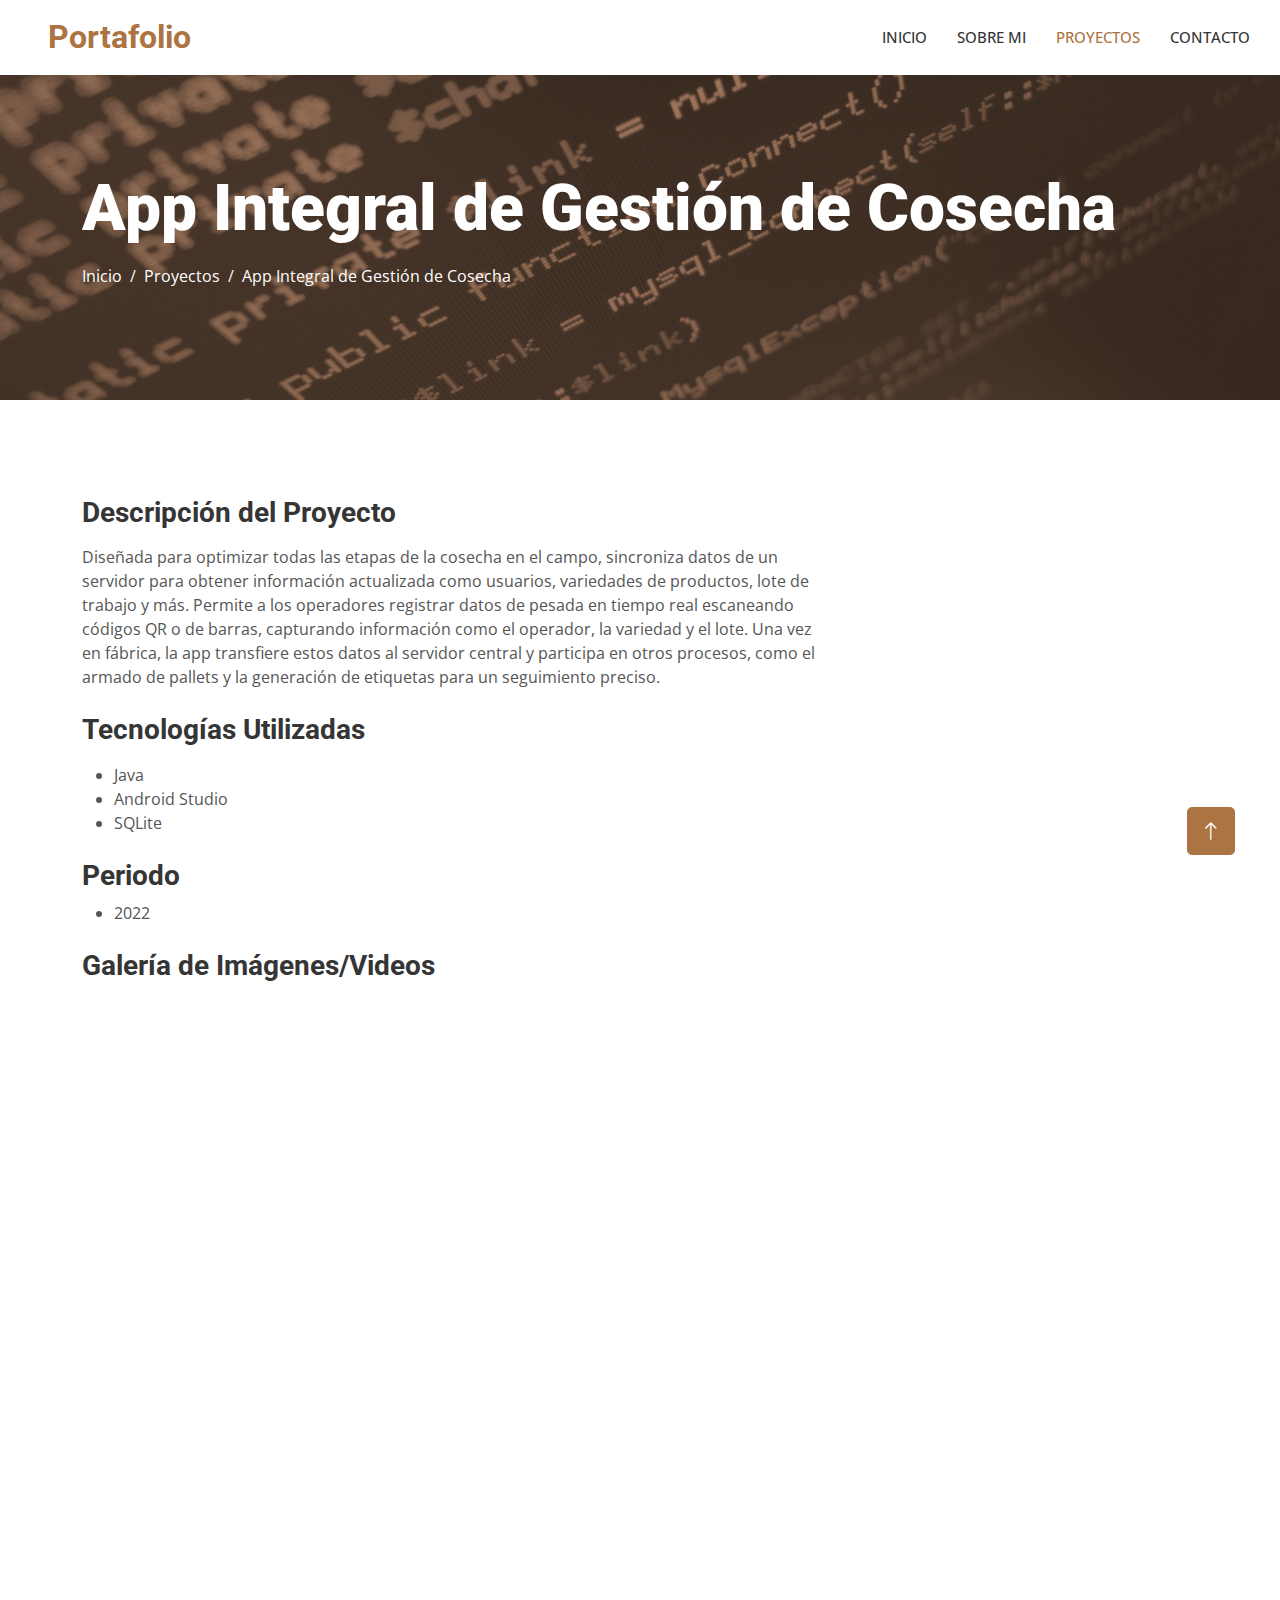
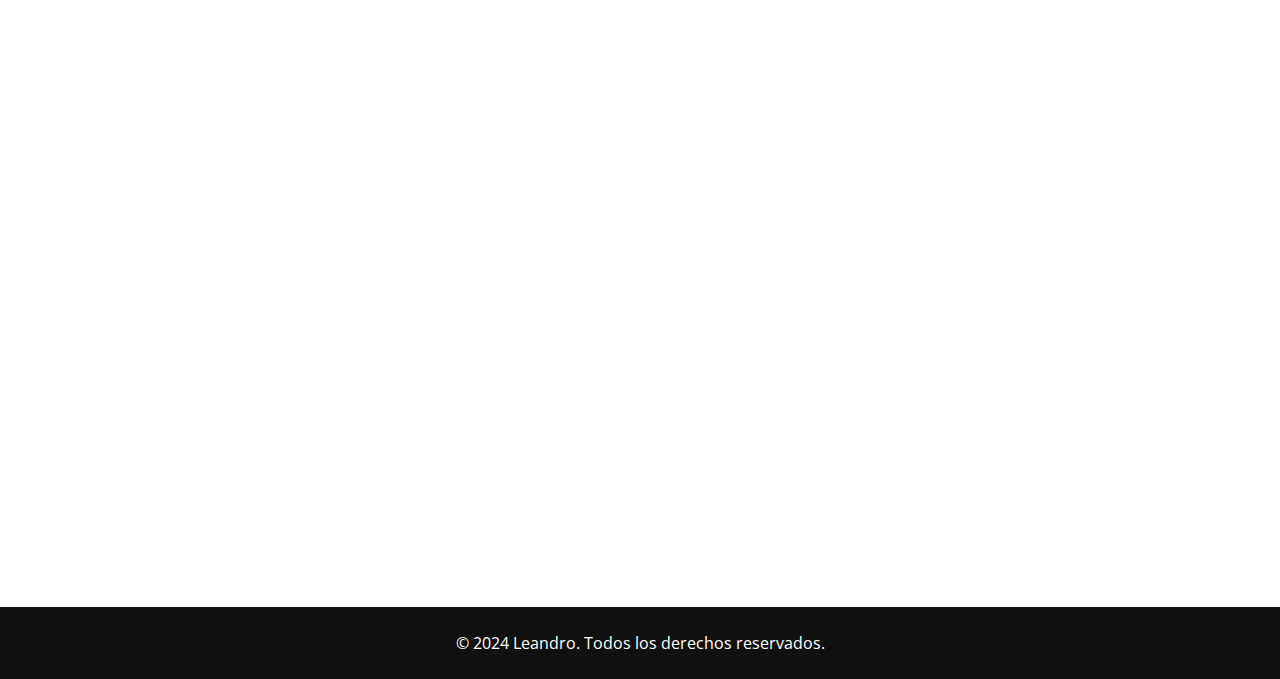
<file: ph-appjava.html>
<!DOCTYPE html>
<html lang="en">

<head>
    <meta charset="utf-8">
    <title>Portafolio - App Integral de Gestión de Cosecha</title>
    <meta content="width=device-width, initial-scale=1.0" name="viewport">
    <meta content="" name="keywords">
    <meta content="" name="description">

    <!-- Favicon -->
    <link href="img/favicon.ico" rel="icon">

    <!-- Google Web Fonts -->
    <link rel="preconnect" href="https://fonts.googleapis.com">
    <link rel="preconnect" href="https://fonts.gstatic.com" crossorigin>
    <link href="https://fonts.googleapis.com/css2?family=Open+Sans:wght@400;500&family=Roboto:wght@500;700;900&display=swap" rel="stylesheet"> 

    <!-- Icon Font Stylesheet -->
    <link href="https://cdnjs.cloudflare.com/ajax/libs/font-awesome/5.10.0/css/all.min.css" rel="stylesheet">
    <link href="https://cdn.jsdelivr.net/npm/bootstrap-icons@1.4.1/font/bootstrap-icons.css" rel="stylesheet">

    <!-- Libraries Stylesheet -->
    <link href="lib/animate/animate.min.css" rel="stylesheet">
    <link href="lib/owlcarousel/assets/owl.carousel.min.css" rel="stylesheet">
    <link href="lib/lightbox/css/lightbox.min.css" rel="stylesheet">

    <!-- Customized Bootstrap Stylesheet -->
    <link href="css/bootstrap.min.css" rel="stylesheet">

    <!-- Template Stylesheet -->
    <link href="css/style.css" rel="stylesheet">
</head>

<body>
    <!-- Spinner Start -->
    <div id="spinner" class="show bg-white position-fixed translate-middle w-100 vh-100 top-50 start-50 d-flex align-items-center justify-content-center">
        <div class="spinner-grow text-primary" style="width: 3rem; height: 3rem;" role="status">
            <span class="sr-only">Loading...</span>
        </div>
    </div>
    <!-- Spinner End -->

    <!-- Navbar Start -->
    <nav class="navbar navbar-expand-lg bg-white navbar-light sticky-top p-0">
        <a href="index.html" class="navbar-brand d-flex align-items-center px-4 px-lg-5">
            <h2 class="m-0 text-primary">Portafolio</h2>
        </a>
        <button type="button" class="navbar-toggler me-4" data-bs-toggle="collapse" data-bs-target="#navbarCollapse">
            <span class="navbar-toggler-icon"></span>
        </button>
        <div class="collapse navbar-collapse" id="navbarCollapse">
            <div class="navbar-nav ms-auto p-4 p-lg-0">
                <a href="index.html" class="nav-item nav-link">Inicio</a>
                <a href="about.html" class="nav-item nav-link">Sobre mi</a>
                <a href="projects.html" class="nav-item nav-link  active">Proyectos</a>
                <a href="contact.html" class="nav-item nav-link">Contacto</a>
            </div>
        </div>
    </nav>
    <!-- Navbar End -->

    <!-- Page Header Start -->
    <div class="container-fluid page-header py-5 mb-5">
        <div class="overlay"></div>
        <div class="container py-5">
            <h1 class="display-3 text-white mb-3 animated slideInDown">App Integral de Gestión de Cosecha</h1>
            <nav aria-label="breadcrumb animated slideInDown">
                <ol class="breadcrumb">
                    <li class="breadcrumb-item"><a class="text-white" href="#">Inicio</a></li>
                    <li class="breadcrumb-item"><a class="text-white" href="#">Proyectos</a></li>
                    <li class="breadcrumb-item text-white active" aria-current="page">App Integral de Gestión de Cosecha</li>
                </ol>
            </nav>
        </div>
    </div>
    <!-- Page Header End -->

    <!-- Project Detail Start -->
    <div class="container-xxl py-5">
        <div class="container">
            <div class="row">
                <div class="col-lg-8 wow fadeInUp" data-wow-delay="0.1s">
                    <div class="mb-4">
                        <h3 class="mb-3">Descripción del Proyecto</h3>
                        <p>Diseñada para optimizar todas las etapas de la cosecha en el campo, 
                            sincroniza datos de un servidor para obtener información actualizada como usuarios, variedades de productos, 
                            lote de trabajo y más. Permite a los operadores registrar datos de pesada en tiempo real escaneando códigos QR o de barras, capturando información como el operador, la variedad y el lote. Una vez en fábrica, la app transfiere estos datos
                              al servidor central y
                             participa en otros procesos, como el armado de pallets y la generación de etiquetas para un seguimiento preciso.</p>
                    </div>
                    <div class="mb-4">
                        <h3 class="mb-3">Tecnologías Utilizadas</h3>
                        <ul>
                            <li>Java</li>
                            <li>Android Studio</li>
                            <li>SQLite</li>
                        </ul>
                    </div>
                
                    <div class="mb-4">
                        <h3 class="mb3">Periodo</h3>
                        <ul>
                            <li>2022</li>
                        </ul>
                    </div>
                    <div class="mb-4">
                        <h3 class="mb-3">Galería de Imágenes/Videos</h3>
                    </div>
                </div>
            </div>
        </div>
    </div>
    <!-- Project Detail End -->

    <!-- Project Detail End -->
    <div class="container-xxl py-5">
        <div class="container">
       <!-- Team Start -->
       <div class="row g-4 portfolio-container">


        <div class="col-lg-4 col-md-6 portfolio-item wow fadeInUp" data-wow-delay="0.1s">
            <div class="rounded overflow-hidden ">
                <div class="position-relative overflow-hidden rounded-border">
                    <img class="img-fluid w-100" src="img/appja/1.jpeg" alt="">
                    <div class="portfolio-overlay">
                        <a class="btn btn-square btn-outline-light mx-1" href="img/appja/1.jpeg" data-lightbox="portfolio"><i class="fa fa-eye"></i></a>
                    
                    </div>
                </div>
            </div>
        </div>
        <div class="col-lg-4 col-md-6 portfolio-item wow fadeInUp" data-wow-delay="0.1s">
            <div class="rounded overflow-hidden ">
                <div class="position-relative overflow-hidden rounded-border">
                    <img class="img-fluid w-100" src="img/appja/2.jpeg" alt="">
                    <div class="portfolio-overlay">
                        <a class="btn btn-square btn-outline-light mx-1" href="img/appja/2.jpeg" data-lightbox="portfolio"><i class="fa fa-eye"></i></a>
                    
                    </div>
                </div>
            </div>
        </div>
        <div class="col-lg-4 col-md-6 portfolio-item wow fadeInUp" data-wow-delay="0.1s">
            <div class="rounded overflow-hidden ">
                <div class="position-relative overflow-hidden rounded-border">
                    <img class="img-fluid w-100" src="img/appja/3.jpeg" alt="">
                    <div class="portfolio-overlay">
                        <a class="btn btn-square btn-outline-light mx-1" href="img/appja/3.jpeg" data-lightbox="portfolio"><i class="fa fa-eye"></i></a>
                    
                    </div>
                </div>
            </div>
        </div>
        <div class="col-lg-4 col-md-6 portfolio-item wow fadeInUp" data-wow-delay="0.1s">
            <div class="rounded overflow-hidden ">
                <div class="position-relative overflow-hidden rounded-border">
                    <img class="img-fluid w-100" src="img/appja/4.jpeg" alt="">
                    <div class="portfolio-overlay">
                        <a class="btn btn-square btn-outline-light mx-1" href="img/appja/4.jpeg" data-lightbox="portfolio"><i class="fa fa-eye"></i></a>
                    
                    </div>
                </div>
            </div>
        </div>
        <div class="col-lg-4 col-md-6 portfolio-item wow fadeInUp" data-wow-delay="0.1s">
            <div class="rounded overflow-hidden ">
                <div class="position-relative overflow-hidden rounded-border">
                    <img class="img-fluid w-100" src="img/appja/5.jpeg" alt="">
                    <div class="portfolio-overlay">
                        <a class="btn btn-square btn-outline-light mx-1" href="img/appja/5.jpeg" data-lightbox="portfolio"><i class="fa fa-eye"></i></a>
                    
                    </div>
                </div>
            </div>
        </div>
        <div class="col-lg-4 col-md-6 portfolio-item wow fadeInUp" data-wow-delay="0.1s">
            <div class="rounded overflow-hidden ">
                <div class="position-relative overflow-hidden rounded-border">
                    <img class="img-fluid w-100" src="img/appja/6.jpeg" alt="">
                    <div class="portfolio-overlay">
                        <a class="btn btn-square btn-outline-light mx-1" href="img/appja/6.jpeg" data-lightbox="portfolio"><i class="fa fa-eye"></i></a>
                    
                    </div>
                </div>
            </div>
        </div>
        <div class="col-lg-4 col-md-6 portfolio-item wow fadeInUp" data-wow-delay="0.1s">
            <div class="rounded overflow-hidden ">
                <div class="position-relative overflow-hidden rounded-border">
                    <img class="img-fluid w-100" src="img/appja/7.jpeg" alt="">
                    <div class="portfolio-overlay">
                        <a class="btn btn-square btn-outline-light mx-1" href="img/appja/7.jpeg" data-lightbox="portfolio"><i class="fa fa-eye"></i></a>
                    
                    </div>
                </div>
            </div>
        </div>
       

    </div>
</div>
</div>
    <!-- Team End -->


    <!-- Footer Start -->
    <div class="container-fluid bg-dark text-light footer mt-5 pt-5 wow fadeIn" data-wow-delay="0.1s">
        <div class="container py-5">
            <div class="row g-5">
                <div class="col-lg-3 col-md-6">
                    <h4 class="text-white mb-4">Contacto</h4>
                    <p class="mb-2"><i class="fa fa-map-marker-alt me-3"></i>Buenos Aires, Argentina</p>
                    <p class="mb-2"><i class="fa fa-phone-alt me-3"></i>+1161932643</p>
                    <p class="mb-2"><i class="fa fa-envelope me-3"></i>leandro160301@gmail.com</p>
                    <div class="d-flex pt-2">
                        <a class="btn btn-square btn-outline-light me-0" href="https://www.linkedin.com/in/leandro-marcos-bartolome-43b656283/"><i class="fab fa-linkedin-in"></i></a>
                    </div>
                </div>
            </div>
        </div>

    </div>
    <!-- Footer End -->
    <div class="container-fluid text-white py-4" style="background: #111111;">
        <div class="container text-center">
            <p class="mb-0">&copy; 2024 Leandro. Todos los derechos reservados.</p>
        </div>
    </div>
    <!-- Back to Top -->
    <a href="#" class="btn btn-lg btn-primary btn-lg-square back-to-top"><i class="bi bi-arrow-up"></i></a>

    <!-- JavaScript Libraries -->
    <script src="https://code.jquery.com/jquery-3.4.1.min.js"></script>
    <script src="https://cdn.jsdelivr.net/npm/bootstrap@5.0.0/dist/js/bootstrap.bundle.min.js"></script>
    <script src="lib/wow/wow.min.js"></script>
    <script src="lib/easing/easing.min.js"></script>
    <script src="lib/waypoints/waypoints.min.js"></script>
    <script src="lib/owlcarousel/owl.carousel.min.js"></script>
    <script src="lib/lightbox/js/lightbox.min.js"></script>

    <!-- Template Javascript -->
    <script src="js/main.js"></script>
</body>

</html>
</file>
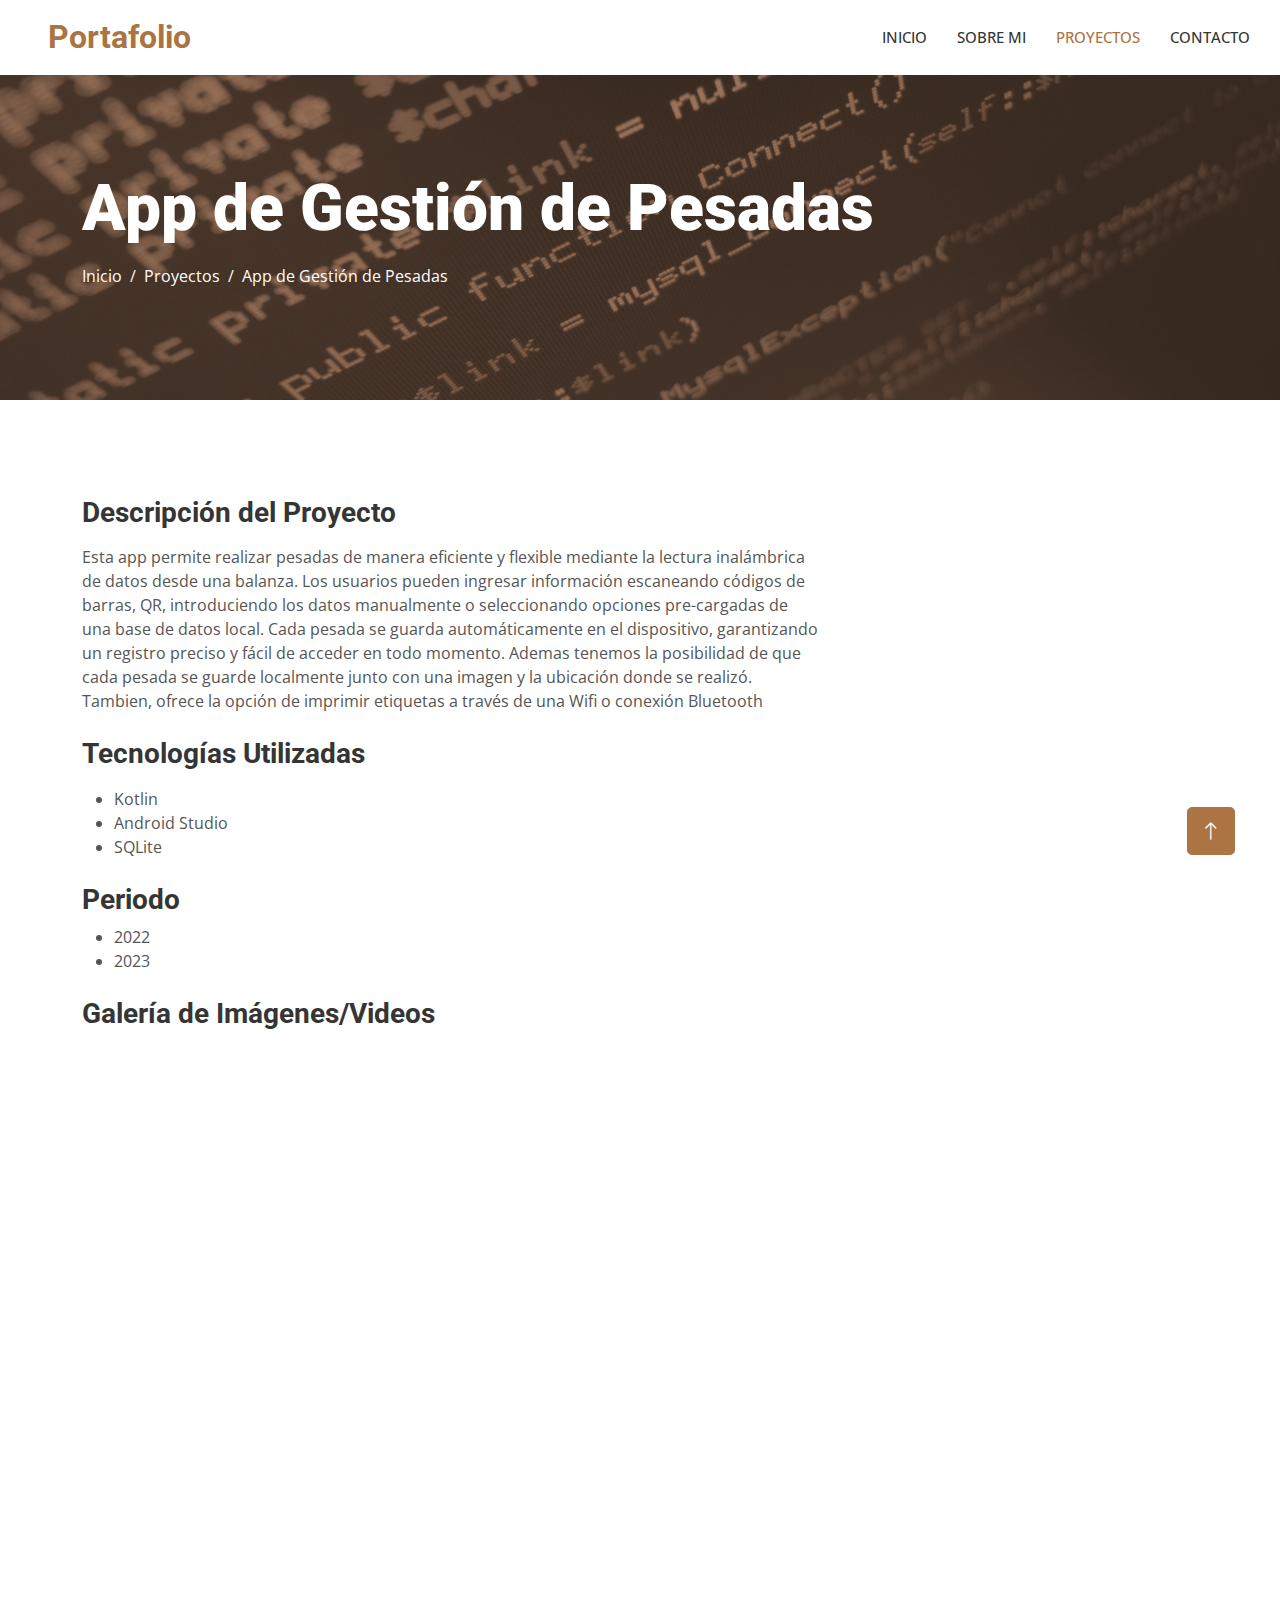
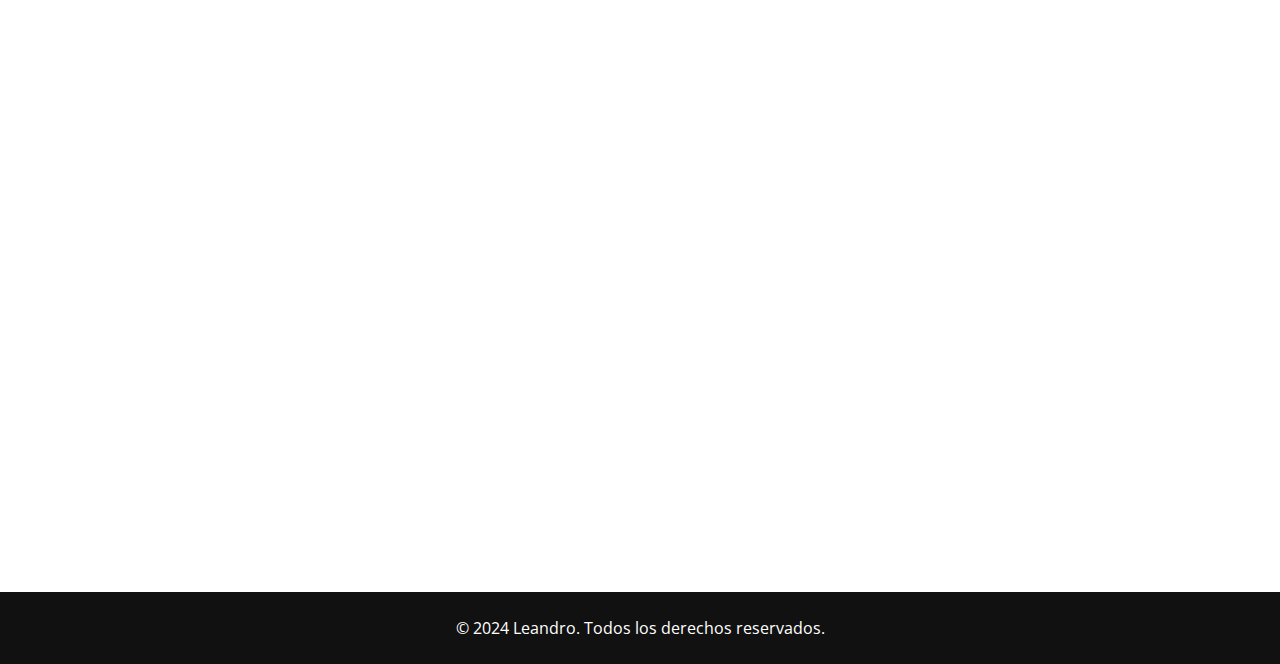
<file: ph-appkotlin.html>
<!DOCTYPE html>
<html lang="en">

<head>
    <meta charset="utf-8">
    <title>Portafolio - App de Gestión de Pesadas</title>
    <meta content="width=device-width, initial-scale=1.0" name="viewport">
    <meta content="" name="keywords">
    <meta content="" name="description">

    <!-- Favicon -->
    <link href="img/favicon.ico" rel="icon">

    <!-- Google Web Fonts -->
    <link rel="preconnect" href="https://fonts.googleapis.com">
    <link rel="preconnect" href="https://fonts.gstatic.com" crossorigin>
    <link href="https://fonts.googleapis.com/css2?family=Open+Sans:wght@400;500&family=Roboto:wght@500;700;900&display=swap" rel="stylesheet"> 

    <!-- Icon Font Stylesheet -->
    <link href="https://cdnjs.cloudflare.com/ajax/libs/font-awesome/5.10.0/css/all.min.css" rel="stylesheet">
    <link href="https://cdn.jsdelivr.net/npm/bootstrap-icons@1.4.1/font/bootstrap-icons.css" rel="stylesheet">

    <!-- Libraries Stylesheet -->
    <link href="lib/animate/animate.min.css" rel="stylesheet">
    <link href="lib/owlcarousel/assets/owl.carousel.min.css" rel="stylesheet">
    <link href="lib/lightbox/css/lightbox.min.css" rel="stylesheet">

    <!-- Customized Bootstrap Stylesheet -->
    <link href="css/bootstrap.min.css" rel="stylesheet">

    <!-- Template Stylesheet -->
    <link href="css/style.css" rel="stylesheet">
</head>

<body>
    <!-- Spinner Start -->
    <div id="spinner" class="show bg-white position-fixed translate-middle w-100 vh-100 top-50 start-50 d-flex align-items-center justify-content-center">
        <div class="spinner-grow text-primary" style="width: 3rem; height: 3rem;" role="status">
            <span class="sr-only">Loading...</span>
        </div>
    </div>
    <!-- Spinner End -->

    <!-- Navbar Start -->
    <nav class="navbar navbar-expand-lg bg-white navbar-light sticky-top p-0">
        <a href="index.html" class="navbar-brand d-flex align-items-center px-4 px-lg-5">
            <h2 class="m-0 text-primary">Portafolio</h2>
        </a>
        <button type="button" class="navbar-toggler me-4" data-bs-toggle="collapse" data-bs-target="#navbarCollapse">
            <span class="navbar-toggler-icon"></span>
        </button>
        <div class="collapse navbar-collapse" id="navbarCollapse">
            <div class="navbar-nav ms-auto p-4 p-lg-0">
                <a href="index.html" class="nav-item nav-link">Inicio</a>
                <a href="about.html" class="nav-item nav-link">Sobre mi</a>
                <a href="projects.html" class="nav-item nav-link  active">Proyectos</a>
                <a href="contact.html" class="nav-item nav-link">Contacto</a>
            </div>
        </div>
    </nav>
    <!-- Navbar End -->

    <!-- Page Header Start -->
    <div class="container-fluid page-header py-5 mb-5">
        <div class="overlay"></div>
        <div class="container py-5">
            <h1 class="display-3 text-white mb-3 animated slideInDown">App de Gestión de Pesadas</h1>
            <nav aria-label="breadcrumb animated slideInDown">
                <ol class="breadcrumb">
                    <li class="breadcrumb-item"><a class="text-white" href="#">Inicio</a></li>
                    <li class="breadcrumb-item"><a class="text-white" href="#">Proyectos</a></li>
                    <li class="breadcrumb-item text-white active" aria-current="page">App de Gestión de Pesadas</li>
                </ol>
            </nav>
        </div>
    </div>
    <!-- Page Header End -->

    <!-- Project Detail Start -->
    <div class="container-xxl py-5">
        <div class="container">
            <div class="row">
                <div class="col-lg-8 wow fadeInUp" data-wow-delay="0.1s">
                    <div class="mb-4">
                        <h3 class="mb-3">Descripción del Proyecto</h3>
                        <p>Esta app permite realizar pesadas de manera eficiente y flexible mediante la lectura inalámbrica de datos desde una balanza. Los usuarios pueden ingresar información escaneando códigos de barras, QR, introduciendo los datos manualmente o seleccionando opciones pre-cargadas de una base de datos local. Cada pesada se guarda automáticamente en el dispositivo, garantizando un registro preciso y fácil de acceder en todo momento. 
                            Ademas tenemos la posibilidad de que cada pesada se guarde localmente junto con una imagen y la ubicación donde se realizó. Tambien, ofrece la opción de imprimir etiquetas a través de una Wifi o conexión Bluetooth                       </p>
                    </div>
                    <div class="mb-4">
                        <h3 class="mb-3">Tecnologías Utilizadas</h3>
                        <ul>
                            <li>Kotlin</li>
                            <li>Android Studio</li>
                            <li>SQLite</li>
                        </ul>
                    </div>
                
                    <div class="mb-4">
                        <h3 class="mb3">Periodo</h3>
                        <ul>
                            <li>2022</li>
                            <li>2023</li>
                        </ul>
                    </div>
                    <div class="mb-4">
                        <h3 class="mb-3">Galería de Imágenes/Videos</h3>
                    </div>
                </div>
            </div>
        </div>
    </div>
    <!-- Project Detail End -->

    <!-- Project Detail End -->
    <div class="container-xxl py-5">
        <div class="container">
       <!-- Team Start -->
       <div class="row g-4 portfolio-container">


        <div class="col-lg-4 col-md-6 portfolio-item wow fadeInUp" data-wow-delay="0.1s">
            <div class="rounded overflow-hidden ">
                <div class="position-relative overflow-hidden rounded-border">
                    <img class="img-fluid w-100" src="img/appko/1.png" alt="">
                    <div class="portfolio-overlay">
                        <a class="btn btn-square btn-outline-light mx-1" href="img/appko/1.png" data-lightbox="portfolio"><i class="fa fa-eye"></i></a>
                    
                    </div>
                </div>
            </div>
        </div>

        <div class="col-lg-4 col-md-6 portfolio-item wow fadeInUp" data-wow-delay="0.1s">
            <div class="rounded overflow-hidden ">
                <div class="position-relative overflow-hidden rounded-border">
                    <img class="img-fluid w-100" src="img/appko/2.png" alt="">
                    <div class="portfolio-overlay">
                        <a class="btn btn-square btn-outline-light mx-1" href="img/appko/2.png" data-lightbox="portfolio"><i class="fa fa-eye"></i></a>
                    
                    </div>
                </div>
            </div>
        </div>
        <div class="col-lg-4 col-md-6 portfolio-item wow fadeInUp" data-wow-delay="0.1s">
            <div class="rounded overflow-hidden ">
                <div class="position-relative overflow-hidden rounded-border">
                    <img class="img-fluid w-100" src="img/appko/3.png" alt="">
                    <div class="portfolio-overlay">
                        <a class="btn btn-square btn-outline-light mx-1" href="img/appko/3.png" data-lightbox="portfolio"><i class="fa fa-eye"></i></a>
                    
                    </div>
                </div>
            </div>
        </div>
        <div class="col-lg-4 col-md-6 portfolio-item wow fadeInUp" data-wow-delay="0.1s">
            <div class="rounded overflow-hidden ">
                <div class="position-relative overflow-hidden rounded-border">
                    <img class="img-fluid w-100" src="img/appko/4.png" alt="">
                    <div class="portfolio-overlay">
                        <a class="btn btn-square btn-outline-light mx-1" href="img/appko/4.png" data-lightbox="portfolio"><i class="fa fa-eye"></i></a>
                    
                    </div>
                </div>
            </div>
        </div>
        <div class="col-lg-4 col-md-6 portfolio-item wow fadeInUp" data-wow-delay="0.1s">
            <div class="rounded overflow-hidden ">
                <div class="position-relative overflow-hidden rounded-border">
                    <img class="img-fluid w-100" src="img/appko/5.png" alt="">
                    <div class="portfolio-overlay">
                        <a class="btn btn-square btn-outline-light mx-1" href="img/appko/5.png" data-lightbox="portfolio"><i class="fa fa-eye"></i></a>
                    
                    </div>
                </div>
            </div>
        </div>
        <div class="col-lg-4 col-md-6 portfolio-item wow fadeInUp" data-wow-delay="0.1s">
            <div class="rounded overflow-hidden ">
                <div class="position-relative overflow-hidden rounded-border">
                    <img class="img-fluid w-100" src="img/appko/6.png" alt="">
                    <div class="portfolio-overlay">
                        <a class="btn btn-square btn-outline-light mx-1" href="img/appko/6.png" data-lightbox="portfolio"><i class="fa fa-eye"></i></a>
                    
                    </div>
                </div>
            </div>
        </div>
        <div class="col-lg-4 col-md-6 portfolio-item wow fadeInUp" data-wow-delay="0.1s">
            <div class="rounded overflow-hidden ">
                <div class="position-relative overflow-hidden rounded-border">
                    <img class="img-fluid w-100" src="img/appko/7.png" alt="">
                    <div class="portfolio-overlay">
                        <a class="btn btn-square btn-outline-light mx-1" href="img/appko/7.png" data-lightbox="portfolio"><i class="fa fa-eye"></i></a>
                    
                    </div>
                </div>
            </div>
        </div>
        <div class="col-lg-4 col-md-6 portfolio-item wow fadeInUp" data-wow-delay="0.1s">
            <div class="rounded overflow-hidden ">
                <div class="position-relative overflow-hidden rounded-border">
                    <img class="img-fluid w-100" src="img/appko/8.png" alt="">
                    <div class="portfolio-overlay">
                        <a class="btn btn-square btn-outline-light mx-1" href="img/appko/8.png" data-lightbox="portfolio"><i class="fa fa-eye"></i></a>
                    
                    </div>
                </div>
            </div>
        </div>
        <div class="col-lg-4 col-md-6 portfolio-item wow fadeInUp" data-wow-delay="0.1s">
            <div class="rounded overflow-hidden ">
                <div class="position-relative overflow-hidden rounded-border">
                    <img class="img-fluid w-100" src="img/appko/9.png" alt="">
                    <div class="portfolio-overlay">
                        <a class="btn btn-square btn-outline-light mx-1" href="img/appko/9.png" data-lightbox="portfolio"><i class="fa fa-eye"></i></a>
                    
                    </div>
                </div>
            </div>
        </div>
        <div class="col-lg-4 col-md-6 portfolio-item wow fadeInUp" data-wow-delay="0.1s">
            <div class="rounded overflow-hidden ">
                <div class="position-relative overflow-hidden rounded-border">
                    <img class="img-fluid w-100" src="img/appko/10.png" alt="">
                    <div class="portfolio-overlay">
                        <a class="btn btn-square btn-outline-light mx-1" href="img/appko/10.png" data-lightbox="portfolio"><i class="fa fa-eye"></i></a>
                    
                    </div>
                </div>
            </div>
        </div>
        <div class="col-lg-4 col-md-6 portfolio-item wow fadeInUp" data-wow-delay="0.1s">
            <div class="rounded overflow-hidden ">
                <div class="position-relative overflow-hidden rounded-border">
                    <img class="img-fluid w-100" src="img/appko/11.png" alt="">
                    <div class="portfolio-overlay">
                        <a class="btn btn-square btn-outline-light mx-1" href="img/appko/11.png" data-lightbox="portfolio"><i class="fa fa-eye"></i></a>
                    
                    </div>
                </div>
            </div>
        </div>
        <div class="col-lg-4 col-md-6 portfolio-item wow fadeInUp" data-wow-delay="0.1s">
            <div class="rounded overflow-hidden ">
                <div class="position-relative overflow-hidden rounded-border">
                    <img class="img-fluid w-100" src="img/appko/12.png" alt="">
                    <div class="portfolio-overlay">
                        <a class="btn btn-square btn-outline-light mx-1" href="img/appko/12.png" data-lightbox="portfolio"><i class="fa fa-eye"></i></a>
                    
                    </div>
                </div>
            </div>
        </div>
        <div class="col-lg-4 col-md-6 portfolio-item wow fadeInUp" data-wow-delay="0.1s">
            <div class="rounded overflow-hidden ">
                <div class="position-relative overflow-hidden rounded-border">
                    <img class="img-fluid w-100" src="img/appko/13.png" alt="">
                    <div class="portfolio-overlay">
                        <a class="btn btn-square btn-outline-light mx-1" href="img/appko/13.png" data-lightbox="portfolio"><i class="fa fa-eye"></i></a>
                    
                    </div>
                </div>
            </div>
        </div>
       

    </div>
</div>
</div>
    <!-- Team End -->


    <!-- Footer Start -->
    <div class="container-fluid bg-dark text-light footer mt-5 pt-5 wow fadeIn" data-wow-delay="0.1s">
        <div class="container py-5">
            <div class="row g-5">
                <div class="col-lg-3 col-md-6">
                    <h4 class="text-white mb-4">Contacto</h4>
                    <p class="mb-2"><i class="fa fa-map-marker-alt me-3"></i>Buenos Aires, Argentina</p>
                    <p class="mb-2"><i class="fa fa-phone-alt me-3"></i>+1161932643</p>
                    <p class="mb-2"><i class="fa fa-envelope me-3"></i>leandro160301@gmail.com</p>
                    <div class="d-flex pt-2">
                        <a class="btn btn-square btn-outline-light me-0" href="https://www.linkedin.com/in/leandro-marcos-bartolome-43b656283/"><i class="fab fa-linkedin-in"></i></a>
                    </div>
                </div>
            </div>
        </div>

    </div>
    <!-- Footer End -->
    <div class="container-fluid text-white py-4" style="background: #111111;">
        <div class="container text-center">
            <p class="mb-0">&copy; 2024 Leandro. Todos los derechos reservados.</p>
        </div>
    </div>
    <!-- Back to Top -->
    <a href="#" class="btn btn-lg btn-primary btn-lg-square back-to-top"><i class="bi bi-arrow-up"></i></a>

    <!-- JavaScript Libraries -->
    <script src="https://code.jquery.com/jquery-3.4.1.min.js"></script>
    <script src="https://cdn.jsdelivr.net/npm/bootstrap@5.0.0/dist/js/bootstrap.bundle.min.js"></script>
    <script src="lib/wow/wow.min.js"></script>
    <script src="lib/easing/easing.min.js"></script>
    <script src="lib/waypoints/waypoints.min.js"></script>
    <script src="lib/owlcarousel/owl.carousel.min.js"></script>
    <script src="lib/lightbox/js/lightbox.min.js"></script>

    <!-- Template Javascript -->
    <script src="js/main.js"></script>
</body>

</html>
</file>
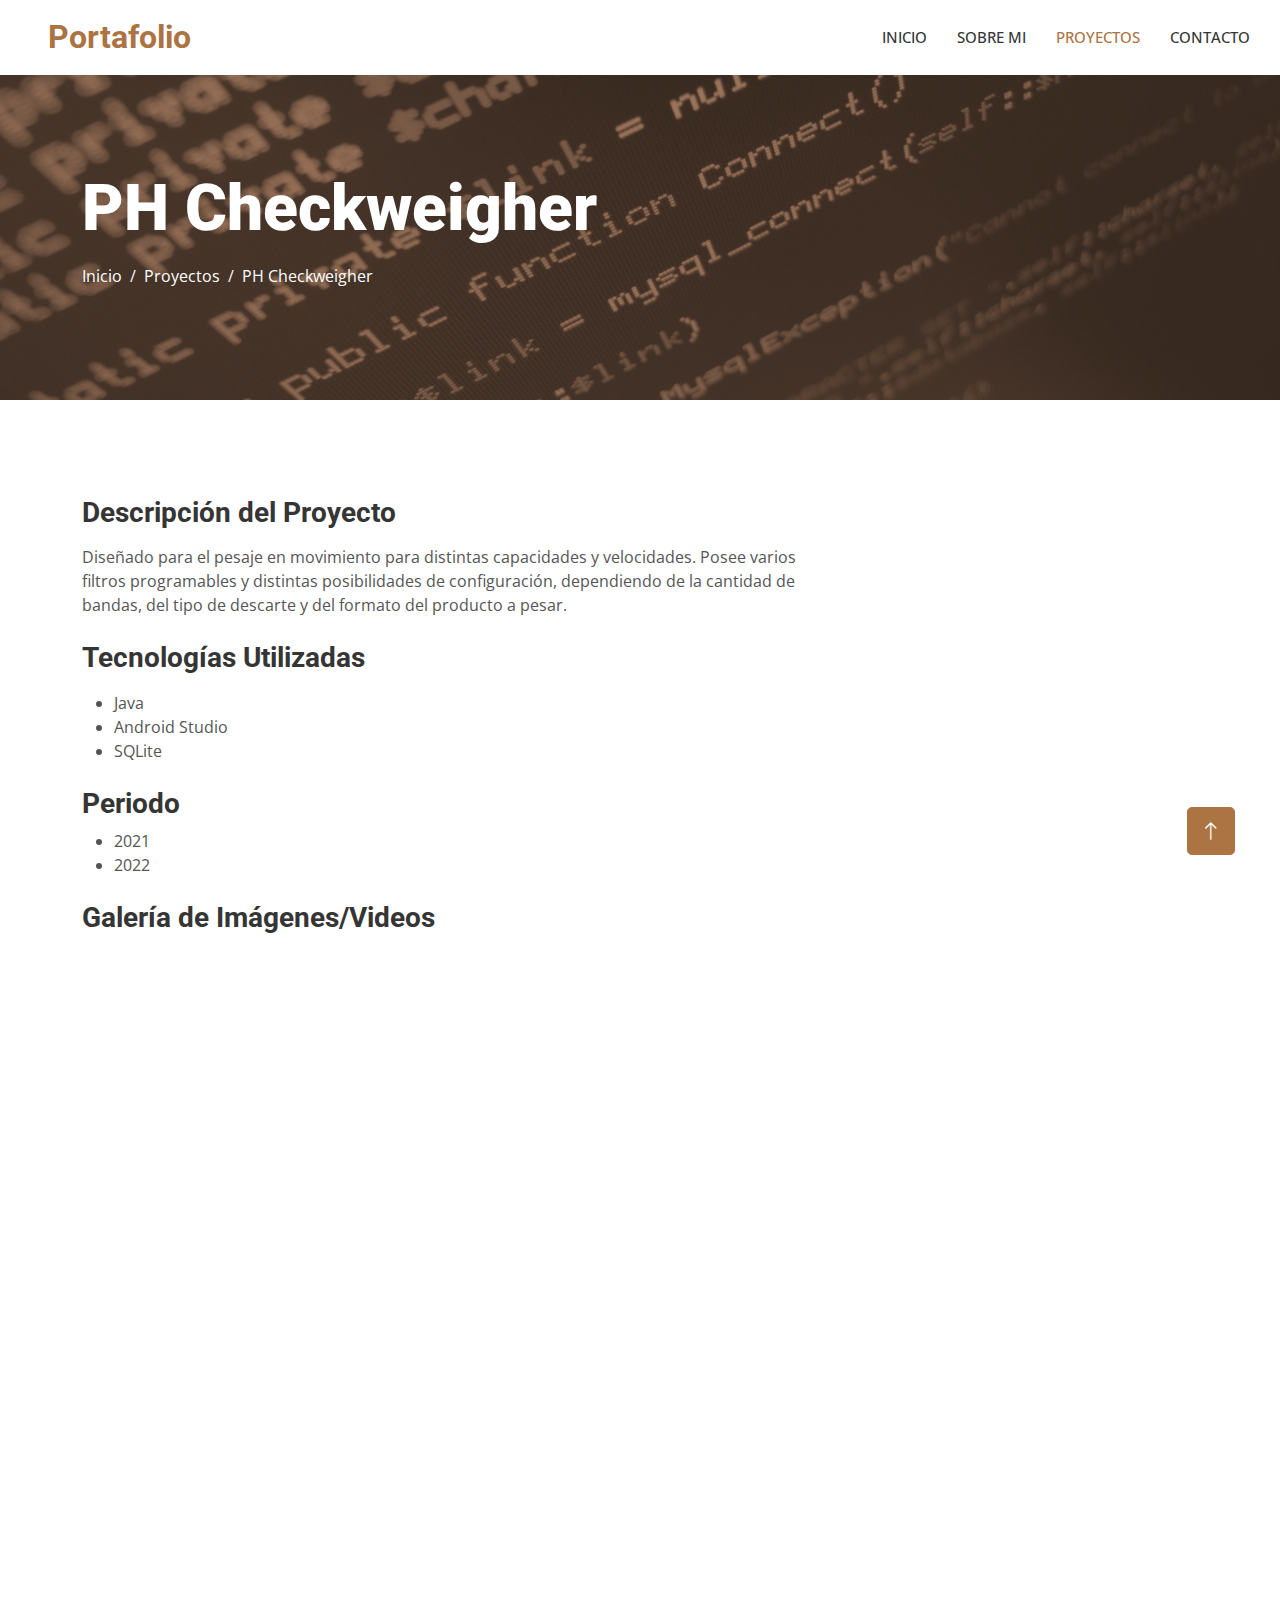
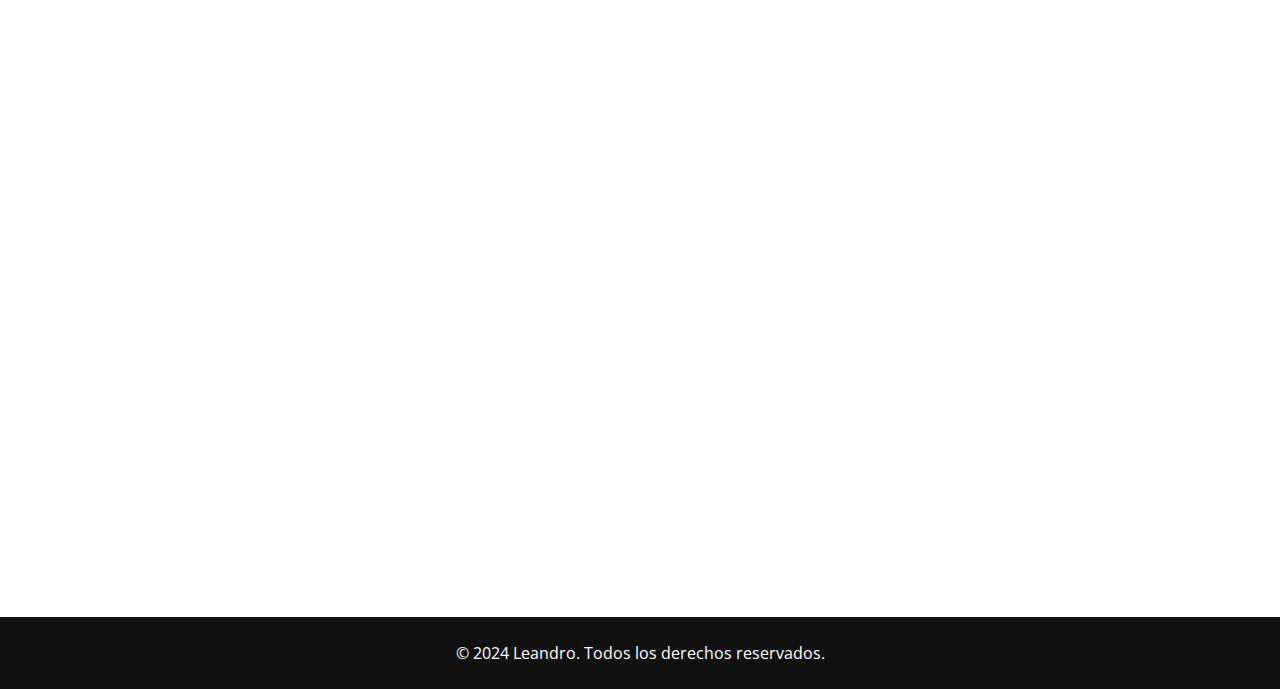
<file: ph-checkweigher.html>
<!DOCTYPE html>
<html lang="en">

<head>
    <meta charset="utf-8">
    <title>Portafolio - PH Checkweigher</title>
    <meta content="width=device-width, initial-scale=1.0" name="viewport">
    <meta content="" name="keywords">
    <meta content="" name="description">

    <!-- Favicon -->
    <link href="img/favicon.ico" rel="icon">

    <!-- Google Web Fonts -->
    <link rel="preconnect" href="https://fonts.googleapis.com">
    <link rel="preconnect" href="https://fonts.gstatic.com" crossorigin>
    <link href="https://fonts.googleapis.com/css2?family=Open+Sans:wght@400;500&family=Roboto:wght@500;700;900&display=swap" rel="stylesheet"> 

    <!-- Icon Font Stylesheet -->
    <link href="https://cdnjs.cloudflare.com/ajax/libs/font-awesome/5.10.0/css/all.min.css" rel="stylesheet">
    <link href="https://cdn.jsdelivr.net/npm/bootstrap-icons@1.4.1/font/bootstrap-icons.css" rel="stylesheet">

    <!-- Libraries Stylesheet -->
    <link href="lib/animate/animate.min.css" rel="stylesheet">
    <link href="lib/owlcarousel/assets/owl.carousel.min.css" rel="stylesheet">
    <link href="lib/lightbox/css/lightbox.min.css" rel="stylesheet">

    <!-- Customized Bootstrap Stylesheet -->
    <link href="css/bootstrap.min.css" rel="stylesheet">

    <!-- Template Stylesheet -->
    <link href="css/style.css" rel="stylesheet">
</head>

<body>
    <!-- Spinner Start -->
    <div id="spinner" class="show bg-white position-fixed translate-middle w-100 vh-100 top-50 start-50 d-flex align-items-center justify-content-center">
        <div class="spinner-grow text-primary" style="width: 3rem; height: 3rem;" role="status">
            <span class="sr-only">Loading...</span>
        </div>
    </div>
    <!-- Spinner End -->

    <!-- Navbar Start -->
    <nav class="navbar navbar-expand-lg bg-white navbar-light sticky-top p-0">
        <a href="index.html" class="navbar-brand d-flex align-items-center px-4 px-lg-5">
            <h2 class="m-0 text-primary">Portafolio</h2>
        </a>
        <button type="button" class="navbar-toggler me-4" data-bs-toggle="collapse" data-bs-target="#navbarCollapse">
            <span class="navbar-toggler-icon"></span>
        </button>
        <div class="collapse navbar-collapse" id="navbarCollapse">
            <div class="navbar-nav ms-auto p-4 p-lg-0">
                <a href="index.html" class="nav-item nav-link">Inicio</a>
                <a href="about.html" class="nav-item nav-link">Sobre mi</a>
                <a href="projects.html" class="nav-item nav-link  active">Proyectos</a>
                <a href="contact.html" class="nav-item nav-link">Contacto</a>
            </div>
        </div>
    </nav>
    <!-- Navbar End -->

    <!-- Page Header Start -->
    <div class="container-fluid page-header py-5 mb-5">
        <div class="overlay"></div>
        <div class="container py-5">
            <h1 class="display-3 text-white mb-3 animated slideInDown">PH Checkweigher</h1>
            <nav aria-label="breadcrumb animated slideInDown">
                <ol class="breadcrumb">
                    <li class="breadcrumb-item"><a class="text-white" href="#">Inicio</a></li>
                    <li class="breadcrumb-item"><a class="text-white" href="#">Proyectos</a></li>
                    <li class="breadcrumb-item text-white active" aria-current="page">PH Checkweigher</li>
                </ol>
            </nav>
        </div>
    </div>
    <!-- Page Header End -->

    <!-- Project Detail Start -->
    <div class="container-xxl py-5">
        <div class="container">
            <div class="row">
                <div class="col-lg-8 wow fadeInUp" data-wow-delay="0.1s">
                    <div class="mb-4">
                        <h3 class="mb-3">Descripción del Proyecto</h3>
                        <p>Diseñado para el pesaje en movimiento para distintas 
                            capacidades y velocidades. Posee varios filtros programables y distintas posibilidades de configuración, dependiendo de la cantidad de bandas, del tipo 
                            de descarte y del formato del producto a pesar.</p>
                    </div>
                    <div class="mb-4">
                        <h3 class="mb-3">Tecnologías Utilizadas</h3>
                        <ul>
                            <li>Java</li>
                            <li>Android Studio</li>
                            <li>SQLite</li>
                        </ul>
                    </div>
                
                    <div class="mb-4">
                        <h3 class="mb3">Periodo</h3>
                        <ul>
                            <li>2021</li>
                            <li>2022</li>
                        </ul>
                    </div>
                    <div class="mb-4">
                        <h3 class="mb-3">Galería de Imágenes/Videos</h3>
                    </div>
                </div>
            </div>
        </div>
    </div>
    <!-- Project Detail End -->

    <!-- Project Detail End -->
    <div class="container-xxl py-5">
        <div class="container">
       <!-- Team Start -->
       <div class="row g-4 portfolio-container">
        <div class="col-lg-4 col-md-6 portfolio-item wow fadeInUp" data-wow-delay="0.1s">
            <div class="rounded overflow-hidden ">
                <div class="position-relative overflow-hidden rounded-border">
                    <img class="img-fluid w-100" src="img/chw/ch1.png" alt="">
                    <div class="portfolio-overlay">
                        <a class="btn btn-square btn-outline-light mx-1" href="img/chw/ch1.png" data-lightbox="portfolio"><i class="fa fa-eye"></i></a>
                    
                    </div>
                </div>
            </div>
        </div>
        <div class="col-lg-4 col-md-6 portfolio-item wow fadeInUp" data-wow-delay="0.3s">
            <div class="rounded overflow-hidden">
                <div class="position-relative overflow-hidden rounded-border">
                    <img class="img-fluid w-100" src="img/chw/ch2.png" alt="">
                    <div class="portfolio-overlay">
                        <a class="btn btn-square btn-outline-light mx-1" href="img/chw/ch2.png" data-lightbox="portfolio"><i class="fa fa-eye"></i></a>
                
                    </div>
                </div>
               
            </div>
        </div>
        <div class="col-lg-4 col-md-6 portfolio-item wow fadeInUp" data-wow-delay="0.3s">
            <div class="rounded overflow-hidden">
                <div class="position-relative overflow-hidden rounded-border">
                    <img class="img-fluid w-100" src="img/chw/ch3.png" alt="">
                    <div class="portfolio-overlay">
                        <a class="btn btn-square btn-outline-light mx-1" href="img/chw/ch3.png" data-lightbox="portfolio"><i class="fa fa-eye"></i></a>
                
                    </div>
                </div>
               
            </div>
        </div>

        <div class="col-lg-4 col-md-6 portfolio-item wow fadeInUp" data-wow-delay="0.3s">
            <div class="rounded overflow-hidden">
                <div class="position-relative overflow-hidden rounded-border">
                    <img class="img-fluid w-100" src="img/chw/ch4.png" alt="">
                    <div class="portfolio-overlay">
                        <a class="btn btn-square btn-outline-light mx-1" href="img/chw/ch4.png" data-lightbox="portfolio"><i class="fa fa-eye"></i></a>
                
                    </div>
                </div>
               
            </div>
        </div>

        <div class="col-lg-4 col-md-6 portfolio-item wow fadeInUp" data-wow-delay="0.3s">
            <div class="rounded overflow-hidden">
                <div class="position-relative overflow-hidden rounded-border">
                    <img class="img-fluid w-100" src="img/chw/ch5.png" alt="">
                    <div class="portfolio-overlay">
                        <a class="btn btn-square btn-outline-light mx-1" href="img/chw/ch5.png" data-lightbox="portfolio"><i class="fa fa-eye"></i></a>
                
                    </div>
                </div>
               
            </div>
        </div>

        <div class="col-lg-4 col-md-6 portfolio-item wow fadeInUp" data-wow-delay="0.3s">
            <div class="rounded overflow-hidden">
                <div class="position-relative overflow-hidden rounded-border">
                    <img class="img-fluid w-100" src="img/chw/ch6.png" alt="">
                    <div class="portfolio-overlay">
                        <a class="btn btn-square btn-outline-light mx-1" href="img/chw/ch6.png" data-lightbox="portfolio"><i class="fa fa-eye"></i></a>
                
                    </div>
                </div>
               
            </div>
        </div>

        <div class="col-lg-4 col-md-6 portfolio-item wow fadeInUp" data-wow-delay="0.3s">
            <div class="rounded overflow-hidden">
                <div class="position-relative overflow-hidden rounded-border">
                    <img class="img-fluid w-100" src="img/chw/ch7.png" alt="">
                    <div class="portfolio-overlay">
                        <a class="btn btn-square btn-outline-light mx-1" href="img/chw/ch7.png" data-lightbox="portfolio"><i class="fa fa-eye"></i></a>
                
                    </div>
                </div>
               
            </div>
        </div>

    </div>
</div>
</div>
    <!-- Team End -->


    <!-- Footer Start -->
    <div class="container-fluid bg-dark text-light footer mt-5 pt-5 wow fadeIn" data-wow-delay="0.1s">
        <div class="container py-5">
            <div class="row g-5">
                <div class="col-lg-3 col-md-6">
                    <h4 class="text-white mb-4">Contacto</h4>
                    <p class="mb-2"><i class="fa fa-map-marker-alt me-3"></i>Buenos Aires, Argentina</p>
                    <p class="mb-2"><i class="fa fa-phone-alt me-3"></i>+1161932643</p>
                    <p class="mb-2"><i class="fa fa-envelope me-3"></i>leandro160301@gmail.com</p>
                    <div class="d-flex pt-2">
                        <a class="btn btn-square btn-outline-light me-0" href="https://www.linkedin.com/in/leandro-marcos-bartolome-43b656283/"><i class="fab fa-linkedin-in"></i></a>
                    </div>
                </div>
            </div>
        </div>

    </div>
    <!-- Footer End -->
    <div class="container-fluid text-white py-4" style="background: #111111;">
        <div class="container text-center">
            <p class="mb-0">&copy; 2024 Leandro. Todos los derechos reservados.</p>
        </div>
    </div>
    <!-- Back to Top -->
    <a href="#" class="btn btn-lg btn-primary btn-lg-square back-to-top"><i class="bi bi-arrow-up"></i></a>

    <!-- JavaScript Libraries -->
    <script src="https://code.jquery.com/jquery-3.4.1.min.js"></script>
    <script src="https://cdn.jsdelivr.net/npm/bootstrap@5.0.0/dist/js/bootstrap.bundle.min.js"></script>
    <script src="lib/wow/wow.min.js"></script>
    <script src="lib/easing/easing.min.js"></script>
    <script src="lib/waypoints/waypoints.min.js"></script>
    <script src="lib/owlcarousel/owl.carousel.min.js"></script>
    <script src="lib/lightbox/js/lightbox.min.js"></script>

    <!-- Template Javascript -->
    <script src="js/main.js"></script>
</body>

</html>
</file>
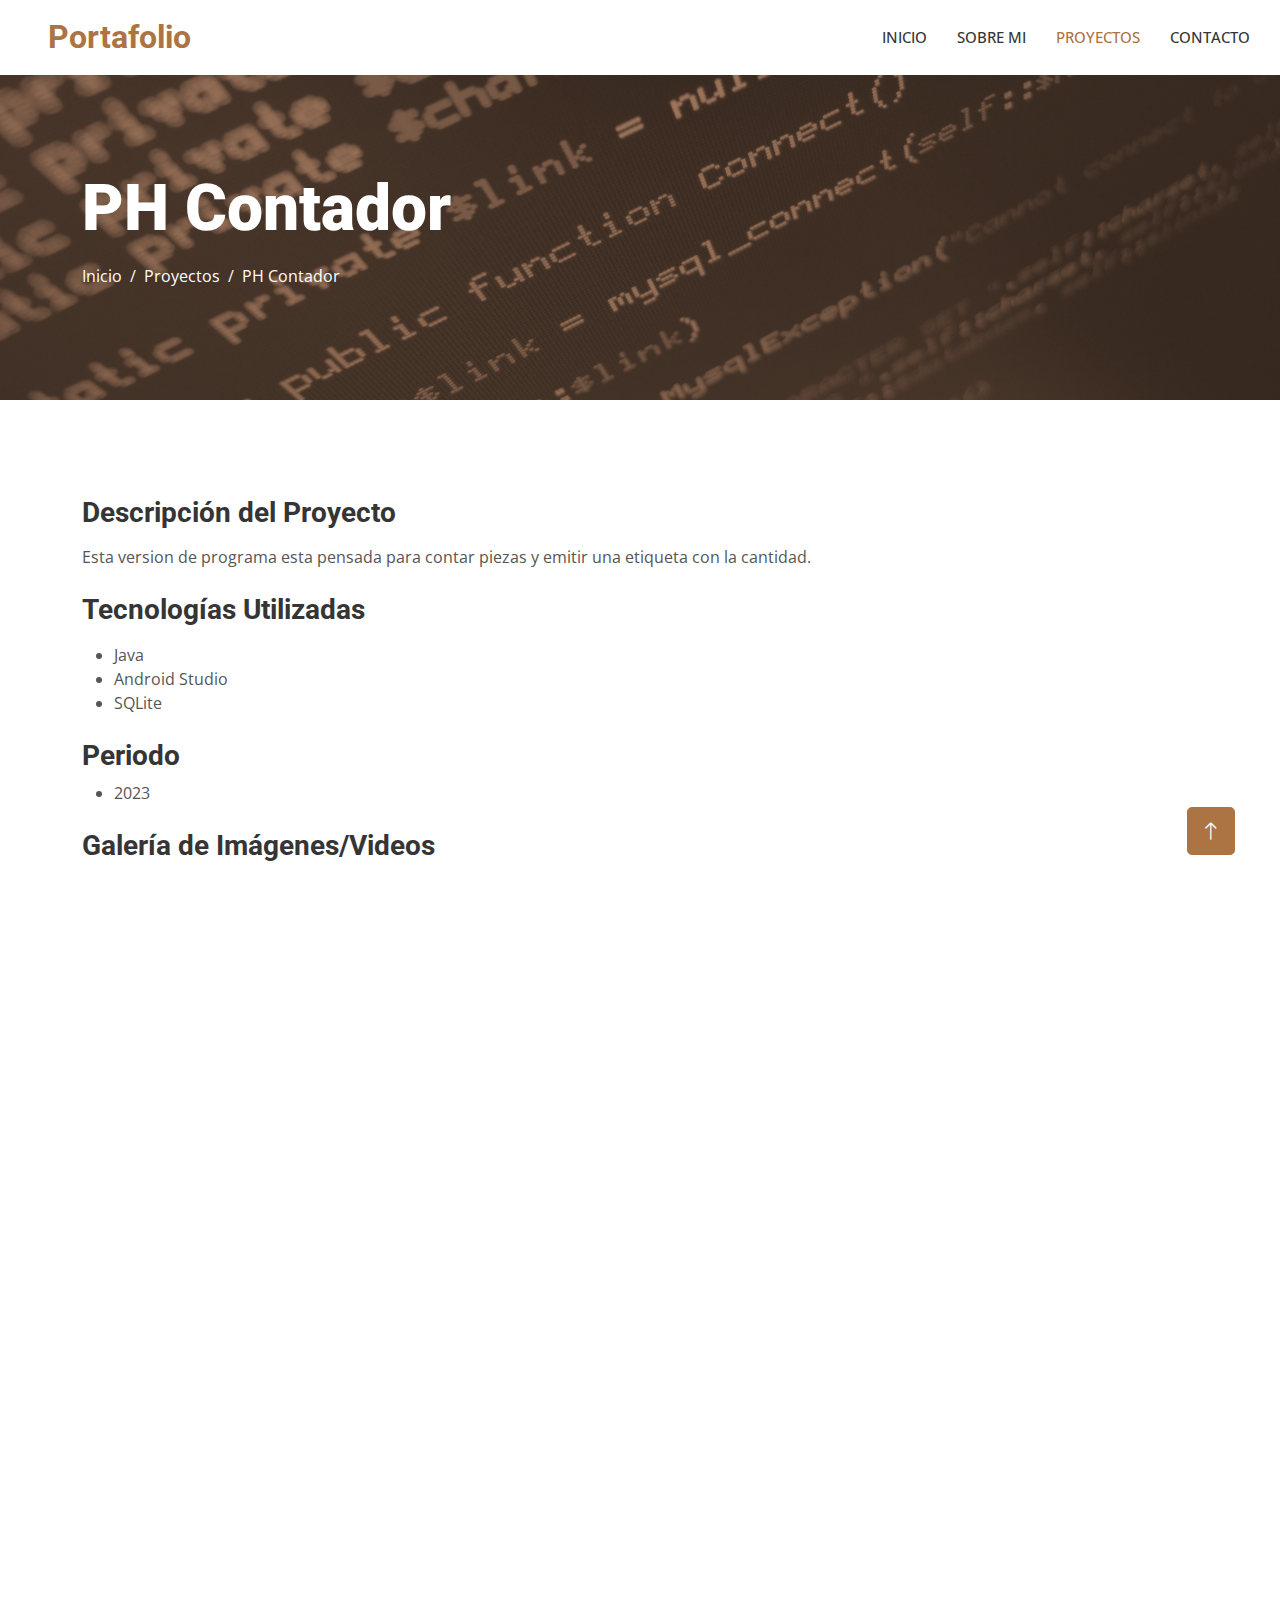
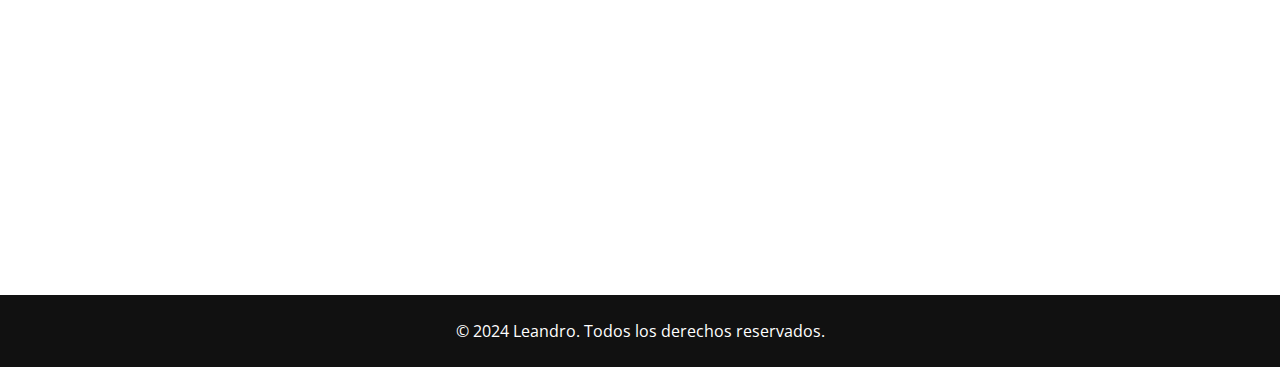
<file: ph-contadora.html>
<!DOCTYPE html>
<html lang="en">

<head>
    <meta charset="utf-8">
    <title>Portafolio - PH Contador</title>
    <meta content="width=device-width, initial-scale=1.0" name="viewport">
    <meta content="" name="keywords">
    <meta content="" name="description">

    <!-- Favicon -->
    <link href="img/favicon.ico" rel="icon">

    <!-- Google Web Fonts -->
    <link rel="preconnect" href="https://fonts.googleapis.com">
    <link rel="preconnect" href="https://fonts.gstatic.com" crossorigin>
    <link href="https://fonts.googleapis.com/css2?family=Open+Sans:wght@400;500&family=Roboto:wght@500;700;900&display=swap" rel="stylesheet"> 

    <!-- Icon Font Stylesheet -->
    <link href="https://cdnjs.cloudflare.com/ajax/libs/font-awesome/5.10.0/css/all.min.css" rel="stylesheet">
    <link href="https://cdn.jsdelivr.net/npm/bootstrap-icons@1.4.1/font/bootstrap-icons.css" rel="stylesheet">

    <!-- Libraries Stylesheet -->
    <link href="lib/animate/animate.min.css" rel="stylesheet">
    <link href="lib/owlcarousel/assets/owl.carousel.min.css" rel="stylesheet">
    <link href="lib/lightbox/css/lightbox.min.css" rel="stylesheet">

    <!-- Customized Bootstrap Stylesheet -->
    <link href="css/bootstrap.min.css" rel="stylesheet">

    <!-- Template Stylesheet -->
    <link href="css/style.css" rel="stylesheet">
</head>

<body>
    <!-- Spinner Start -->
    <div id="spinner" class="show bg-white position-fixed translate-middle w-100 vh-100 top-50 start-50 d-flex align-items-center justify-content-center">
        <div class="spinner-grow text-primary" style="width: 3rem; height: 3rem;" role="status">
            <span class="sr-only">Loading...</span>
        </div>
    </div>
    <!-- Spinner End -->

    <!-- Navbar Start -->
    <nav class="navbar navbar-expand-lg bg-white navbar-light sticky-top p-0">
        <a href="index.html" class="navbar-brand d-flex align-items-center px-4 px-lg-5">
            <h2 class="m-0 text-primary">Portafolio</h2>
        </a>
        <button type="button" class="navbar-toggler me-4" data-bs-toggle="collapse" data-bs-target="#navbarCollapse">
            <span class="navbar-toggler-icon"></span>
        </button>
        <div class="collapse navbar-collapse" id="navbarCollapse">
            <div class="navbar-nav ms-auto p-4 p-lg-0">
                <a href="index.html" class="nav-item nav-link">Inicio</a>
                <a href="about.html" class="nav-item nav-link">Sobre mi</a>
                <a href="projects.html" class="nav-item nav-link  active">Proyectos</a>
                <a href="contact.html" class="nav-item nav-link">Contacto</a>
            </div>
        </div>
    </nav>
    <!-- Navbar End -->

    <!-- Page Header Start -->
    <div class="container-fluid page-header py-5 mb-5">
        <div class="overlay"></div>
        <div class="container py-5">
            <h1 class="display-3 text-white mb-3 animated slideInDown">PH Contador</h1>
            <nav aria-label="breadcrumb animated slideInDown">
                <ol class="breadcrumb">
                    <li class="breadcrumb-item"><a class="text-white" href="#">Inicio</a></li>
                    <li class="breadcrumb-item"><a class="text-white" href="#">Proyectos</a></li>
                    <li class="breadcrumb-item text-white active" aria-current="page">PH Contador</li>
                </ol>
            </nav>
        </div>
    </div>
    <!-- Page Header End -->

    <!-- Project Detail Start -->
    <div class="container-xxl py-5">
        <div class="container">
            <div class="row">
                <div class="col-lg-8 wow fadeInUp" data-wow-delay="0.1s">
                    <div class="mb-4">
                        <h3 class="mb-3">Descripción del Proyecto</h3>
                        <p>Esta version de programa esta pensada para contar piezas y emitir una etiqueta con la cantidad.</p>
                    </div>
                    <div class="mb-4">
                        <h3 class="mb-3">Tecnologías Utilizadas</h3>
                        <ul>
                            <li>Java</li>
                            <li>Android Studio</li>
                            <li>SQLite</li>
                        </ul>
                    </div>
                
                    <div class="mb-4">
                        <h3 class="mb3">Periodo</h3>
                        <ul>
                            <li>2023</li>
                        </ul>
                    </div>
                    <div class="mb-4">
                        <h3 class="mb-3">Galería de Imágenes/Videos</h3>
                    </div>
                </div>
            </div>
        </div>
    </div>
    <!-- Project Detail End -->

    <!-- Project Detail End -->
    <div class="container-xxl py-5">
        <div class="container">
       <!-- Team Start -->
       <div class="row g-4 portfolio-container">
        <div class="col-lg-4 col-md-6 portfolio-item wow fadeInUp" data-wow-delay="0.1s">
            <div class="rounded overflow-hidden ">
                <div class="position-relative overflow-hidden rounded-border">
                    <img class="img-fluid w-100" src="img/cnt/cnt_1.png" alt="">
                    <div class="portfolio-overlay">
                        <a class="btn btn-square btn-outline-light mx-1" href="img/cnt/cnt_1.png" data-lightbox="portfolio"><i class="fa fa-eye"></i></a>
                    
                    </div>
                </div>
            </div>
        </div>
        <div class="col-lg-4 col-md-6 portfolio-item wow fadeInUp" data-wow-delay="0.1s">
            <div class="rounded overflow-hidden ">
                <div class="position-relative overflow-hidden rounded-border">
                    <img class="img-fluid w-100" src="img/cnt/cnt_2.png" alt="">
                    <div class="portfolio-overlay">
                        <a class="btn btn-square btn-outline-light mx-1" href="img/cnt/cnt_2.png" data-lightbox="portfolio"><i class="fa fa-eye"></i></a>
                    
                    </div>
                </div>
            </div>
        </div>
        <div class="col-lg-4 col-md-6 portfolio-item wow fadeInUp" data-wow-delay="0.1s">
            <div class="rounded overflow-hidden ">
                <div class="position-relative overflow-hidden rounded-border">
                    <img class="img-fluid w-100" src="img/cnt/cnt_3.png" alt="">
                    <div class="portfolio-overlay">
                        <a class="btn btn-square btn-outline-light mx-1" href="img/cnt/cnt_3.png" data-lightbox="portfolio"><i class="fa fa-eye"></i></a>
                    
                    </div>
                </div>
            </div>
        </div>
        <div class="col-lg-4 col-md-6 portfolio-item wow fadeInUp" data-wow-delay="0.1s">
            <div class="rounded overflow-hidden ">
                <div class="position-relative overflow-hidden rounded-border">
                    <img class="img-fluid w-100" src="img/cnt/cnt_4.png" alt="">
                    <div class="portfolio-overlay">
                        <a class="btn btn-square btn-outline-light mx-1" href="img/cnt/cnt_4.png" data-lightbox="portfolio"><i class="fa fa-eye"></i></a>
                    
                    </div>
                </div>
            </div>
        </div>
        <div class="col-lg-4 col-md-6 portfolio-item wow fadeInUp" data-wow-delay="0.1s">
            <div class="rounded overflow-hidden ">
                <div class="position-relative overflow-hidden rounded-border">
                    <img class="img-fluid w-100" src="img/cnt/cnt_5.png" alt="">
                    <div class="portfolio-overlay">
                        <a class="btn btn-square btn-outline-light mx-1" href="img/cnt/cnt_5.png" data-lightbox="portfolio"><i class="fa fa-eye"></i></a>
                    
                    </div>
                </div>
            </div>
        </div>
        <div class="col-lg-4 col-md-6 portfolio-item wow fadeInUp" data-wow-delay="0.1s">
            <div class="rounded overflow-hidden ">
                <div class="position-relative overflow-hidden rounded-border">
                    <img class="img-fluid w-100" src="img/cnt/cnt_6.png" alt="">
                    <div class="portfolio-overlay">
                        <a class="btn btn-square btn-outline-light mx-1" href="img/cnt/cnt_6.png" data-lightbox="portfolio"><i class="fa fa-eye"></i></a>
                    
                    </div>
                </div>
            </div>
        </div>

    </div>
</div>
</div>
    <!-- Team End -->


    <!-- Footer Start -->
    <div class="container-fluid bg-dark text-light footer mt-5 pt-5 wow fadeIn" data-wow-delay="0.1s">
        <div class="container py-5">
            <div class="row g-5">
                <div class="col-lg-3 col-md-6">
                    <h4 class="text-white mb-4">Contacto</h4>
                    <p class="mb-2"><i class="fa fa-map-marker-alt me-3"></i>Buenos Aires, Argentina</p>
                    <p class="mb-2"><i class="fa fa-phone-alt me-3"></i>+1161932643</p>
                    <p class="mb-2"><i class="fa fa-envelope me-3"></i>leandro160301@gmail.com</p>
                    <div class="d-flex pt-2">
                        <a class="btn btn-square btn-outline-light me-0" href="https://www.linkedin.com/in/leandro-marcos-bartolome-43b656283/"><i class="fab fa-linkedin-in"></i></a>
                    </div>
                </div>
            </div>
        </div>

    </div>
    <!-- Footer End -->
    <div class="container-fluid text-white py-4" style="background: #111111;">
        <div class="container text-center">
            <p class="mb-0">&copy; 2024 Leandro. Todos los derechos reservados.</p>
        </div>
    </div>
    <!-- Back to Top -->
    <a href="#" class="btn btn-lg btn-primary btn-lg-square back-to-top"><i class="bi bi-arrow-up"></i></a>

    <!-- JavaScript Libraries -->
    <script src="https://code.jquery.com/jquery-3.4.1.min.js"></script>
    <script src="https://cdn.jsdelivr.net/npm/bootstrap@5.0.0/dist/js/bootstrap.bundle.min.js"></script>
    <script src="lib/wow/wow.min.js"></script>
    <script src="lib/easing/easing.min.js"></script>
    <script src="lib/waypoints/waypoints.min.js"></script>
    <script src="lib/owlcarousel/owl.carousel.min.js"></script>
    <script src="lib/lightbox/js/lightbox.min.js"></script>

    <!-- Template Javascript -->
    <script src="js/main.js"></script>
</body>

</html>
</file>
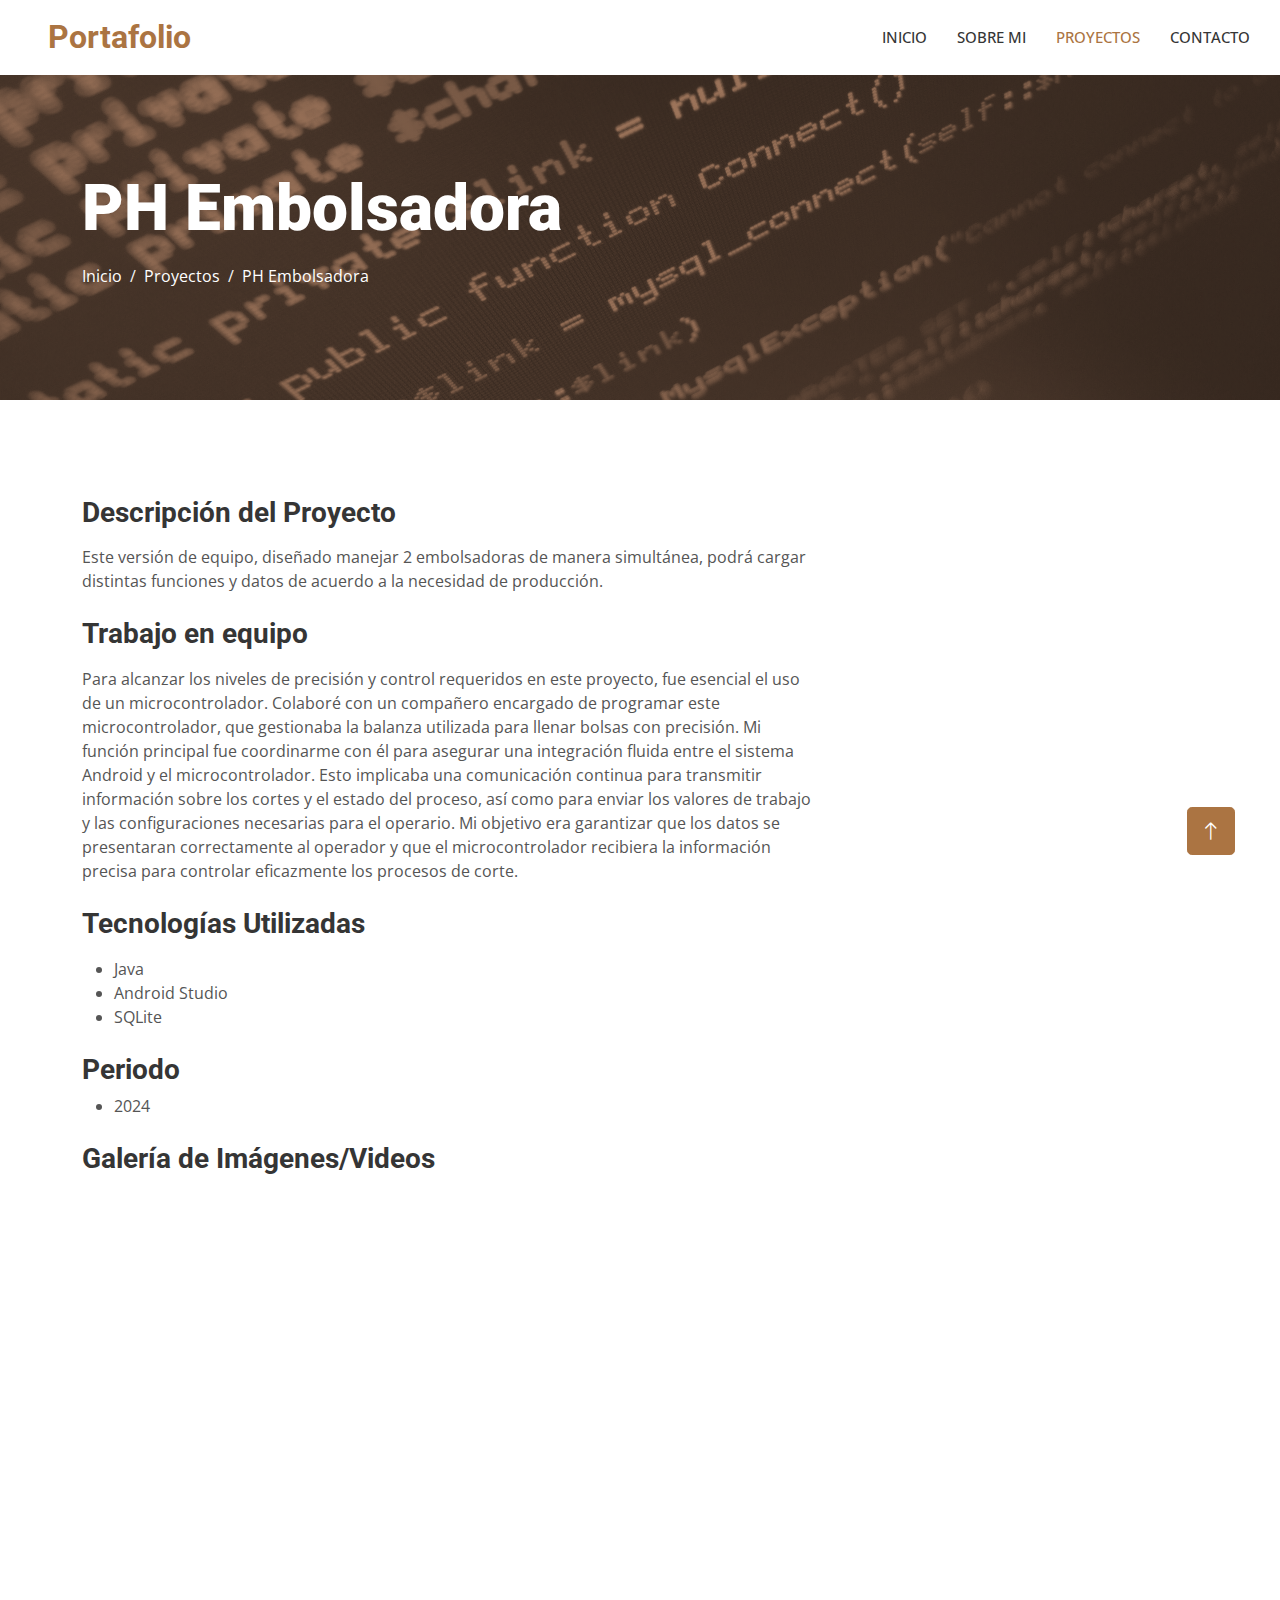
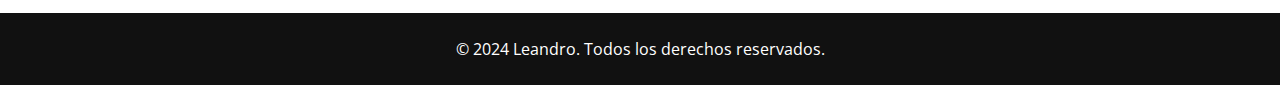
<file: ph-embolsadora.html>
<!DOCTYPE html>
<html lang="en">

<head>
    <meta charset="utf-8">
    <title>Portafolio - PH Embolsadora</title>
    <meta content="width=device-width, initial-scale=1.0" name="viewport">
    <meta content="" name="keywords">
    <meta content="" name="description">

    <!-- Favicon -->
    <link href="img/favicon.ico" rel="icon">

    <!-- Google Web Fonts -->
    <link rel="preconnect" href="https://fonts.googleapis.com">
    <link rel="preconnect" href="https://fonts.gstatic.com" crossorigin>
    <link href="https://fonts.googleapis.com/css2?family=Open+Sans:wght@400;500&family=Roboto:wght@500;700;900&display=swap" rel="stylesheet"> 

    <!-- Icon Font Stylesheet -->
    <link href="https://cdnjs.cloudflare.com/ajax/libs/font-awesome/5.10.0/css/all.min.css" rel="stylesheet">
    <link href="https://cdn.jsdelivr.net/npm/bootstrap-icons@1.4.1/font/bootstrap-icons.css" rel="stylesheet">

    <!-- Libraries Stylesheet -->
    <link href="lib/animate/animate.min.css" rel="stylesheet">
    <link href="lib/owlcarousel/assets/owl.carousel.min.css" rel="stylesheet">
    <link href="lib/lightbox/css/lightbox.min.css" rel="stylesheet">

    <!-- Customized Bootstrap Stylesheet -->
    <link href="css/bootstrap.min.css" rel="stylesheet">

    <!-- Template Stylesheet -->
    <link href="css/style.css" rel="stylesheet">
</head>

<body>
    <!-- Spinner Start -->
    <div id="spinner" class="show bg-white position-fixed translate-middle w-100 vh-100 top-50 start-50 d-flex align-items-center justify-content-center">
        <div class="spinner-grow text-primary" style="width: 3rem; height: 3rem;" role="status">
            <span class="sr-only">Loading...</span>
        </div>
    </div>
    <!-- Spinner End -->

    <!-- Navbar Start -->
    <nav class="navbar navbar-expand-lg bg-white navbar-light sticky-top p-0">
        <a href="index.html" class="navbar-brand d-flex align-items-center px-4 px-lg-5">
            <h2 class="m-0 text-primary">Portafolio</h2>
        </a>
        <button type="button" class="navbar-toggler me-4" data-bs-toggle="collapse" data-bs-target="#navbarCollapse">
            <span class="navbar-toggler-icon"></span>
        </button>
        <div class="collapse navbar-collapse" id="navbarCollapse">
            <div class="navbar-nav ms-auto p-4 p-lg-0">
                <a href="index.html" class="nav-item nav-link">Inicio</a>
                <a href="about.html" class="nav-item nav-link">Sobre mi</a>
                <a href="projects.html" class="nav-item nav-link  active">Proyectos</a>
                <a href="contact.html" class="nav-item nav-link">Contacto</a>
            </div>
        </div>
    </nav>
    <!-- Navbar End -->

    <!-- Page Header Start -->
    <div class="container-fluid page-header py-5 mb-5">
        <div class="overlay"></div>
        <div class="container py-5">
            <h1 class="display-3 text-white mb-3 animated slideInDown">PH Embolsadora</h1>
            <nav aria-label="breadcrumb animated slideInDown">
                <ol class="breadcrumb">
                    <li class="breadcrumb-item"><a class="text-white" href="#">Inicio</a></li>
                    <li class="breadcrumb-item"><a class="text-white" href="#">Proyectos</a></li>
                    <li class="breadcrumb-item text-white active" aria-current="page">PH Embolsadora</li>
                </ol>
            </nav>
        </div>
    </div>
    <!-- Page Header End -->

    <!-- Project Detail Start -->
    <div class="container-xxl py-5">
        <div class="container">
            <div class="row">
                <div class="col-lg-8 wow fadeInUp" data-wow-delay="0.1s">
                    <div class="mb-4">
                        <h3 class="mb-3">Descripción del Proyecto</h3>
                        <p>Este versión de equipo, diseñado manejar 2 embolsadoras de manera simultánea, podrá cargar distintas funciones y datos de acuerdo a la necesidad de producción.</p>
                    </div>
                    <div class="mb-4">
                        <h3 class="mb-3">Trabajo en equipo</h3>
                        <p>Para alcanzar los niveles de precisión y control requeridos en este proyecto, fue esencial el uso de un microcontrolador. Colaboré con un compañero encargado de programar este microcontrolador, que gestionaba la balanza utilizada para llenar bolsas con precisión. Mi función principal fue coordinarme con él para asegurar una integración fluida entre el sistema Android y el microcontrolador. Esto implicaba una comunicación continua para transmitir información sobre los cortes y el estado del proceso, así como para enviar los valores de trabajo y las configuraciones necesarias para el operario. Mi objetivo era garantizar que los datos se presentaran correctamente al operador y que el microcontrolador recibiera la información precisa para controlar eficazmente los procesos de corte.</p>
                    </div>
                    <div class="mb-4">
                        <h3 class="mb-3">Tecnologías Utilizadas</h3>
                        <ul>
                            <li>Java</li>
                            <li>Android Studio</li>
                            <li>SQLite</li>
                        </ul>
                    </div>
                    <div class="mb-4">
                        <h3 class="mb3">Periodo</h3>
                        <ul>
                            <li>2024</li>
                        </ul>
                    </div>
                    <div class="mb-4">
                        <h3 class="mb-3">Galería de Imágenes/Videos</h3>
                    </div>
                </div>
            </div>
        </div>
    </div>
    <!-- Project Detail End -->

    <!-- Project Detail End -->
    <div class="container-xxl py-5">
        <div class="container">
       <!-- Team Start -->
       <div class="row g-4 portfolio-container">
        <div class="col-lg-4 col-md-6 portfolio-item wow fadeInUp" data-wow-delay="0.1s">
            <div class="rounded overflow-hidden ">
                <div class="position-relative overflow-hidden rounded-border">
                    <img class="img-fluid w-100" src="img/emb/EMB 1.png" alt="">
                    <div class="portfolio-overlay">
                        <a class="btn btn-square btn-outline-light mx-1" href="img/emb/EMB 1.png" data-lightbox="portfolio"><i class="fa fa-eye"></i></a>
                    
                    </div>
                </div>
            </div>
        </div>
        <div class="col-lg-4 col-md-6 portfolio-item wow fadeInUp" data-wow-delay="0.3s">
            <div class="rounded overflow-hidden">
                <div class="position-relative overflow-hidden rounded-border">
                    <img class="img-fluid w-100" src="img/emb/EMB 2.png" alt="">
                    <div class="portfolio-overlay">
                        <a class="btn btn-square btn-outline-light mx-1" href="img/emb/EMB 2.png" data-lightbox="portfolio"><i class="fa fa-eye"></i></a>
                
                    </div>
                </div>
               
            </div>
        </div>

        <div class="col-lg-4 col-md-6 portfolio-item wow fadeInUp" data-wow-delay="0.3s">
            <div class="rounded overflow-hidden">
                <div class="position-relative overflow-hidden rounded-border">
                    <img class="img-fluid w-100" src="img/emb/EMB 3.png" alt="">
                    <div class="portfolio-overlay">
                        <a class="btn btn-square btn-outline-light mx-1" href="img/emb/EMB 3.png" data-lightbox="portfolio"><i class="fa fa-eye"></i></a>
                    
                    </div>
                </div>
            
            </div>
        </div>

        <div class="col-lg-4 col-md-6 portfolio-item wow fadeInUp" data-wow-delay="0.3s">
            <div class="rounded overflow-hidden">
                <div class="position-relative overflow-hidden rounded-border">
                    <img class="img-fluid w-100" src="img/emb/EMB 4.png" alt="">
                    <div class="portfolio-overlay">
                        <a class="btn btn-square btn-outline-light mx-1" href="img/emb/EMB 4.png" data-lightbox="portfolio"><i class="fa fa-eye"></i></a>
                     
                    </div>
                </div>
            
            </div>
        </div>


        <div class="col-lg-4 col-md-6 portfolio-item wow fadeInUp" data-wow-delay="0.3s">
            <div class="rounded overflow-hidden">
                <div class="position-relative overflow-hidden rounded-border">
                    <img class="img-fluid w-100" src="img/emb/EMB 5.png" alt="">
                    <div class="portfolio-overlay">
                        <a class="btn btn-square btn-outline-light mx-1" href="img/emb/EMB 5.png" data-lightbox="portfolio"><i class="fa fa-eye"></i></a>
                    
                    </div>
                </div>
                
            </div>
        </div>


        <div class="col-lg-4 col-md-6 portfolio-item wow fadeInUp" data-wow-delay="0.3s">
            <div class="rounded overflow-hidden">
                <div class="position-relative overflow-hidden rounded-border">
                    <img class="img-fluid w-100" src="img/emb/EMB 6.png" alt="">
                    <div class="portfolio-overlay">
                        <a class="btn btn-square btn-outline-light mx-1" href="img/emb/EMB 6.png" data-lightbox="portfolio"><i class="fa fa-eye"></i></a>
                    
                    </div>
                </div>
                
            </div>
        </div>
        <div class="col-lg-4 col-md-6 portfolio-item wow fadeInUp" data-wow-delay="0.3s">
            <div class="rounded overflow-hidden ">
                <div class="position-relative overflow-hidden rounded-border">
                    <img class="img-fluid w-100" src="img/emb/EMB 7.png" alt="">
                    <div class="portfolio-overlay">
                        <a class="btn btn-square btn-outline-light mx-1" href="img/emb/EMB 7.png" data-lightbox="portfolio"><i class="fa fa-eye"></i></a>
                    
                    </div>
                </div>
              
            </div>
        </div>
        <div class="col-lg-4 col-md-6 portfolio-item wow fadeInUp" data-wow-delay="0.3s">
            <div class="rounded overflow-hidden ">
                <div class="position-relative overflow-hidden rounded-border">
                    <img class="img-fluid w-100" src="img/emb/EMB 8.png" alt="">
                    <div class="portfolio-overlay">
                        <a class="btn btn-square btn-outline-light mx-1" href="img/emb/EMB 8.png" data-lightbox="portfolio"><i class="fa fa-eye"></i></a>
                    
                    </div>
                </div>
                
            </div>
        </div>
        <div class="col-lg-4 col-md-6 portfolio-item wow fadeInUp" data-wow-delay="0.5s">
            <div class="rounded overflow-hidden">
                <div class="position-relative overflow-hidden rounded-border">
                    <img class="img-fluid w-100" src="img/emb/EMB 9.png" alt="">
                    <div class="portfolio-overlay">
                        <a class="btn btn-square btn-outline-light mx-1" href="img/emb/EMB 9.png" data-lightbox="portfolio"><i class="fa fa-eye"></i></a>
                    
                    </div>
                </div>
            
            </div>
        </div>
        <div class="col-lg-4 col-md-6 portfolio-item wow fadeInUp" data-wow-delay="0.5s">
            <div class="rounded overflow-hidden">
                <div class="position-relative overflow-hidden rounded-border">
                    <img class="img-fluid w-100" src="img/emb/EMB 10.png" alt="">
                    <div class="portfolio-overlay">
                        <a class="btn btn-square btn-outline-light mx-1" href="img/emb/EMB 10.png" data-lightbox="portfolio"><i class="fa fa-eye"></i></a>
                    
                    </div>
                </div>
            
            </div>
        </div>
        <div class="col-lg-4 col-md-6 portfolio-item wow fadeInUp" data-wow-delay="0.5s">
            <div class="rounded overflow-hidden">
                <div class="position-relative overflow-hidden rounded-border">
                    <img class="img-fluid w-100" src="img/emb/EMB 11.png" alt="">
                    <div class="portfolio-overlay">
                        <a class="btn btn-square btn-outline-light mx-1" href="img/emb/EMB 11.png" data-lightbox="portfolio"><i class="fa fa-eye"></i></a>
                    
                    </div>
                </div>
            
            </div>
        </div>
        <div class="col-lg-4 col-md-6 portfolio-item wow fadeInUp" data-wow-delay="0.5s">
            <div class="rounded overflow-hidden">
                <div class="position-relative overflow-hidden rounded-border">
                    <img class="img-fluid w-100" src="img/emb/EMB 12.png" alt="">
                    <div class="portfolio-overlay">
                        <a class="btn btn-square btn-outline-light mx-1" href="img/emb/EMB 13.png" data-lightbox="portfolio"><i class="fa fa-eye"></i></a>
                    
                    </div>
                </div>
            
            </div>
        </div>
        <div class="col-lg-4 col-md-6 portfolio-item wow fadeInUp" data-wow-delay="0.5s">
            <div class="rounded overflow-hidden">
                <div class="position-relative overflow-hidden rounded-border">
                    <img class="img-fluid w-100" src="img/emb/EMB 14.png" alt="">
                    <div class="portfolio-overlay">
                        <a class="btn btn-square btn-outline-light mx-1" href="img/emb/EMB 15.pngg" data-lightbox="portfolio"><i class="fa fa-eye"></i></a>
                    
                    </div>
                </div>
            
            </div>
        </div>
        <div class="col-lg-4 col-md-6 portfolio-item wow fadeInUp" data-wow-delay="0.5s">
            <div class="rounded overflow-hidden">
                <div class="position-relative overflow-hidden rounded-border">
                    <img class="img-fluid w-100" src="img/emb/EMB 34.png" alt="">
                    <div class="portfolio-overlay">
                        <a class="btn btn-square btn-outline-light mx-1" href="img/emb/EMB 34.png" data-lightbox="portfolio"><i class="fa fa-eye"></i></a>
                    
                    </div>
                </div>
            
            </div>
        </div>
        <div class="col-lg-4 col-md-6 portfolio-item wow fadeInUp" data-wow-delay="0.5s">
            <div class="rounded overflow-hidden">
                <div class="position-relative overflow-hidden rounded-border">
                    <img class="img-fluid w-100" src="img/emb/EMB 33.png" alt="">
                    <div class="portfolio-overlay">
                        <a class="btn btn-square btn-outline-light mx-1" href="img/emb/EMB 33.png" data-lightbox="portfolio"><i class="fa fa-eye"></i></a>
                    
                    </div>
                </div>
            
            </div>
        </div>
        <div class="col-lg-4 col-md-6 portfolio-item wow fadeInUp" data-wow-delay="0.5s">
            <div class="rounded overflow-hidden">
                <div class="position-relative overflow-hidden rounded-border">
                    <img class="img-fluid w-100" src="img/emb/EMB 18.png" alt="">
                    <div class="portfolio-overlay">
                        <a class="btn btn-square btn-outline-light mx-1" href="img/emb/EMB 18.png" data-lightbox="portfolio"><i class="fa fa-eye"></i></a>
                    
                    </div>
                </div>
            
            </div>
        </div>
        <div class="col-lg-4 col-md-6 portfolio-item wow fadeInUp" data-wow-delay="0.5s">
            <div class="rounded overflow-hidden">
                <div class="position-relative overflow-hidden rounded-border">
                    <img class="img-fluid w-100" src="img/emb/EMB 19.png" alt="">
                    <div class="portfolio-overlay">
                        <a class="btn btn-square btn-outline-light mx-1" href="img/emb/EMB 19.png" data-lightbox="portfolio"><i class="fa fa-eye"></i></a>
                    
                    </div>
                </div>
            
            </div>
        </div>
        <div class="col-lg-4 col-md-6 portfolio-item wow fadeInUp" data-wow-delay="0.5s">
            <div class="rounded overflow-hidden">
                <div class="position-relative overflow-hidden rounded-border">
                    <img class="img-fluid w-100" src="img/emb/EMB 20.png" alt="">
                    <div class="portfolio-overlay">
                        <a class="btn btn-square btn-outline-light mx-1" href="img/emb/EMB 20.png" data-lightbox="portfolio"><i class="fa fa-eye"></i></a>
                    
                    </div>
                </div>
            
            </div>
        </div>
    </div>
</div>
</div>
    <!-- Team End -->


    <!-- Footer Start -->
    <div class="container-fluid bg-dark text-light footer mt-5 pt-5 wow fadeIn" data-wow-delay="0.1s">
        <div class="container py-5">
            <div class="row g-5">
                <div class="col-lg-3 col-md-6">
                    <h4 class="text-white mb-4">Contacto</h4>
                    <p class="mb-2"><i class="fa fa-map-marker-alt me-3"></i>Buenos Aires, Argentina</p>
                    <p class="mb-2"><i class="fa fa-phone-alt me-3"></i>+1161932643</p>
                    <p class="mb-2"><i class="fa fa-envelope me-3"></i>leandro160301@gmail.com</p>
                    <div class="d-flex pt-2">
                        <a class="btn btn-square btn-outline-light me-0" href="https://www.linkedin.com/in/leandro-marcos-bartolome-43b656283/"><i class="fab fa-linkedin-in"></i></a>
                    </div>
                </div>
            </div>
        </div>

    </div>
    <!-- Footer End -->
    <div class="container-fluid text-white py-4" style="background: #111111;">
        <div class="container text-center">
            <p class="mb-0">&copy; 2024 Leandro. Todos los derechos reservados.</p>
        </div>
    </div>
    <!-- Back to Top -->
    <a href="#" class="btn btn-lg btn-primary btn-lg-square back-to-top"><i class="bi bi-arrow-up"></i></a>

    <!-- JavaScript Libraries -->
    <script src="https://code.jquery.com/jquery-3.4.1.min.js"></script>
    <script src="https://cdn.jsdelivr.net/npm/bootstrap@5.0.0/dist/js/bootstrap.bundle.min.js"></script>
    <script src="lib/wow/wow.min.js"></script>
    <script src="lib/easing/easing.min.js"></script>
    <script src="lib/waypoints/waypoints.min.js"></script>
    <script src="lib/owlcarousel/owl.carousel.min.js"></script>
    <script src="lib/lightbox/js/lightbox.min.js"></script>

    <!-- Template Javascript -->
    <script src="js/main.js"></script>
</body>

</html>
</file>
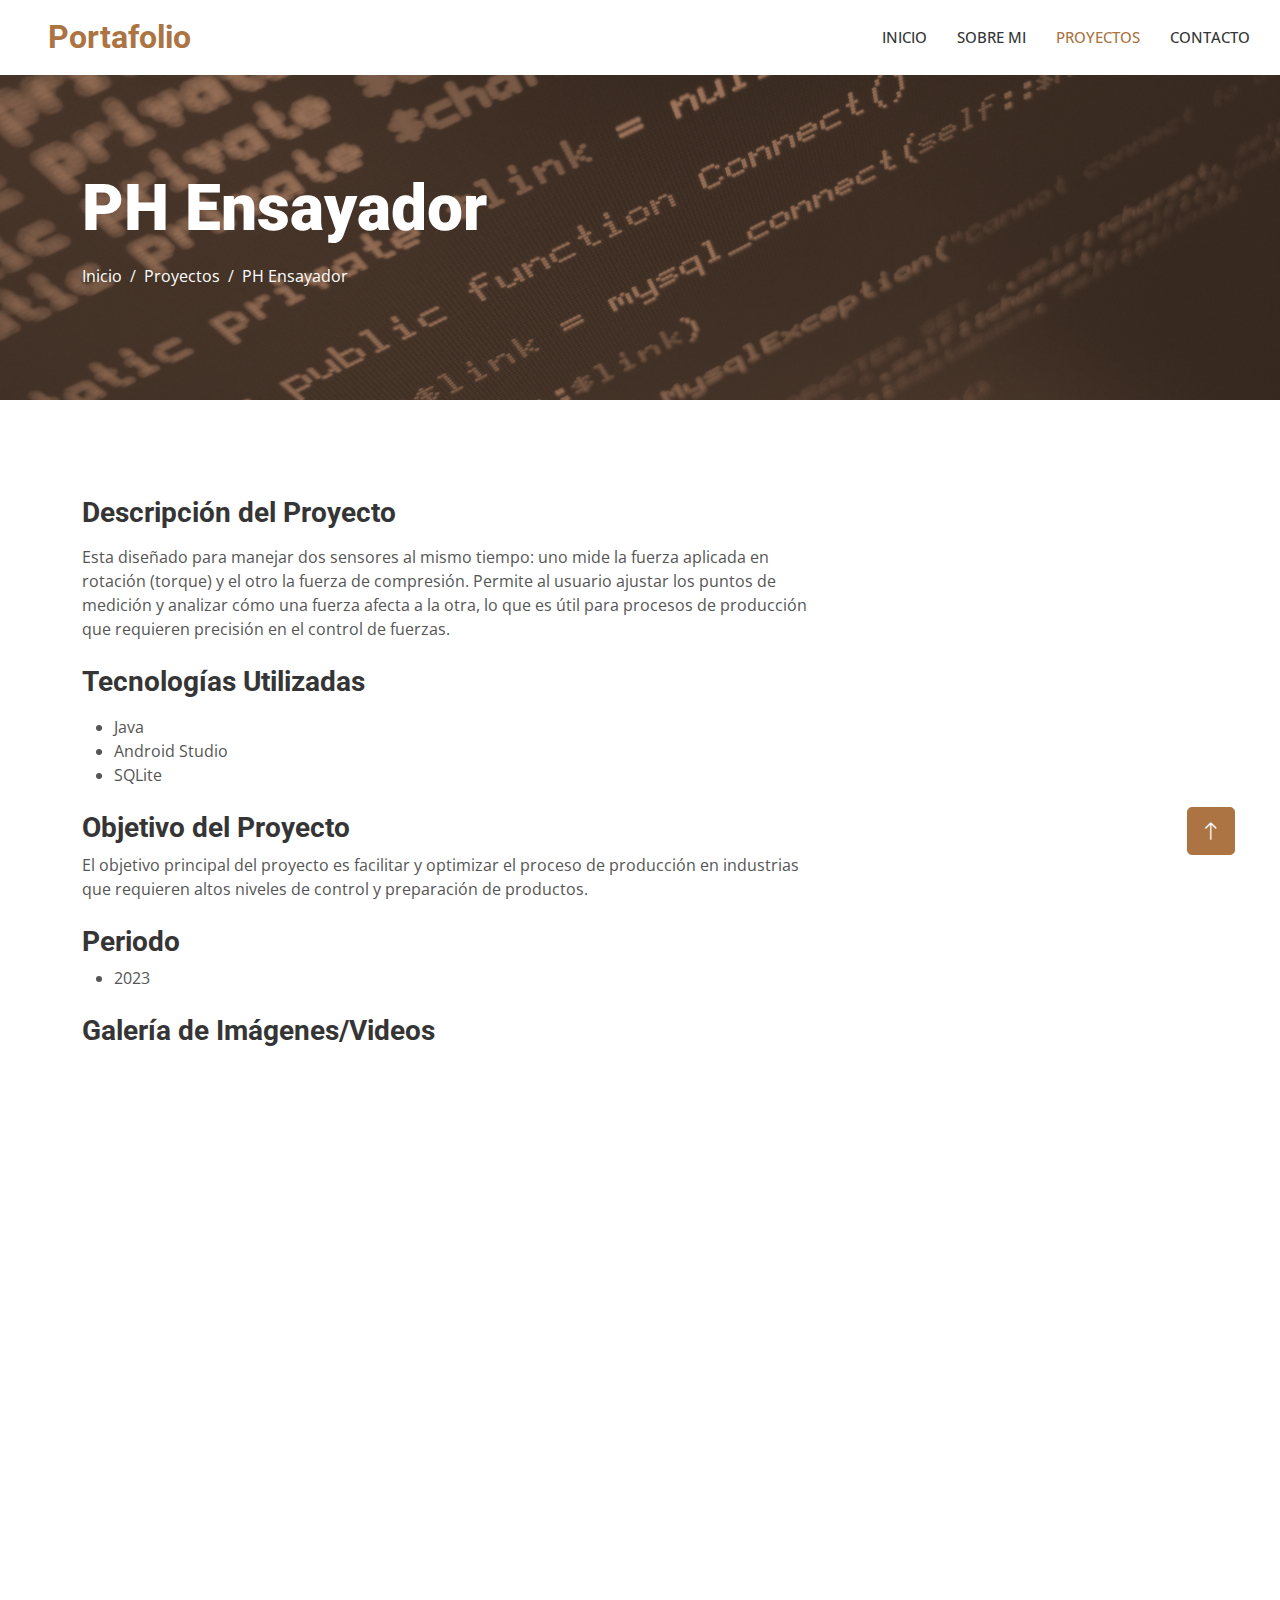
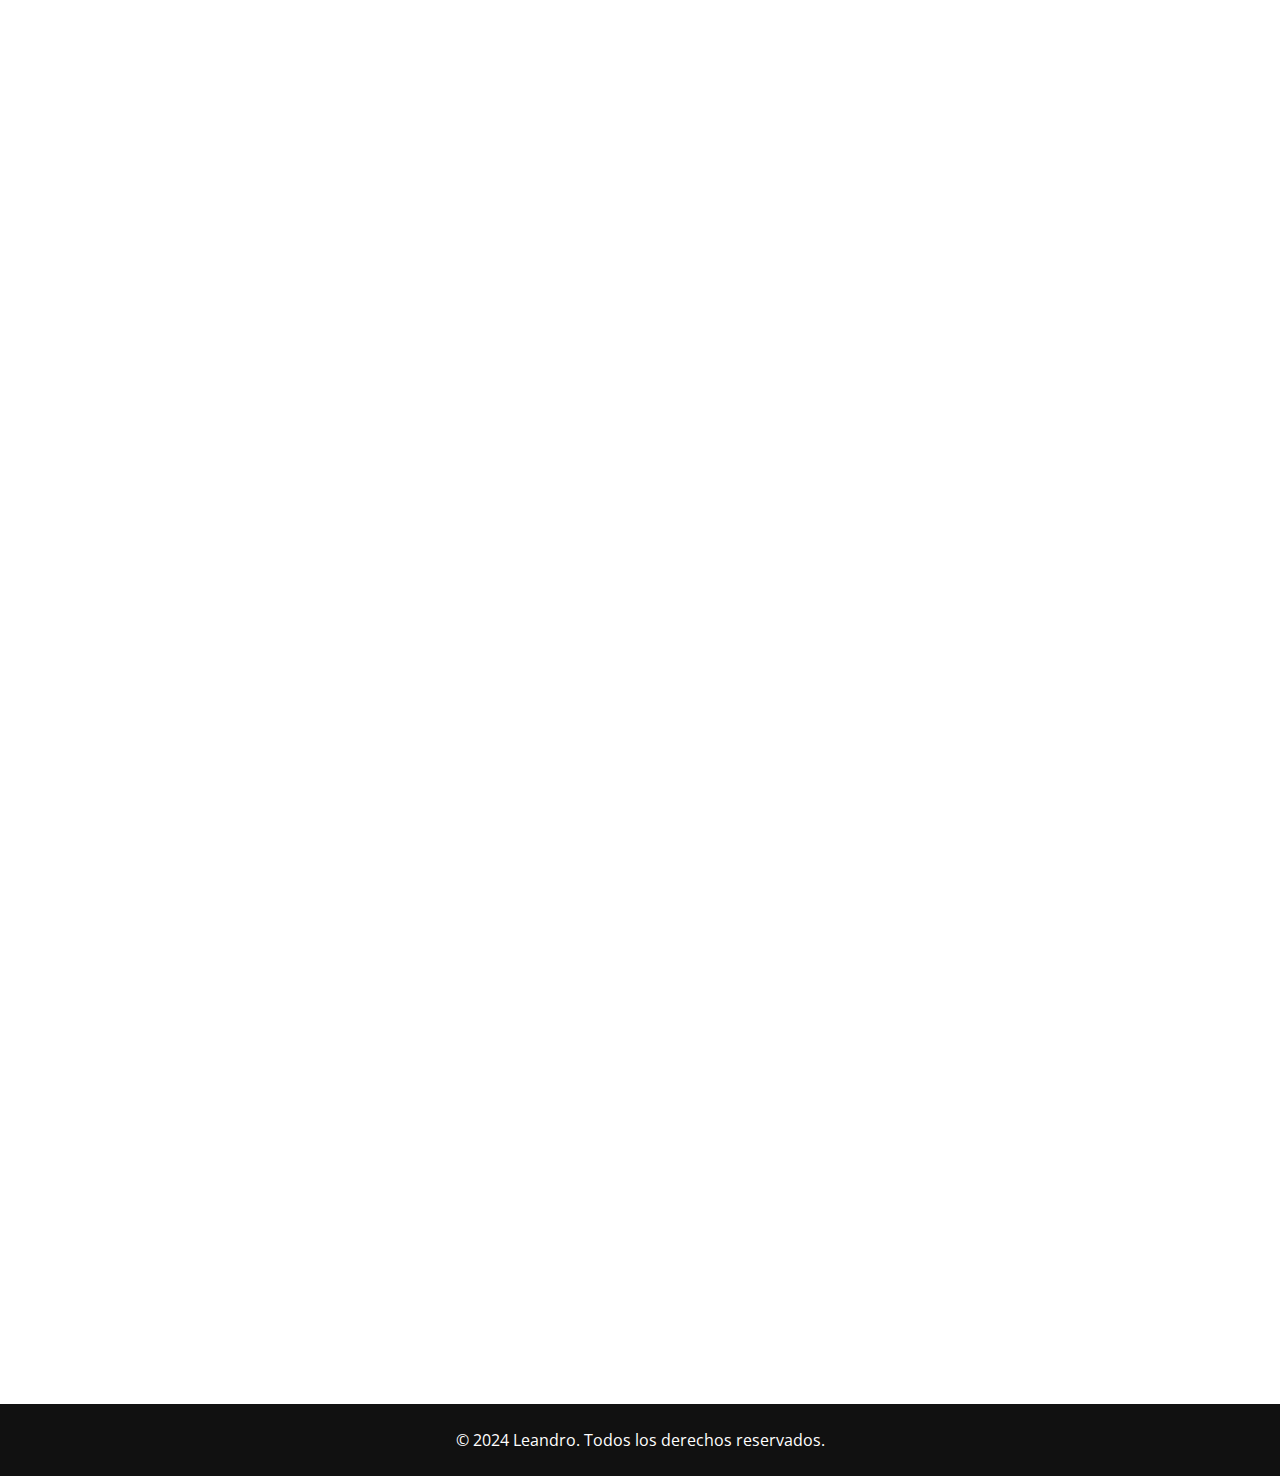
<file: ph-ensayador.html>
<!DOCTYPE html>
<html lang="en">

<head>
    <meta charset="utf-8">
    <title>Portafolio - PH Ensayador</title>
    <meta content="width=device-width, initial-scale=1.0" name="viewport">
    <meta content="" name="keywords">
    <meta content="" name="description">

    <!-- Favicon -->
    <link href="img/favicon.ico" rel="icon">

    <!-- Google Web Fonts -->
    <link rel="preconnect" href="https://fonts.googleapis.com">
    <link rel="preconnect" href="https://fonts.gstatic.com" crossorigin>
    <link href="https://fonts.googleapis.com/css2?family=Open+Sans:wght@400;500&family=Roboto:wght@500;700;900&display=swap" rel="stylesheet"> 

    <!-- Icon Font Stylesheet -->
    <link href="https://cdnjs.cloudflare.com/ajax/libs/font-awesome/5.10.0/css/all.min.css" rel="stylesheet">
    <link href="https://cdn.jsdelivr.net/npm/bootstrap-icons@1.4.1/font/bootstrap-icons.css" rel="stylesheet">

    <!-- Libraries Stylesheet -->
    <link href="lib/animate/animate.min.css" rel="stylesheet">
    <link href="lib/owlcarousel/assets/owl.carousel.min.css" rel="stylesheet">
    <link href="lib/lightbox/css/lightbox.min.css" rel="stylesheet">

    <!-- Customized Bootstrap Stylesheet -->
    <link href="css/bootstrap.min.css" rel="stylesheet">

    <!-- Template Stylesheet -->
    <link href="css/style.css" rel="stylesheet">
</head>

<body>
    <!-- Spinner Start -->
    <div id="spinner" class="show bg-white position-fixed translate-middle w-100 vh-100 top-50 start-50 d-flex align-items-center justify-content-center">
        <div class="spinner-grow text-primary" style="width: 3rem; height: 3rem;" role="status">
            <span class="sr-only">Loading...</span>
        </div>
    </div>
    <!-- Spinner End -->

    <!-- Navbar Start -->
    <nav class="navbar navbar-expand-lg bg-white navbar-light sticky-top p-0">
        <a href="index.html" class="navbar-brand d-flex align-items-center px-4 px-lg-5">
            <h2 class="m-0 text-primary">Portafolio</h2>
        </a>
        <button type="button" class="navbar-toggler me-4" data-bs-toggle="collapse" data-bs-target="#navbarCollapse">
            <span class="navbar-toggler-icon"></span>
        </button>
        <div class="collapse navbar-collapse" id="navbarCollapse">
            <div class="navbar-nav ms-auto p-4 p-lg-0">
                <a href="index.html" class="nav-item nav-link">Inicio</a>
                <a href="about.html" class="nav-item nav-link">Sobre mi</a>
                <a href="projects.html" class="nav-item nav-link  active">Proyectos</a>
                <a href="contact.html" class="nav-item nav-link">Contacto</a>
            </div>
        </div>
    </nav>
    <!-- Navbar End -->

    <!-- Page Header Start -->
    <div class="container-fluid page-header py-5 mb-5">
        <div class="overlay"></div>
        <div class="container py-5">
            <h1 class="display-3 text-white mb-3 animated slideInDown">PH Ensayador</h1>
            <nav aria-label="breadcrumb animated slideInDown">
                <ol class="breadcrumb">
                    <li class="breadcrumb-item"><a class="text-white" href="#">Inicio</a></li>
                    <li class="breadcrumb-item"><a class="text-white" href="#">Proyectos</a></li>
                    <li class="breadcrumb-item text-white active" aria-current="page">PH Ensayador</li>
                </ol>
            </nav>
        </div>
    </div>
    <!-- Page Header End -->

    <!-- Project Detail Start -->
    <div class="container-xxl py-5">
        <div class="container">
            <div class="row">
                <div class="col-lg-8 wow fadeInUp" data-wow-delay="0.1s">
                    <div class="mb-4">
                        <h3 class="mb-3">Descripción del Proyecto</h3>
                        <p>Esta diseñado para manejar dos sensores al mismo tiempo: uno mide la fuerza aplicada en rotación (torque) y el otro la fuerza de compresión. Permite al usuario ajustar los puntos de medición y analizar cómo una fuerza afecta a la otra, lo que es útil para procesos de producción que requieren precisión en el control de fuerzas.</p>
                    </div>
                    <div class="mb-4">
                        <h3 class="mb-3">Tecnologías Utilizadas</h3>
                        <ul>
                            <li>Java</li>
                            <li>Android Studio</li>
                            <li>SQLite</li>
                        </ul>
                    </div>
                    <div class="mb-4">
                        <h3 class="mb3">Objetivo del Proyecto</h3>
                        <p>El objetivo principal del proyecto es facilitar y optimizar el proceso de producción en industrias que requieren altos niveles de control y preparación de productos.</p>
                    </div>
                    <div class="mb-4">
                        <h3 class="mb3">Periodo</h3>
                        <ul>
                            <li>2023</li>
                        </ul>
                    </div>
                    <div class="mb-4">
                        <h3 class="mb-3">Galería de Imágenes/Videos</h3>
                    </div>
                </div>
            </div>
        </div>
    </div>
    <!-- Project Detail End -->

    <!-- Project Detail End -->
    <div class="container-xxl py-5">
        <div class="container">
       <!-- Team Start -->
       <div class="row g-4 portfolio-container">
        <div class="col-lg-4 col-md-6 portfolio-item wow fadeInUp" data-wow-delay="0.1s">
            <div class="rounded overflow-hidden ">
                <div class="position-relative overflow-hidden rounded-border">
                    <img class="img-fluid w-100" src="img/ens/ens 9528 1.00 1.png" alt="">
                    <div class="portfolio-overlay">
                        <a class="btn btn-square btn-outline-light mx-1" href="img/ens/ens 9528 1.00 1.png" data-lightbox="portfolio"><i class="fa fa-eye"></i></a>
                    
                    </div>
                </div>
            </div>
        </div>
        <div class="col-lg-4 col-md-6 portfolio-item wow fadeInUp" data-wow-delay="0.3s">
            <div class="rounded overflow-hidden">
                <div class="position-relative overflow-hidden rounded-border">
                    <img class="img-fluid w-100" src="img/ens/ens 9528 1.00 2.png" alt="">
                    <div class="portfolio-overlay">
                        <a class="btn btn-square btn-outline-light mx-1" href="img/ens/ens 9528 1.00 2.png" data-lightbox="portfolio"><i class="fa fa-eye"></i></a>
                
                    </div>
                </div>
               
            </div>
        </div>

        <div class="col-lg-4 col-md-6 portfolio-item wow fadeInUp" data-wow-delay="0.3s">
            <div class="rounded overflow-hidden">
                <div class="position-relative overflow-hidden rounded-border">
                    <img class="img-fluid w-100" src="img/ens/ens 9528 1.00 3.png" alt="">
                    <div class="portfolio-overlay">
                        <a class="btn btn-square btn-outline-light mx-1" href="img/ens/ens 9528 1.00 3.png" data-lightbox="portfolio"><i class="fa fa-eye"></i></a>
                    
                    </div>
                </div>
            
            </div>
        </div>

        <div class="col-lg-4 col-md-6 portfolio-item wow fadeInUp" data-wow-delay="0.3s">
            <div class="rounded overflow-hidden">
                <div class="position-relative overflow-hidden rounded-border">
                    <img class="img-fluid w-100" src="img/ens/ens 9528 1.00 4.png" alt="">
                    <div class="portfolio-overlay">
                        <a class="btn btn-square btn-outline-light mx-1" href="img/ens/ens 9528 1.00 4.png" data-lightbox="portfolio"><i class="fa fa-eye"></i></a>
                     
                    </div>
                </div>
            
            </div>
        </div>


        <div class="col-lg-4 col-md-6 portfolio-item wow fadeInUp" data-wow-delay="0.3s">
            <div class="rounded overflow-hidden">
                <div class="position-relative overflow-hidden rounded-border">
                    <img class="img-fluid w-100" src="img/ens/ens 9528 1.00 5.png" alt="">
                    <div class="portfolio-overlay">
                        <a class="btn btn-square btn-outline-light mx-1" href="img/ens/ens 9528 1.00 5.png" data-lightbox="portfolio"><i class="fa fa-eye"></i></a>
                    
                    </div>
                </div>
                
            </div>
        </div>


        <div class="col-lg-4 col-md-6 portfolio-item wow fadeInUp" data-wow-delay="0.3s">
            <div class="rounded overflow-hidden">
                <div class="position-relative overflow-hidden rounded-border">
                    <img class="img-fluid w-100" src="img/ens/ens 9528 1.00 6.png" alt="">
                    <div class="portfolio-overlay">
                        <a class="btn btn-square btn-outline-light mx-1" href="img/ens/ens 9528 1.00 6.png" data-lightbox="portfolio"><i class="fa fa-eye"></i></a>
                    
                    </div>
                </div>
                
            </div>
        </div>
        <div class="col-lg-4 col-md-6 portfolio-item wow fadeInUp" data-wow-delay="0.3s">
            <div class="rounded overflow-hidden ">
                <div class="position-relative overflow-hidden rounded-border">
                    <img class="img-fluid w-100" src="img/ens/ens 9528 1.00 7.png" alt="">
                    <div class="portfolio-overlay">
                        <a class="btn btn-square btn-outline-light mx-1" href="img/ens/ens 9528 1.00 7.png" data-lightbox="portfolio"><i class="fa fa-eye"></i></a>
                    
                    </div>
                </div>
              
            </div>
        </div>
        <div class="col-lg-4 col-md-6 portfolio-item wow fadeInUp" data-wow-delay="0.3s">
            <div class="rounded overflow-hidden ">
                <div class="position-relative overflow-hidden rounded-border">
                    <img class="img-fluid w-100" src="img/ens/ens 9528 1.00 8.png" alt="">
                    <div class="portfolio-overlay">
                        <a class="btn btn-square btn-outline-light mx-1" href="img/ens/ens 9528 1.00 8.png" data-lightbox="portfolio"><i class="fa fa-eye"></i></a>
                    
                    </div>
                </div>
                
            </div>
        </div>
        <div class="col-lg-4 col-md-6 portfolio-item wow fadeInUp" data-wow-delay="0.5s">
            <div class="rounded overflow-hidden">
                <div class="position-relative overflow-hidden rounded-border">
                    <img class="img-fluid w-100" src="img/ens/ens 9528 1.00 9.png" alt="">
                    <div class="portfolio-overlay">
                        <a class="btn btn-square btn-outline-light mx-1" href="img/ens/ens 9528 1.00 9.png" data-lightbox="portfolio"><i class="fa fa-eye"></i></a>
                    
                    </div>
                </div>
            
            </div>
        </div>
        <div class="col-lg-4 col-md-6 portfolio-item wow fadeInUp" data-wow-delay="0.5s">
            <div class="rounded overflow-hidden">
                <div class="position-relative overflow-hidden rounded-border">
                    <img class="img-fluid w-100" src="img/ens/ens 9528 1.00 10.png" alt="">
                    <div class="portfolio-overlay">
                        <a class="btn btn-square btn-outline-light mx-1" href="img/ens/ens 9528 1.00 10.png" data-lightbox="portfolio"><i class="fa fa-eye"></i></a>
                    
                    </div>
                </div>
            
            </div>
        </div>
        <div class="col-lg-4 col-md-6 portfolio-item wow fadeInUp" data-wow-delay="0.5s">
            <div class="rounded overflow-hidden">
                <div class="position-relative overflow-hidden rounded-border">
                    <img class="img-fluid w-100" src="img/ens/ens 9528 1.00 11.png" alt="">
                    <div class="portfolio-overlay">
                        <a class="btn btn-square btn-outline-light mx-1" href="img/ens/ens 9528 1.00 11.png" data-lightbox="portfolio"><i class="fa fa-eye"></i></a>
                    
                    </div>
                </div>
            
            </div>
        </div>
        <div class="col-lg-4 col-md-6 portfolio-item wow fadeInUp" data-wow-delay="0.5s">
            <div class="rounded overflow-hidden">
                <div class="position-relative overflow-hidden rounded-border">
                    <img class="img-fluid w-100" src="img/ens/ens 9528 1.00 12.png" alt="">
                    <div class="portfolio-overlay">
                        <a class="btn btn-square btn-outline-light mx-1" href="img/ens/ens 9528 1.00 12.png" data-lightbox="portfolio"><i class="fa fa-eye"></i></a>
                    
                    </div>
                </div>
            
            </div>
        </div>
        <div class="col-lg-4 col-md-6 portfolio-item wow fadeInUp" data-wow-delay="0.5s">
            <div class="rounded overflow-hidden">
                <div class="position-relative overflow-hidden rounded-border">
                    <img class="img-fluid w-100" src="img/ens/ens 9528 1.00 13.png" alt="">
                    <div class="portfolio-overlay">
                        <a class="btn btn-square btn-outline-light mx-1" href="img/ens/ens 9528 1.00 13.png" data-lightbox="portfolio"><i class="fa fa-eye"></i></a>
                    
                    </div>
                </div>
            
            </div>
        </div>
        <div class="col-lg-4 col-md-6 portfolio-item wow fadeInUp" data-wow-delay="0.5s">
            <div class="rounded overflow-hidden">
                <div class="position-relative overflow-hidden rounded-border">
                    <img class="img-fluid w-100" src="img/ens/ens 9528 1.00 14.png" alt="">
                    <div class="portfolio-overlay">
                        <a class="btn btn-square btn-outline-light mx-1" href="img/ens/ens 9528 1.00 14.png" data-lightbox="portfolio"><i class="fa fa-eye"></i></a>
                    
                    </div>
                </div>
            
            </div>
        </div>
        <div class="col-lg-4 col-md-6 portfolio-item wow fadeInUp" data-wow-delay="0.5s">
            <div class="rounded overflow-hidden">
                <div class="position-relative overflow-hidden rounded-border">
                    <img class="img-fluid w-100" src="img/ens/ens 9528 1.00 15.png" alt="">
                    <div class="portfolio-overlay">
                        <a class="btn btn-square btn-outline-light mx-1" href="img/ens/ens 9528 1.00 15.png" data-lightbox="portfolio"><i class="fa fa-eye"></i></a>
                    
                    </div>
                </div>
            
            </div>
        </div>
        <div class="col-lg-4 col-md-6 portfolio-item wow fadeInUp" data-wow-delay="0.5s">
            <div class="rounded overflow-hidden">
                <div class="position-relative overflow-hidden rounded-border">
                    <img class="img-fluid w-100" src="img/ens/ens 9528 1.00 16.png" alt="">
                    <div class="portfolio-overlay">
                        <a class="btn btn-square btn-outline-light mx-1" href="img/ens/ens 9528 1.00 16.png" data-lightbox="portfolio"><i class="fa fa-eye"></i></a>
                    
                    </div>
                </div>
            
            </div>
        </div>
        <div class="col-lg-4 col-md-6 portfolio-item wow fadeInUp" data-wow-delay="0.5s">
            <div class="rounded overflow-hidden">
                <div class="position-relative overflow-hidden rounded-border">
                    <img class="img-fluid w-100" src="img/ens/ens 9528 1.00 17.png" alt="">
                    <div class="portfolio-overlay">
                        <a class="btn btn-square btn-outline-light mx-1" href="img/ens/ens 9528 1.00 17.png" data-lightbox="portfolio"><i class="fa fa-eye"></i></a>
                    
                    </div>
                </div>
            
            </div>
        </div>
        <div class="col-lg-4 col-md-6 portfolio-item wow fadeInUp" data-wow-delay="0.5s">
            <div class="rounded overflow-hidden">
                <div class="position-relative overflow-hidden rounded-border">
                    <img class="img-fluid w-100" src="img/ens/ens 9528 1.00 18.png" alt="">
                    <div class="portfolio-overlay">
                        <a class="btn btn-square btn-outline-light mx-1" href="img/ens/ens 9528 1.00 18.png" data-lightbox="portfolio"><i class="fa fa-eye"></i></a>
                    
                    </div>
                </div>
            
            </div>
        </div>
    </div>
</div>
</div>
    <!-- Team End -->


    <!-- Footer Start -->
    <div class="container-fluid bg-dark text-light footer mt-5 pt-5 wow fadeIn" data-wow-delay="0.1s">
        <div class="container py-5">
            <div class="row g-5">
                <div class="col-lg-3 col-md-6">
                    <h4 class="text-white mb-4">Contacto</h4>
                    <p class="mb-2"><i class="fa fa-map-marker-alt me-3"></i>Buenos Aires, Argentina</p>
                    <p class="mb-2"><i class="fa fa-phone-alt me-3"></i>+1161932643</p>
                    <p class="mb-2"><i class="fa fa-envelope me-3"></i>leandro160301@gmail.com</p>
                    <div class="d-flex pt-2">
                        <a class="btn btn-square btn-outline-light me-0" href="https://www.linkedin.com/in/leandro-marcos-bartolome-43b656283/"><i class="fab fa-linkedin-in"></i></a>
                    </div>
                </div>
            </div>
        </div>

    </div>
    <!-- Footer End -->
    <div class="container-fluid text-white py-4" style="background: #111111;">
        <div class="container text-center">
            <p class="mb-0">&copy; 2024 Leandro. Todos los derechos reservados.</p>
        </div>
    </div>
    <!-- Back to Top -->
    <a href="#" class="btn btn-lg btn-primary btn-lg-square back-to-top"><i class="bi bi-arrow-up"></i></a>

    <!-- JavaScript Libraries -->
    <script src="https://code.jquery.com/jquery-3.4.1.min.js"></script>
    <script src="https://cdn.jsdelivr.net/npm/bootstrap@5.0.0/dist/js/bootstrap.bundle.min.js"></script>
    <script src="lib/wow/wow.min.js"></script>
    <script src="lib/easing/easing.min.js"></script>
    <script src="lib/waypoints/waypoints.min.js"></script>
    <script src="lib/owlcarousel/owl.carousel.min.js"></script>
    <script src="lib/lightbox/js/lightbox.min.js"></script>

    <!-- Template Javascript -->
    <script src="js/main.js"></script>
</body>

</html>
</file>
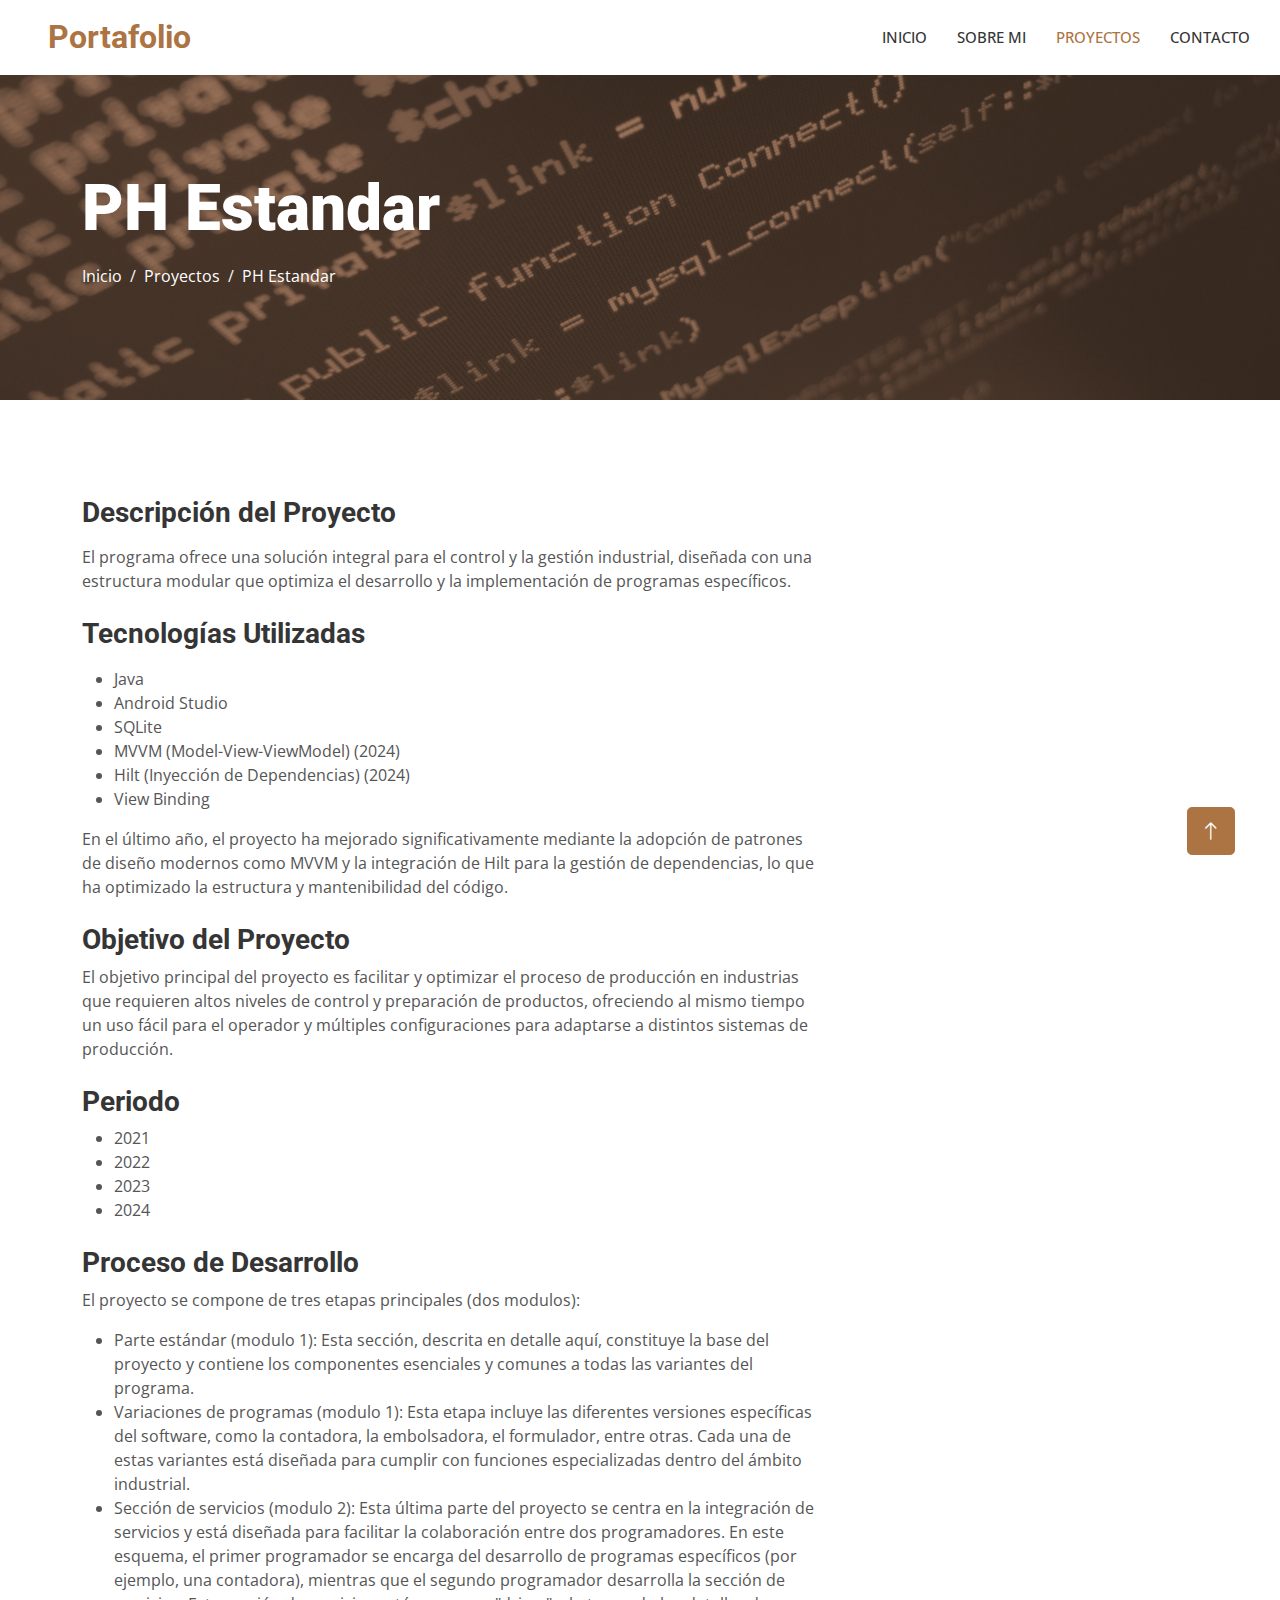
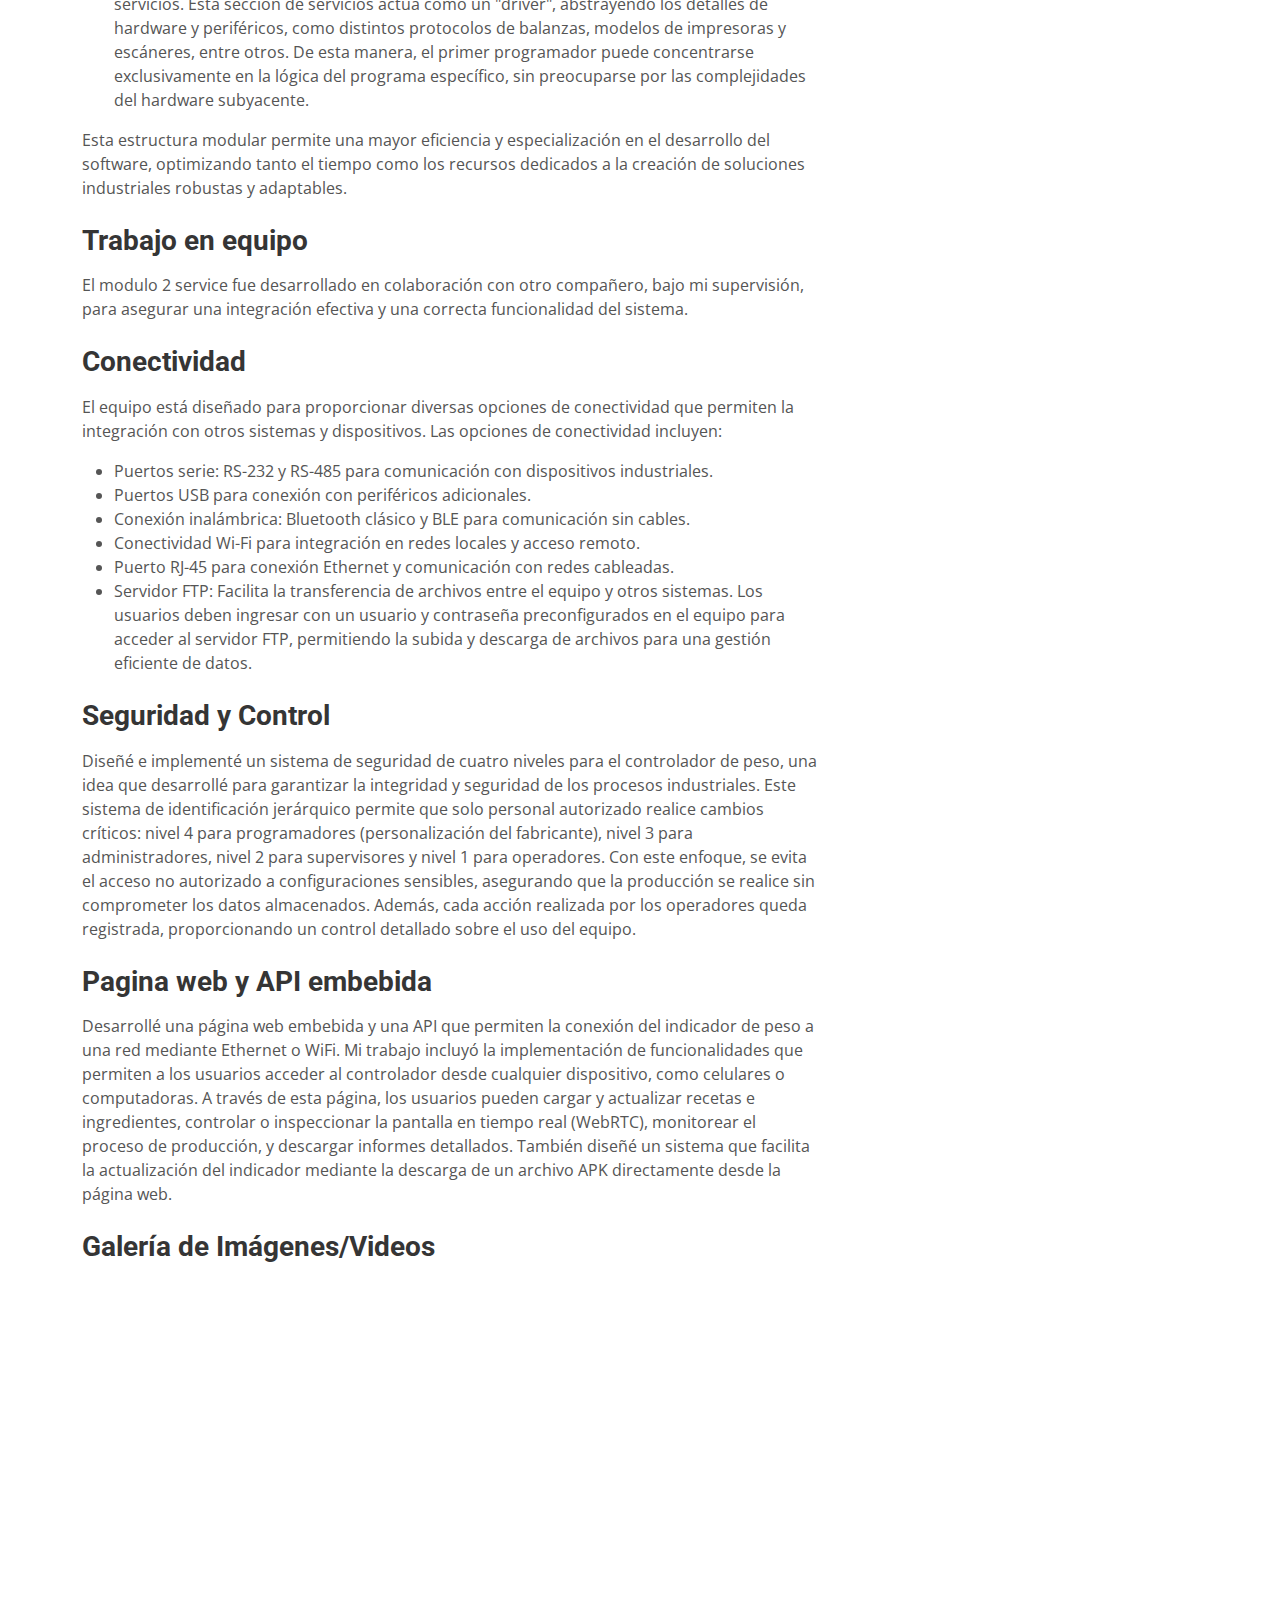
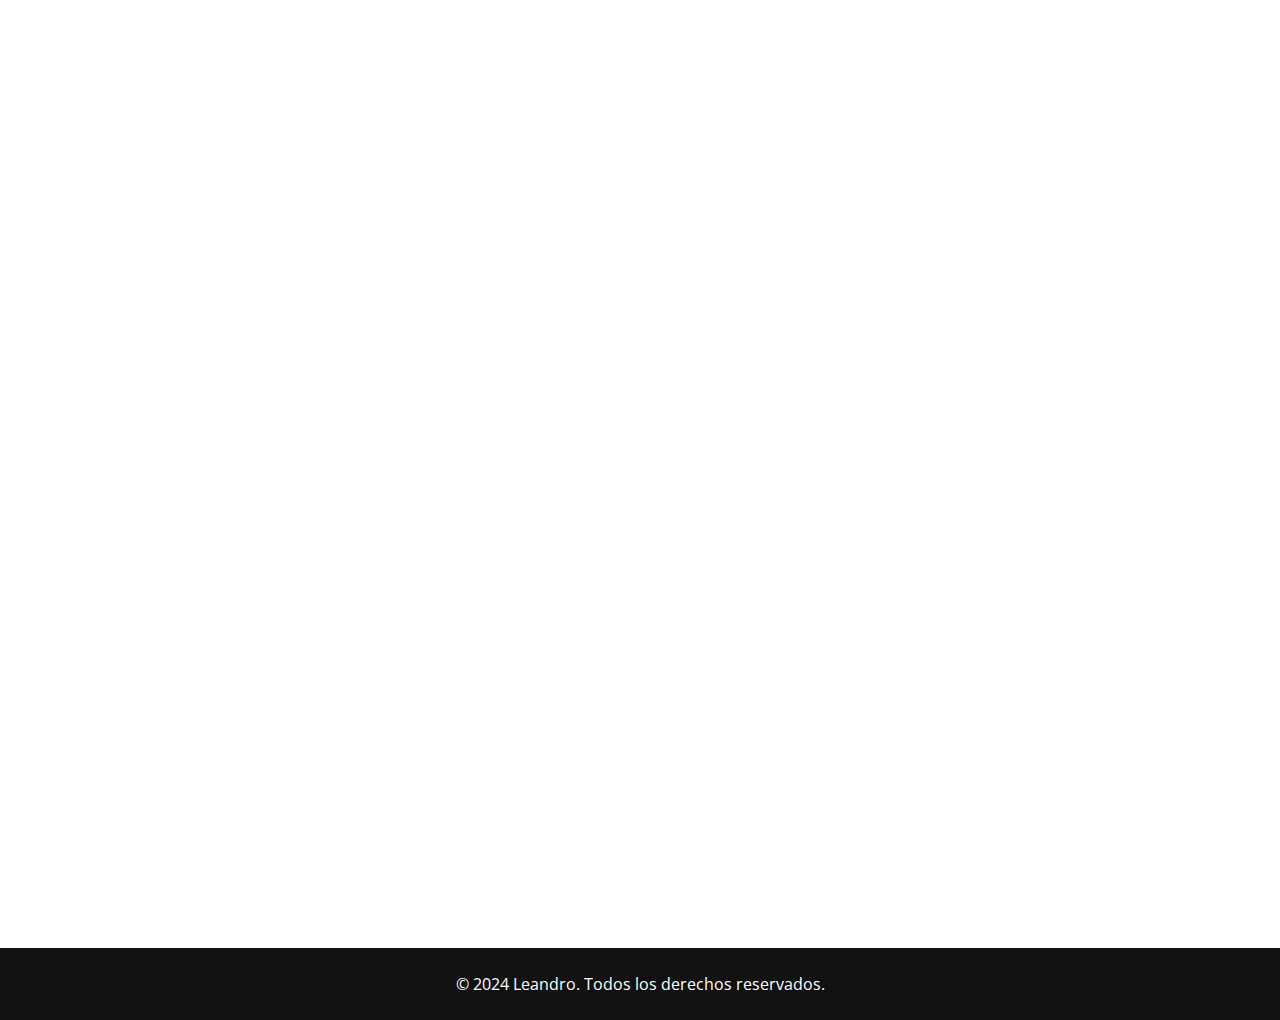
<file: ph-estandar.html>
<!DOCTYPE html>
<html lang="en">

<head>
    <meta charset="utf-8">
    <title>Portafolio - PH Estandar</title>
    <meta content="width=device-width, initial-scale=1.0" name="viewport">
    <meta content="" name="keywords">
    <meta content="" name="description">

    <!-- Favicon -->
    <link href="img/favicon.ico" rel="icon">

    <!-- Google Web Fonts -->
    <link rel="preconnect" href="https://fonts.googleapis.com">
    <link rel="preconnect" href="https://fonts.gstatic.com" crossorigin>
    <link href="https://fonts.googleapis.com/css2?family=Open+Sans:wght@400;500&family=Roboto:wght@500;700;900&display=swap" rel="stylesheet"> 

    <!-- Icon Font Stylesheet -->
    <link href="https://cdnjs.cloudflare.com/ajax/libs/font-awesome/5.10.0/css/all.min.css" rel="stylesheet">
    <link href="https://cdn.jsdelivr.net/npm/bootstrap-icons@1.4.1/font/bootstrap-icons.css" rel="stylesheet">

    <!-- Libraries Stylesheet -->
    <link href="lib/animate/animate.min.css" rel="stylesheet">
    <link href="lib/owlcarousel/assets/owl.carousel.min.css" rel="stylesheet">
    <link href="lib/lightbox/css/lightbox.min.css" rel="stylesheet">

    <!-- Customized Bootstrap Stylesheet -->
    <link href="css/bootstrap.min.css" rel="stylesheet">

    <!-- Template Stylesheet -->
    <link href="css/style.css" rel="stylesheet">
</head>

<body>
    <!-- Spinner Start -->
    <div id="spinner" class="show bg-white position-fixed translate-middle w-100 vh-100 top-50 start-50 d-flex align-items-center justify-content-center">
        <div class="spinner-grow text-primary" style="width: 3rem; height: 3rem;" role="status">
            <span class="sr-only">Loading...</span>
        </div>
    </div>
    <!-- Spinner End -->

    <!-- Navbar Start -->
    <nav class="navbar navbar-expand-lg bg-white navbar-light sticky-top p-0">
        <a href="index.html" class="navbar-brand d-flex align-items-center px-4 px-lg-5">
            <h2 class="m-0 text-primary">Portafolio</h2>
        </a>
        <button type="button" class="navbar-toggler me-4" data-bs-toggle="collapse" data-bs-target="#navbarCollapse">
            <span class="navbar-toggler-icon"></span>
        </button>
        <div class="collapse navbar-collapse" id="navbarCollapse">
            <div class="navbar-nav ms-auto p-4 p-lg-0">
                <a href="index.html" class="nav-item nav-link">Inicio</a>
                <a href="about.html" class="nav-item nav-link">Sobre mi</a>
                <a href="projects.html" class="nav-item nav-link  active">Proyectos</a>
                <a href="contact.html" class="nav-item nav-link">Contacto</a>
            </div>
        </div>
    </nav>
    <!-- Navbar End -->

    <!-- Page Header Start -->
    <div class="container-fluid page-header py-5 mb-5">
        <div class="overlay"></div>
        <div class="container py-5">
            <h1 class="display-3 text-white mb-3 animated slideInDown">PH Estandar</h1>
            <nav aria-label="breadcrumb animated slideInDown">
                <ol class="breadcrumb">
                    <li class="breadcrumb-item"><a class="text-white" href="#">Inicio</a></li>
                    <li class="breadcrumb-item"><a class="text-white" href="#">Proyectos</a></li>
                    <li class="breadcrumb-item text-white active" aria-current="page">PH Estandar</li>
                </ol>
            </nav>
        </div>
    </div>
    <!-- Page Header End -->

    <!-- Project Detail Start -->
    <div class="container-xxl py-5">
        <div class="container">
            <div class="row">
                <div class="col-lg-8 wow fadeInUp" data-wow-delay="0.1s">
                    <div class="mb-4">
                        <h3 class="mb-3">Descripción del Proyecto</h3>
                        <p>El programa ofrece una solución integral para el control y la gestión industrial, diseñada con una estructura modular que optimiza el desarrollo y la implementación de programas específicos.</p>
                    </div>
                    <div class="mb-4">
                        <h3 class="mb-3">Tecnologías Utilizadas</h3>
                        <ul>
                            <li>Java</li>
                            <li>Android Studio</li>
                            <li>SQLite</li>
                            <li>MVVM (Model-View-ViewModel) (2024)</li>
                            <li>Hilt (Inyección de Dependencias) (2024)</li>
                            <li>View Binding</li>
                        </ul>
                        <p>En el último año, el proyecto ha mejorado significativamente mediante la adopción de patrones de diseño modernos como MVVM y la integración de Hilt para la gestión de dependencias, lo que ha optimizado la estructura y mantenibilidad del código.</p>
                    </div>
                    <div class="mb-4">
                        <h3 class="mb3">Objetivo del Proyecto</h3>
                        <p>El objetivo principal del proyecto es facilitar y optimizar el proceso de producción en industrias que requieren altos niveles de control y preparación de productos, ofreciendo al mismo tiempo un uso fácil para el operador y múltiples configuraciones para adaptarse a distintos sistemas de producción.</p>
                    </div>

                    <div class="mb-4">
                        <h3 class="mb3">Periodo</h3>
                        <ul>
                            <li>2021</li>
                            <li>2022</li>
                            <li>2023</li>
                            <li>2024</li>
                        </ul>
                    </div>

                    <div class="mb-4">
                        <h3 class="mb3">Proceso de Desarrollo</h3>
                        <p>El proyecto se compone de tres etapas principales (dos modulos):</p>
                        <ul>
                            <li>Parte estándar (modulo 1): Esta sección, descrita en detalle aquí, constituye la base del proyecto y contiene los componentes esenciales y comunes a todas las variantes del programa.</li>
                            <li>Variaciones de programas (modulo 1): Esta etapa incluye las diferentes versiones específicas del software, como la contadora, la embolsadora, el formulador, entre otras. Cada una de estas variantes está diseñada para cumplir con funciones especializadas dentro del ámbito industrial.</li>
                            <li>Sección de servicios (modulo 2): Esta última parte del proyecto se centra en la integración de servicios y está diseñada para facilitar la colaboración entre dos programadores. En este esquema, el primer programador se encarga del desarrollo de programas específicos (por ejemplo, una contadora), mientras que el segundo programador desarrolla la sección de servicios. Esta sección de servicios actúa como un "driver", abstrayendo los detalles de hardware y periféricos, como distintos protocolos de balanzas, modelos de impresoras y escáneres, entre otros. De esta manera, el primer programador puede concentrarse exclusivamente en la lógica del programa específico, sin preocuparse por las complejidades del hardware subyacente.</li>
                        </ul>
                        <p>Esta estructura modular permite una mayor eficiencia y especialización en el desarrollo del software, optimizando tanto el tiempo como los recursos dedicados a la creación de soluciones industriales robustas y adaptables.</p>
                    </div>

                    <div class="mb-4">
                        <h3 class="mb-3">Trabajo en equipo</h3>
                        <p>El modulo 2 service fue desarrollado en colaboración con otro compañero, bajo mi supervisión, para asegurar una integración efectiva y una correcta funcionalidad del sistema.</p>
                    </div>
                    <div class="mb-4">
                        <h3 class="mb-3">Conectividad</h3>
                        <p>El equipo está diseñado para proporcionar diversas opciones de conectividad que permiten la integración con otros sistemas y dispositivos. Las opciones de conectividad incluyen:</p>
                        <ul>
                            <li>Puertos serie: RS-232 y RS-485 para comunicación con dispositivos industriales.</li>
                            <li>Puertos USB para conexión con periféricos adicionales.</li>
                            <li>Conexión inalámbrica: Bluetooth clásico y BLE para comunicación sin cables.</li>
                            <li>Conectividad Wi-Fi para integración en redes locales y acceso remoto.</li>
                            <li>Puerto RJ-45 para conexión Ethernet y comunicación con redes cableadas.</li>
                            <li>Servidor FTP: Facilita la transferencia de archivos entre el equipo y otros sistemas. Los usuarios deben ingresar con un usuario y contraseña preconfigurados en el equipo para acceder al servidor FTP, permitiendo la subida y descarga de archivos para una gestión eficiente de datos.</li>
                        </ul>
                    </div>
                    <div class="mb-4">
                        <h3 class="mb-3">Seguridad y Control</h3>
                        <p>Diseñé e implementé un sistema de seguridad de cuatro niveles para el controlador de peso, una idea que desarrollé para garantizar la integridad y seguridad de los procesos industriales. Este sistema de identificación jerárquico permite que solo personal autorizado realice cambios críticos: nivel 4 para programadores (personalización del fabricante), nivel 3 para administradores, nivel 2 para supervisores y nivel 1 para operadores. Con este enfoque, se evita el acceso no autorizado a configuraciones sensibles, asegurando que la producción se realice sin comprometer los datos almacenados. Además, cada acción realizada por los operadores queda registrada, proporcionando un control detallado sobre el uso del equipo.</p>
                    </div>

                    <div class="mb-4">
                        <h3 class="mb-3">Pagina web y API embebida</h3>
                        <p>Desarrollé una página web embebida y una API que permiten la conexión del indicador de peso a una red mediante Ethernet o WiFi. Mi trabajo incluyó la implementación de funcionalidades que permiten a los usuarios acceder al controlador desde cualquier dispositivo, como celulares o computadoras. A través de esta página, los usuarios pueden cargar y actualizar recetas e ingredientes, controlar o inspeccionar la pantalla en tiempo real (WebRTC), monitorear el proceso de producción, y descargar informes detallados. También diseñé un sistema que facilita la actualización del indicador mediante la descarga de un archivo APK directamente desde la página web.</p>
                    </div>

                    <div class="mb-4">
                        <h3 class="mb-3">Galería de Imágenes/Videos</h3>
                    </div>
                </div>
            </div>
        </div>
    </div>
    <!-- Project Detail End -->

    <!-- Project Detail End -->
    <div class="container-xxl py-5">
        <div class="container">
       <!-- Team Start -->
       <div class="row g-4 portfolio-container">
        <div class="col-lg-4 col-md-6 portfolio-item wow fadeInUp" data-wow-delay="0.1s">
            <div class="rounded overflow-hidden ">
                <div class="position-relative overflow-hidden rounded-border">
                    <img class="img-fluid w-100" src="img/frm/PH 470 FRM 1.00.png" alt="">
                    <div class="portfolio-overlay">
                        <a class="btn btn-square btn-outline-light mx-1" href="img/frm/PH 470 FRM 1.00.png" data-lightbox="portfolio"><i class="fa fa-eye"></i></a>
                    
                    </div>
                </div>
            </div>
        </div>
        <div class="col-lg-4 col-md-6 portfolio-item wow fadeInUp" data-wow-delay="0.3s">
            <div class="rounded overflow-hidden">
                <div class="position-relative overflow-hidden rounded-border">
                    <img class="img-fluid w-100" src="img/frm/PH 470 FRM 1.00 2.png" alt="">
                    <div class="portfolio-overlay">
                        <a class="btn btn-square btn-outline-light mx-1" href="img/frm/PH 470 FRM 1.00 2.png" data-lightbox="portfolio"><i class="fa fa-eye"></i></a>
                
                    </div>
                </div>
               
            </div>
        </div>

        <div class="col-lg-4 col-md-6 portfolio-item wow fadeInUp" data-wow-delay="0.3s">
            <div class="rounded overflow-hidden">
                <div class="position-relative overflow-hidden rounded-border">
                    <img class="img-fluid w-100" src="img/frm/PH 470 FRM 1.00 3.png" alt="">
                    <div class="portfolio-overlay">
                        <a class="btn btn-square btn-outline-light mx-1" href="img/frm/PH 470 FRM 1.00 3.png" data-lightbox="portfolio"><i class="fa fa-eye"></i></a>
                    
                    </div>
                </div>
            
            </div>
        </div>

        <div class="col-lg-4 col-md-6 portfolio-item wow fadeInUp" data-wow-delay="0.3s">
            <div class="rounded overflow-hidden">
                <div class="position-relative overflow-hidden rounded-border">
                    <img class="img-fluid w-100" src="img/frm/PH 470 FRM 1.00 4.png" alt="">
                    <div class="portfolio-overlay">
                        <a class="btn btn-square btn-outline-light mx-1" href="img/frm/PH 470 FRM 1.00 4.png" data-lightbox="portfolio"><i class="fa fa-eye"></i></a>
                     
                    </div>
                </div>
            
            </div>
        </div>


        <div class="col-lg-4 col-md-6 portfolio-item wow fadeInUp" data-wow-delay="0.3s">
            <div class="rounded overflow-hidden">
                <div class="position-relative overflow-hidden rounded-border">
                    <img class="img-fluid w-100" src="img/frm/PH 470 FRM 1.00 27.png" alt="">
                    <div class="portfolio-overlay">
                        <a class="btn btn-square btn-outline-light mx-1" href="img/frm/PH 470 FRM 1.00 27.png" data-lightbox="portfolio"><i class="fa fa-eye"></i></a>
                    
                    </div>
                </div>
                
            </div>
        </div>


        <div class="col-lg-4 col-md-6 portfolio-item wow fadeInUp" data-wow-delay="0.3s">
            <div class="rounded overflow-hidden">
                <div class="position-relative overflow-hidden rounded-border">
                    <img class="img-fluid w-100" src="img/frm/PH 470 FRM 1.00 28.png" alt="">
                    <div class="portfolio-overlay">
                        <a class="btn btn-square btn-outline-light mx-1" href="img/frm/PH 470 FRM 1.00 28.png" data-lightbox="portfolio"><i class="fa fa-eye"></i></a>
                    
                    </div>
                </div>
                
            </div>
        </div>
        <div class="col-lg-4 col-md-6 portfolio-item wow fadeInUp" data-wow-delay="0.3s">
            <div class="rounded overflow-hidden ">
                <div class="position-relative overflow-hidden rounded-border">
                    <img class="img-fluid w-100" src="img/frm/PH 470 FRM 1.00 7.png" alt="">
                    <div class="portfolio-overlay">
                        <a class="btn btn-square btn-outline-light mx-1" href="img/frm/PH 470 FRM 1.00 7.png" data-lightbox="portfolio"><i class="fa fa-eye"></i></a>
                    
                    </div>
                </div>
              
            </div>
        </div>
        <div class="col-lg-4 col-md-6 portfolio-item wow fadeInUp" data-wow-delay="0.3s">
            <div class="rounded overflow-hidden ">
                <div class="position-relative overflow-hidden rounded-border">
                    <img class="img-fluid w-100" src="img/frm/PH 470 FRM 1.00 18.png" alt="">
                    <div class="portfolio-overlay">
                        <a class="btn btn-square btn-outline-light mx-1" href="img/frm/PH 470 FRM 1.00 18.png" data-lightbox="portfolio"><i class="fa fa-eye"></i></a>
                    
                    </div>
                </div>
                
            </div>
        </div>
        <div class="col-lg-4 col-md-6 portfolio-item wow fadeInUp" data-wow-delay="0.5s">
            <div class="rounded overflow-hidden">
                <div class="position-relative overflow-hidden rounded-border">
                    <img class="img-fluid w-100" src="img/frm/PH 470 FRM 1.00 15.png" alt="">
                    <div class="portfolio-overlay">
                        <a class="btn btn-square btn-outline-light mx-1" href="img/frm/PH 470 FRM 1.00 15.png" data-lightbox="portfolio"><i class="fa fa-eye"></i></a>
                    
                    </div>
                </div>
            
            </div>
        </div>
    </div>
</div>
</div>
    <!-- Team End -->


    <!-- Footer Start -->
    <div class="container-fluid bg-dark text-light footer mt-5 pt-5 wow fadeIn" data-wow-delay="0.1s">
        <div class="container py-5">
            <div class="row g-5">
                <div class="col-lg-3 col-md-6">
                    <h4 class="text-white mb-4">Contacto</h4>
                    <p class="mb-2"><i class="fa fa-map-marker-alt me-3"></i>Buenos Aires, Argentina</p>
                    <p class="mb-2"><i class="fa fa-phone-alt me-3"></i>+1161932643</p>
                    <p class="mb-2"><i class="fa fa-envelope me-3"></i>leandro160301@gmail.com</p>
                    <div class="d-flex pt-2">
                        <a class="btn btn-square btn-outline-light me-0" href="https://www.linkedin.com/in/leandro-marcos-bartolome-43b656283/"><i class="fab fa-linkedin-in"></i></a>
                    </div>
                </div>
            </div>
        </div>
    
    </div>
    <!-- Footer End -->
    <div class="container-fluid text-white py-4" style="background: #111111;">
        <div class="container text-center">
            <p class="mb-0">&copy; 2024 Leandro. Todos los derechos reservados.</p>
        </div>
    </div>
    <!-- Back to Top -->
    <a href="#" class="btn btn-lg btn-primary btn-lg-square back-to-top"><i class="bi bi-arrow-up"></i></a>

    <!-- JavaScript Libraries -->
    <script src="https://code.jquery.com/jquery-3.4.1.min.js"></script>
    <script src="https://cdn.jsdelivr.net/npm/bootstrap@5.0.0/dist/js/bootstrap.bundle.min.js"></script>
    <script src="lib/wow/wow.min.js"></script>
    <script src="lib/easing/easing.min.js"></script>
    <script src="lib/waypoints/waypoints.min.js"></script>
    <script src="lib/owlcarousel/owl.carousel.min.js"></script>
    <script src="lib/lightbox/js/lightbox.min.js"></script>

    <!-- Template Javascript -->
    <script src="js/main.js"></script>
</body>

</html>
</file>
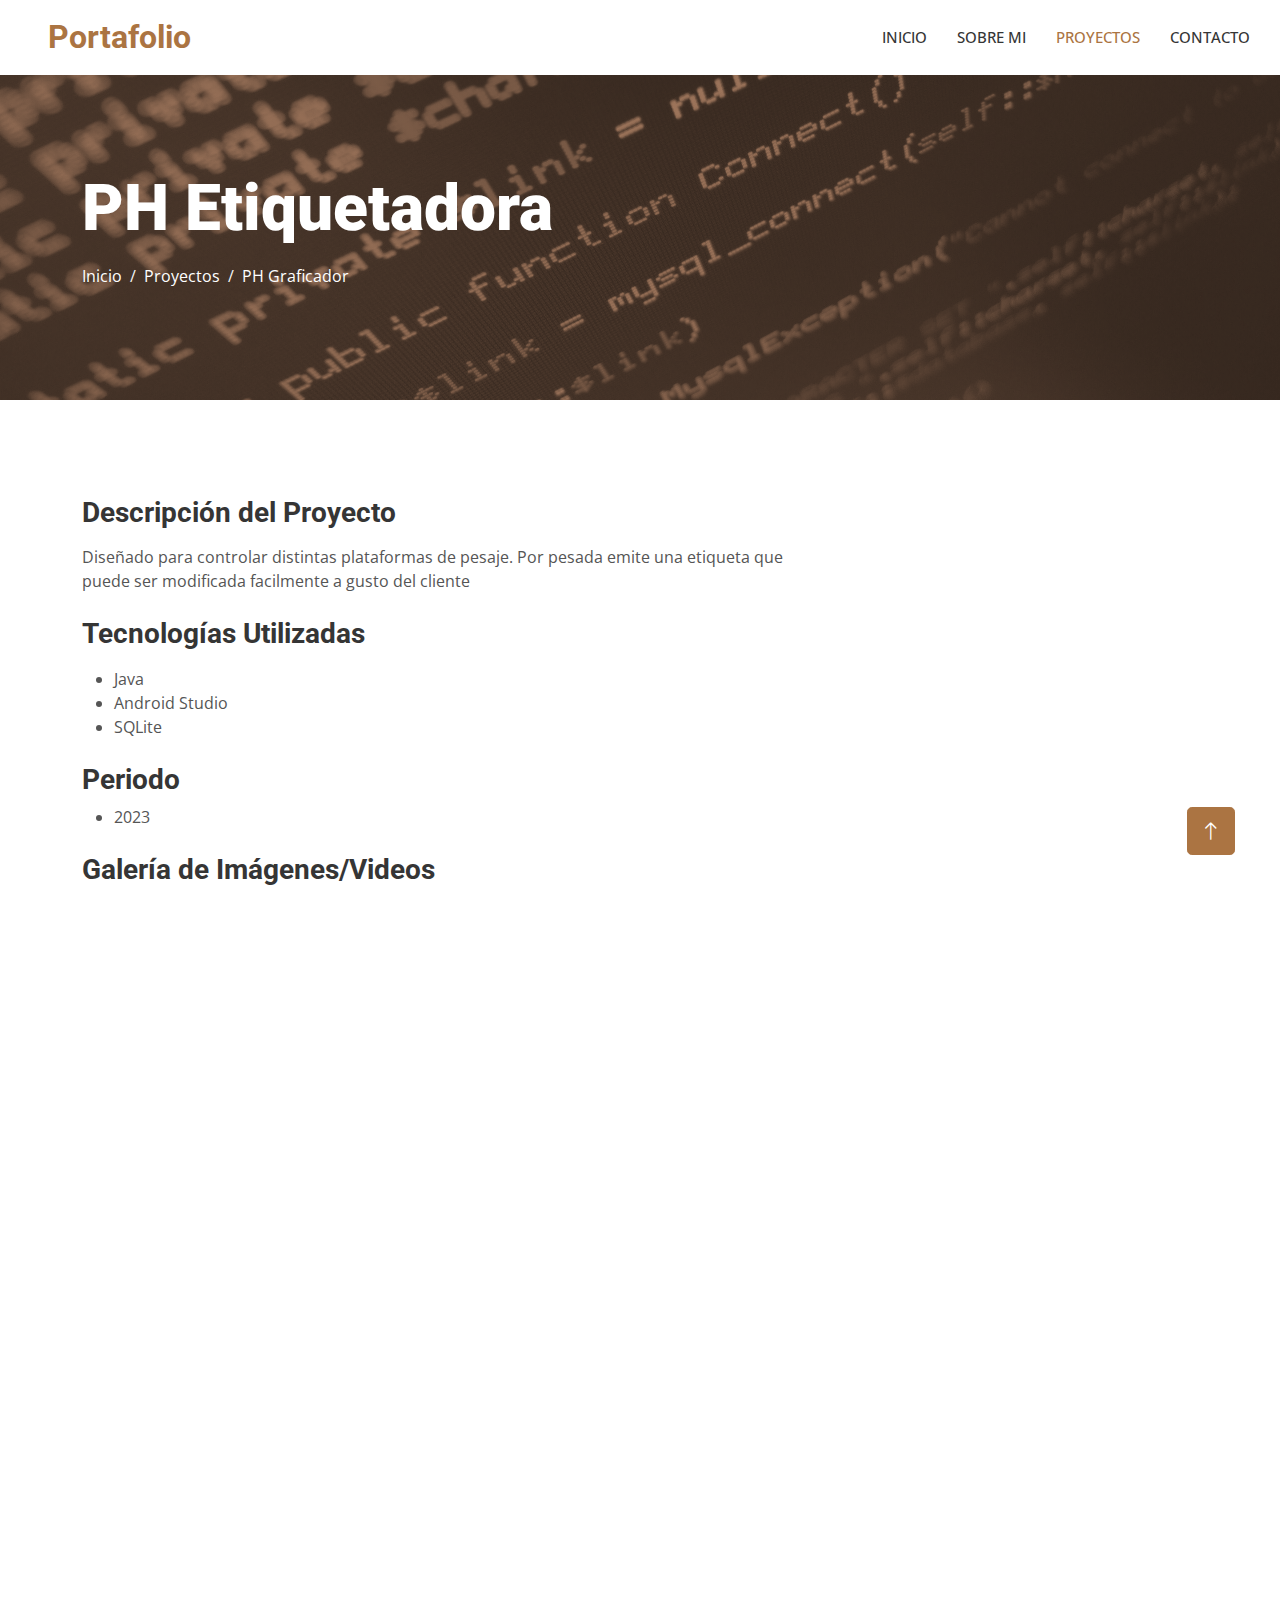
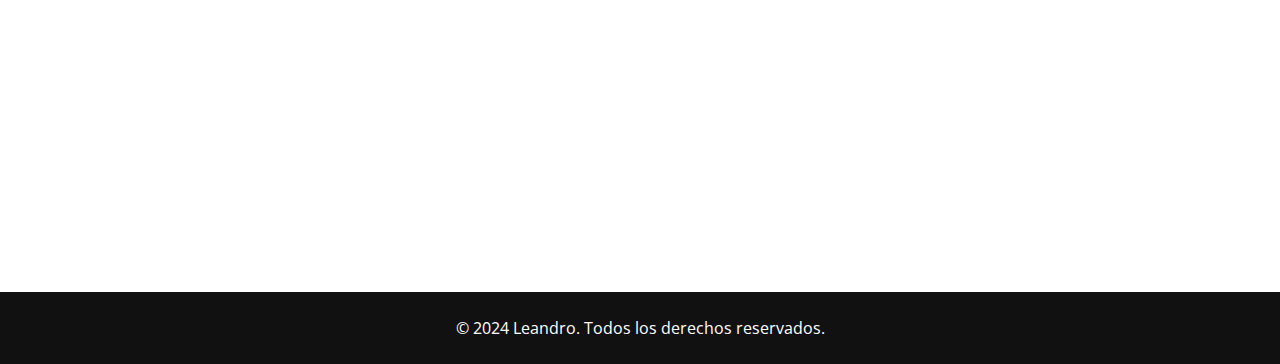
<file: ph-etiquetadora.html>
<!DOCTYPE html>
<html lang="en">

<head>
    <meta charset="utf-8">
    <title>Portafolio - PH Etiquetadora</title>
    <meta content="width=device-width, initial-scale=1.0" name="viewport">
    <meta content="" name="keywords">
    <meta content="" name="description">

    <!-- Favicon -->
    <link href="img/favicon.ico" rel="icon">

    <!-- Google Web Fonts -->
    <link rel="preconnect" href="https://fonts.googleapis.com">
    <link rel="preconnect" href="https://fonts.gstatic.com" crossorigin>
    <link href="https://fonts.googleapis.com/css2?family=Open+Sans:wght@400;500&family=Roboto:wght@500;700;900&display=swap" rel="stylesheet"> 

    <!-- Icon Font Stylesheet -->
    <link href="https://cdnjs.cloudflare.com/ajax/libs/font-awesome/5.10.0/css/all.min.css" rel="stylesheet">
    <link href="https://cdn.jsdelivr.net/npm/bootstrap-icons@1.4.1/font/bootstrap-icons.css" rel="stylesheet">

    <!-- Libraries Stylesheet -->
    <link href="lib/animate/animate.min.css" rel="stylesheet">
    <link href="lib/owlcarousel/assets/owl.carousel.min.css" rel="stylesheet">
    <link href="lib/lightbox/css/lightbox.min.css" rel="stylesheet">

    <!-- Customized Bootstrap Stylesheet -->
    <link href="css/bootstrap.min.css" rel="stylesheet">

    <!-- Template Stylesheet -->
    <link href="css/style.css" rel="stylesheet">
</head>

<body>
    <!-- Spinner Start -->
    <div id="spinner" class="show bg-white position-fixed translate-middle w-100 vh-100 top-50 start-50 d-flex align-items-center justify-content-center">
        <div class="spinner-grow text-primary" style="width: 3rem; height: 3rem;" role="status">
            <span class="sr-only">Loading...</span>
        </div>
    </div>
    <!-- Spinner End -->

    <!-- Navbar Start -->
    <nav class="navbar navbar-expand-lg bg-white navbar-light sticky-top p-0">
        <a href="index.html" class="navbar-brand d-flex align-items-center px-4 px-lg-5">
            <h2 class="m-0 text-primary">Portafolio</h2>
        </a>
        <button type="button" class="navbar-toggler me-4" data-bs-toggle="collapse" data-bs-target="#navbarCollapse">
            <span class="navbar-toggler-icon"></span>
        </button>
        <div class="collapse navbar-collapse" id="navbarCollapse">
            <div class="navbar-nav ms-auto p-4 p-lg-0">
                <a href="index.html" class="nav-item nav-link">Inicio</a>
                <a href="about.html" class="nav-item nav-link">Sobre mi</a>
                <a href="projects.html" class="nav-item nav-link  active">Proyectos</a>
                <a href="contact.html" class="nav-item nav-link">Contacto</a>
            </div>
        </div>
    </nav>
    <!-- Navbar End -->

    <!-- Page Header Start -->
    <div class="container-fluid page-header py-5 mb-5">
        <div class="overlay"></div>
        <div class="container py-5">
            <h1 class="display-3 text-white mb-3 animated slideInDown">PH Etiquetadora</h1>
            <nav aria-label="breadcrumb animated slideInDown">
                <ol class="breadcrumb">
                    <li class="breadcrumb-item"><a class="text-white" href="#">Inicio</a></li>
                    <li class="breadcrumb-item"><a class="text-white" href="#">Proyectos</a></li>
                    <li class="breadcrumb-item text-white active" aria-current="page">PH Graficador</li>
                </ol>
            </nav>
        </div>
    </div>
    <!-- Page Header End -->

    <!-- Project Detail Start -->
    <div class="container-xxl py-5">
        <div class="container">
            <div class="row">
                <div class="col-lg-8 wow fadeInUp" data-wow-delay="0.1s">
                    <div class="mb-4">
                        <h3 class="mb-3">Descripción del Proyecto</h3>
                        <p>Diseñado para controlar distintas plataformas de pesaje. Por pesada emite una etiqueta que puede ser modificada facilmente a gusto del cliente</p>
                    </div>
                    <div class="mb-4">
                        <h3 class="mb-3">Tecnologías Utilizadas</h3>
                        <ul>
                            <li>Java</li>
                            <li>Android Studio</li>
                            <li>SQLite</li>
                        </ul>
                    </div>
                
                    <div class="mb-4">
                        <h3 class="mb3">Periodo</h3>
                        <ul>
                            <li>2023</li>
                        </ul>
                    </div>
                    <div class="mb-4">
                        <h3 class="mb-3">Galería de Imágenes/Videos</h3>
                    </div>
                </div>
            </div>
        </div>
    </div>
    <!-- Project Detail End -->

    <!-- Project Detail End -->
    <div class="container-xxl py-5">
        <div class="container">
       <!-- Team Start -->
       <div class="row g-4 portfolio-container">
        <div class="col-lg-4 col-md-6 portfolio-item wow fadeInUp" data-wow-delay="0.1s">
            <div class="rounded overflow-hidden ">
                <div class="position-relative overflow-hidden rounded-border">
                    <img class="img-fluid w-100" src="img/eti/eti 1.00 9541 1.png" alt="">
                    <div class="portfolio-overlay">
                        <a class="btn btn-square btn-outline-light mx-1" href="img/eti/eti 1.00 9541 1.png" data-lightbox="portfolio"><i class="fa fa-eye"></i></a>
                    
                    </div>
                </div>
            </div>
        </div>
        <div class="col-lg-4 col-md-6 portfolio-item wow fadeInUp" data-wow-delay="0.3s">
            <div class="rounded overflow-hidden">
                <div class="position-relative overflow-hidden rounded-border">
                    <img class="img-fluid w-100" src="img/eti/eti 1.00 9541 2.png" alt="">
                    <div class="portfolio-overlay">
                        <a class="btn btn-square btn-outline-light mx-1" href="img/eti/eti 1.00 9541 2.png" data-lightbox="portfolio"><i class="fa fa-eye"></i></a>
                
                    </div>
                </div>
               
            </div>
        </div>
        <div class="col-lg-4 col-md-6 portfolio-item wow fadeInUp" data-wow-delay="0.3s">
            <div class="rounded overflow-hidden">
                <div class="position-relative overflow-hidden rounded-border">
                    <img class="img-fluid w-100" src="img/eti/eti 1.00 9541 3.png" alt="">
                    <div class="portfolio-overlay">
                        <a class="btn btn-square btn-outline-light mx-1" href="img/eti/eti 1.00 9541 3.png" data-lightbox="portfolio"><i class="fa fa-eye"></i></a>
                
                    </div>
                </div>
               
            </div>
        </div>

        <div class="col-lg-4 col-md-6 portfolio-item wow fadeInUp" data-wow-delay="0.3s">
            <div class="rounded overflow-hidden">
                <div class="position-relative overflow-hidden rounded-border">
                    <img class="img-fluid w-100" src="img/eti/eti 1.00 9541 4.png" alt="">
                    <div class="portfolio-overlay">
                        <a class="btn btn-square btn-outline-light mx-1" href="img/eti/eti 1.00 9541 4.png" data-lightbox="portfolio"><i class="fa fa-eye"></i></a>
                
                    </div>
                </div>
               
            </div>
        </div>

        <div class="col-lg-4 col-md-6 portfolio-item wow fadeInUp" data-wow-delay="0.3s">
            <div class="rounded overflow-hidden">
                <div class="position-relative overflow-hidden rounded-border">
                    <img class="img-fluid w-100" src="img/eti/eti 1.00 9541 5.png" alt="">
                    <div class="portfolio-overlay">
                        <a class="btn btn-square btn-outline-light mx-1" href="img/eti/eti 1.00 9541 5.png" data-lightbox="portfolio"><i class="fa fa-eye"></i></a>
                
                    </div>
                </div>
               
            </div>
        </div>

    </div>
</div>
</div>
    <!-- Team End -->


    <!-- Footer Start -->
    <div class="container-fluid bg-dark text-light footer mt-5 pt-5 wow fadeIn" data-wow-delay="0.1s">
        <div class="container py-5">
            <div class="row g-5">
                <div class="col-lg-3 col-md-6">
                    <h4 class="text-white mb-4">Contacto</h4>
                    <p class="mb-2"><i class="fa fa-map-marker-alt me-3"></i>Buenos Aires, Argentina</p>
                    <p class="mb-2"><i class="fa fa-phone-alt me-3"></i>+1161932643</p>
                    <p class="mb-2"><i class="fa fa-envelope me-3"></i>leandro160301@gmail.com</p>
                    <div class="d-flex pt-2">
                        <a class="btn btn-square btn-outline-light me-0" href="https://www.linkedin.com/in/leandro-marcos-bartolome-43b656283/"><i class="fab fa-linkedin-in"></i></a>
                    </div>
                </div>
            </div>
        </div>

    </div>
    <!-- Footer End -->
    <div class="container-fluid text-white py-4" style="background: #111111;">
        <div class="container text-center">
            <p class="mb-0">&copy; 2024 Leandro. Todos los derechos reservados.</p>
        </div>
    </div>
    <!-- Back to Top -->
    <a href="#" class="btn btn-lg btn-primary btn-lg-square back-to-top"><i class="bi bi-arrow-up"></i></a>

    <!-- JavaScript Libraries -->
    <script src="https://code.jquery.com/jquery-3.4.1.min.js"></script>
    <script src="https://cdn.jsdelivr.net/npm/bootstrap@5.0.0/dist/js/bootstrap.bundle.min.js"></script>
    <script src="lib/wow/wow.min.js"></script>
    <script src="lib/easing/easing.min.js"></script>
    <script src="lib/waypoints/waypoints.min.js"></script>
    <script src="lib/owlcarousel/owl.carousel.min.js"></script>
    <script src="lib/lightbox/js/lightbox.min.js"></script>

    <!-- Template Javascript -->
    <script src="js/main.js"></script>
</body>

</html>
</file>
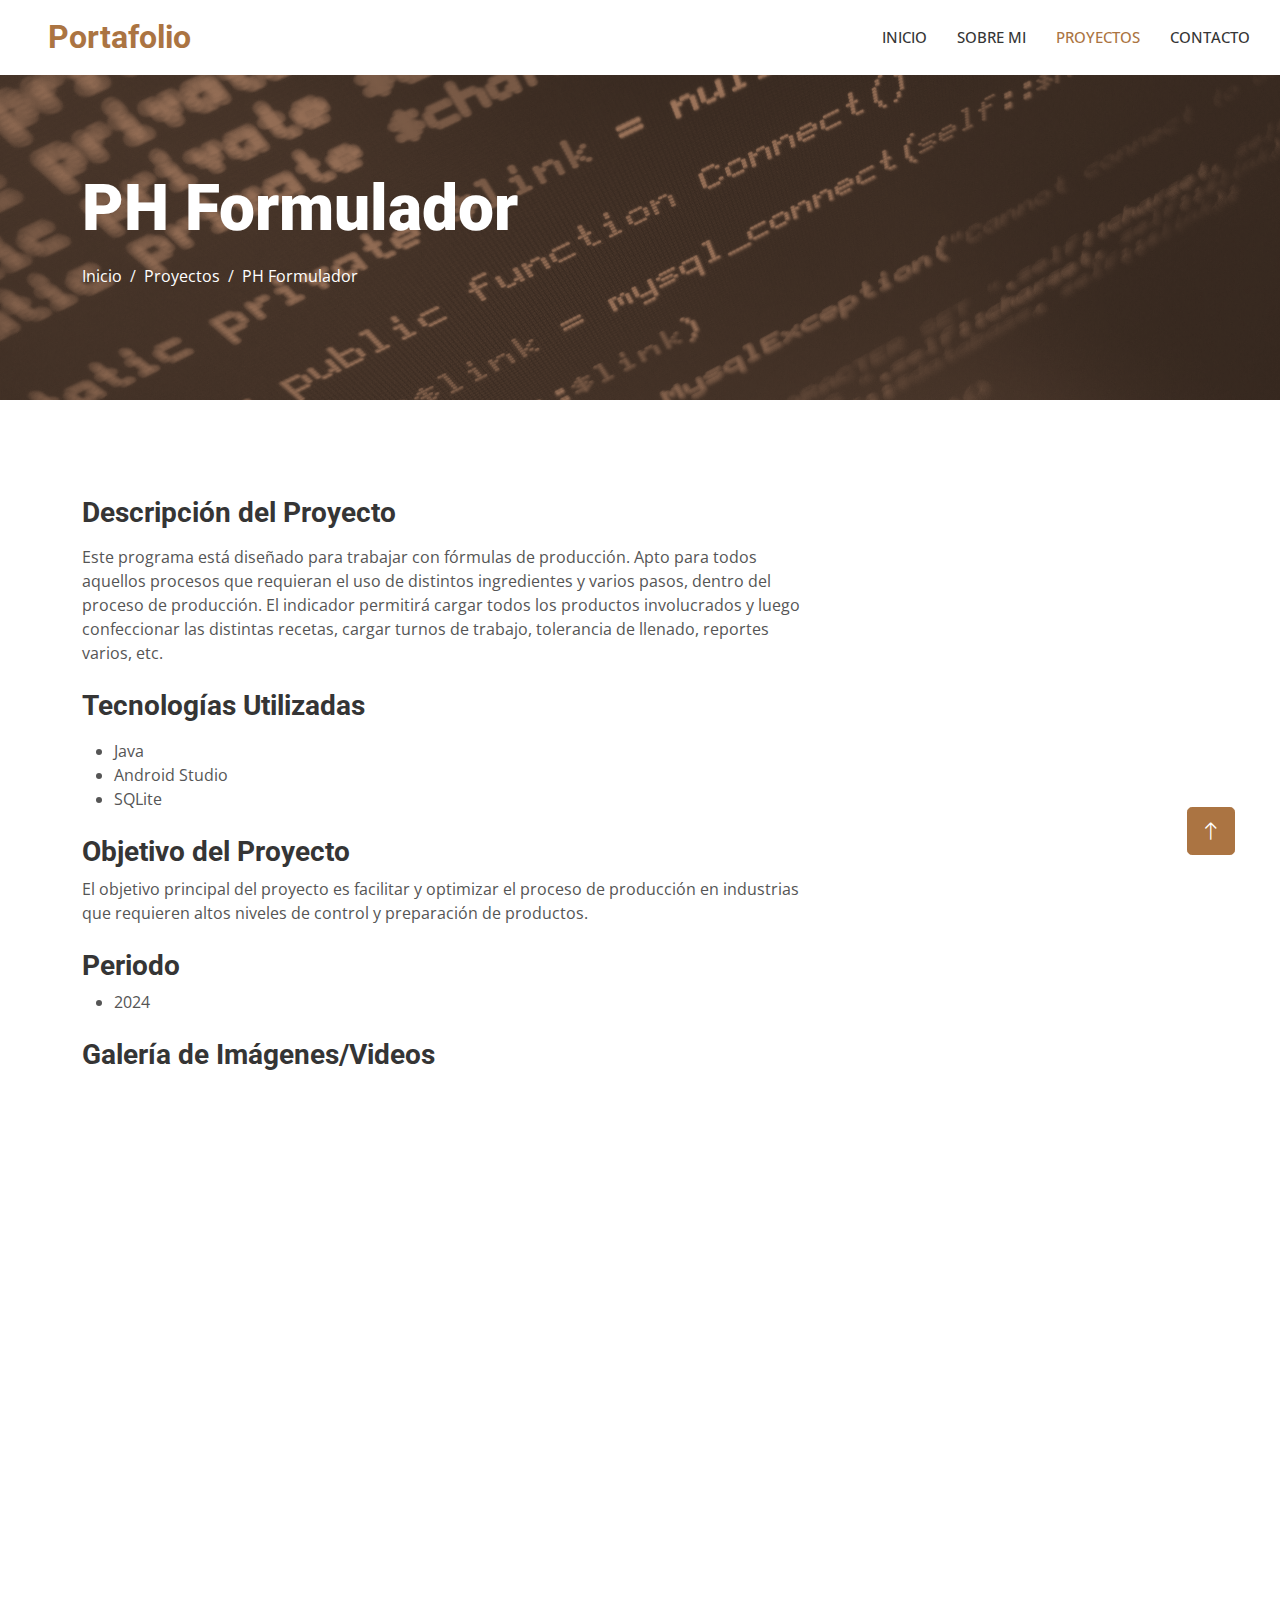
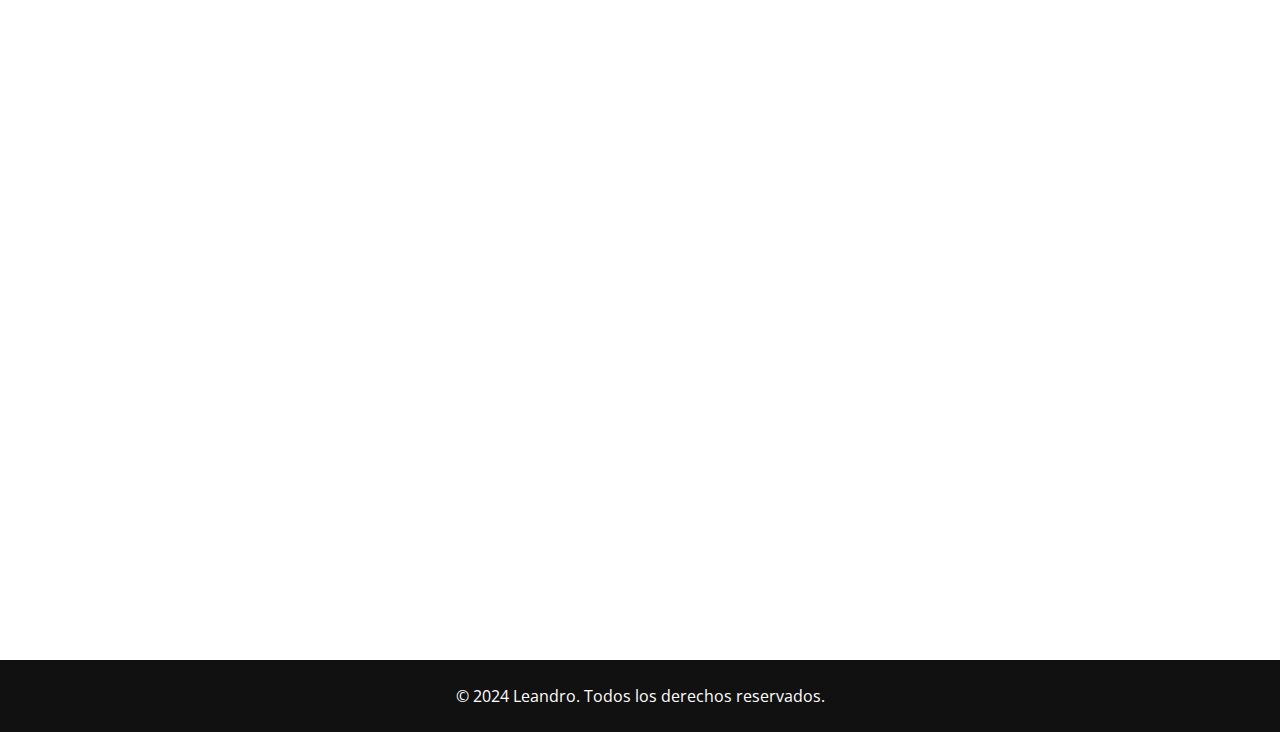
<file: ph-formulador.html>
<!DOCTYPE html>
<html lang="en">

<head>
    <meta charset="utf-8">
    <title>Portafolio - PH Formulador</title>
    <meta content="width=device-width, initial-scale=1.0" name="viewport">
    <meta content="" name="keywords">
    <meta content="" name="description">

    <!-- Favicon -->
    <link href="img/favicon.ico" rel="icon">

    <!-- Google Web Fonts -->
    <link rel="preconnect" href="https://fonts.googleapis.com">
    <link rel="preconnect" href="https://fonts.gstatic.com" crossorigin>
    <link href="https://fonts.googleapis.com/css2?family=Open+Sans:wght@400;500&family=Roboto:wght@500;700;900&display=swap" rel="stylesheet"> 

    <!-- Icon Font Stylesheet -->
    <link href="https://cdnjs.cloudflare.com/ajax/libs/font-awesome/5.10.0/css/all.min.css" rel="stylesheet">
    <link href="https://cdn.jsdelivr.net/npm/bootstrap-icons@1.4.1/font/bootstrap-icons.css" rel="stylesheet">

    <!-- Libraries Stylesheet -->
    <link href="lib/animate/animate.min.css" rel="stylesheet">
    <link href="lib/owlcarousel/assets/owl.carousel.min.css" rel="stylesheet">
    <link href="lib/lightbox/css/lightbox.min.css" rel="stylesheet">

    <!-- Customized Bootstrap Stylesheet -->
    <link href="css/bootstrap.min.css" rel="stylesheet">

    <!-- Template Stylesheet -->
    <link href="css/style.css" rel="stylesheet">
</head>

<body>
    <!-- Spinner Start -->
    <div id="spinner" class="show bg-white position-fixed translate-middle w-100 vh-100 top-50 start-50 d-flex align-items-center justify-content-center">
        <div class="spinner-grow text-primary" style="width: 3rem; height: 3rem;" role="status">
            <span class="sr-only">Loading...</span>
        </div>
    </div>
    <!-- Spinner End -->

    <!-- Navbar Start -->
    <nav class="navbar navbar-expand-lg bg-white navbar-light sticky-top p-0">
        <a href="index.html" class="navbar-brand d-flex align-items-center px-4 px-lg-5">
            <h2 class="m-0 text-primary">Portafolio</h2>
        </a>
        <button type="button" class="navbar-toggler me-4" data-bs-toggle="collapse" data-bs-target="#navbarCollapse">
            <span class="navbar-toggler-icon"></span>
        </button>
        <div class="collapse navbar-collapse" id="navbarCollapse">
            <div class="navbar-nav ms-auto p-4 p-lg-0">
                <a href="index.html" class="nav-item nav-link">Inicio</a>
                <a href="about.html" class="nav-item nav-link">Sobre mi</a>
                <a href="projects.html" class="nav-item nav-link  active">Proyectos</a>
                <a href="contact.html" class="nav-item nav-link">Contacto</a>
            </div>
        </div>
    </nav>
    <!-- Navbar End -->

    <!-- Page Header Start -->
    <div class="container-fluid page-header py-5 mb-5">
        <div class="overlay"></div>
        <div class="container py-5">
            <h1 class="display-3 text-white mb-3 animated slideInDown">PH Formulador</h1>
            <nav aria-label="breadcrumb animated slideInDown">
                <ol class="breadcrumb">
                    <li class="breadcrumb-item"><a class="text-white" href="#">Inicio</a></li>
                    <li class="breadcrumb-item"><a class="text-white" href="#">Proyectos</a></li>
                    <li class="breadcrumb-item text-white active" aria-current="page">PH Formulador</li>
                </ol>
            </nav>
        </div>
    </div>
    <!-- Page Header End -->

    <!-- Project Detail Start -->
    <div class="container-xxl py-5">
        <div class="container">
            <div class="row">
                <div class="col-lg-8 wow fadeInUp" data-wow-delay="0.1s">
                    <div class="mb-4">
                        <h3 class="mb-3">Descripción del Proyecto</h3>
                        <p>Este programa está diseñado para trabajar con fórmulas de producción. Apto para todos aquellos procesos que requieran el uso de distintos ingredientes y varios pasos, dentro del proceso de producción. El indicador permitirá cargar todos los productos involucrados y luego confeccionar las distintas recetas, cargar turnos de trabajo, tolerancia de llenado, reportes varios, etc.</p>
                    </div>
                    <div class="mb-4">
                        <h3 class="mb-3">Tecnologías Utilizadas</h3>
                        <ul>
                            <li>Java</li>
                            <li>Android Studio</li>
                            <li>SQLite</li>
                        </ul>
                    </div>
                    <div class="mb-4">
                        <h3 class="mb3">Objetivo del Proyecto</h3>
                        <p>El objetivo principal del proyecto es facilitar y optimizar el proceso de producción en industrias que requieren altos niveles de control y preparación de productos.</p>
                    </div>
                    <div class="mb-4">
                        <h3 class="mb3">Periodo</h3>
                        <ul>
                            <li>2024</li>
                        </ul>
                    </div>
                    <div class="mb-4">
                        <h3 class="mb-3">Galería de Imágenes/Videos</h3>
                    </div>
                </div>
            </div>
        </div>
    </div>
    <!-- Project Detail End -->
    <div class="container-xxl py-5">
        <div class="container">
       <!-- Team Start -->
       <div class="row g-4 portfolio-container">
        <div class="col-lg-4 col-md-6 portfolio-item wow fadeInUp" data-wow-delay="0.1s">
            <div class="rounded overflow-hidden ">
                <div class="position-relative overflow-hidden rounded-border">
                    <img class="img-fluid w-100" src="img/frm/PH 470 FRM 1.00.png" alt="">
                    <div class="portfolio-overlay">
                        <a class="btn btn-square btn-outline-light mx-1" href="img/frm/PH 470 FRM 1.00.png" data-lightbox="portfolio"><i class="fa fa-eye"></i></a>
                    
                    </div>
                </div>
            </div>
        </div>
        <div class="col-lg-4 col-md-6 portfolio-item wow fadeInUp" data-wow-delay="0.3s">
            <div class="rounded overflow-hidden">
                <div class="position-relative overflow-hidden rounded-border">
                    <img class="img-fluid w-100" src="img/frm/PH 470 FRM 1.00 2.png" alt="">
                    <div class="portfolio-overlay">
                        <a class="btn btn-square btn-outline-light mx-1" href="img/frm/PH 470 FRM 1.00 2.png" data-lightbox="portfolio"><i class="fa fa-eye"></i></a>
                
                    </div>
                </div>
               
            </div>
        </div>

        <div class="col-lg-4 col-md-6 portfolio-item wow fadeInUp" data-wow-delay="0.3s">
            <div class="rounded overflow-hidden">
                <div class="position-relative overflow-hidden rounded-border">
                    <img class="img-fluid w-100" src="img/frm/PH 470 FRM 1.00 3.png" alt="">
                    <div class="portfolio-overlay">
                        <a class="btn btn-square btn-outline-light mx-1" href="img/frm/PH 470 FRM 1.00 3.png" data-lightbox="portfolio"><i class="fa fa-eye"></i></a>
                    
                    </div>
                </div>
            
            </div>
        </div>

        <div class="col-lg-4 col-md-6 portfolio-item wow fadeInUp" data-wow-delay="0.3s">
            <div class="rounded overflow-hidden">
                <div class="position-relative overflow-hidden rounded-border">
                    <img class="img-fluid w-100" src="img/frm/PH 470 FRM 1.00 4.png" alt="">
                    <div class="portfolio-overlay">
                        <a class="btn btn-square btn-outline-light mx-1" href="img/frm/PH 470 FRM 1.00 4.png" data-lightbox="portfolio"><i class="fa fa-eye"></i></a>
                     
                    </div>
                </div>
            
            </div>
        </div>


        <div class="col-lg-4 col-md-6 portfolio-item wow fadeInUp" data-wow-delay="0.3s">
            <div class="rounded overflow-hidden">
                <div class="position-relative overflow-hidden rounded-border">
                    <img class="img-fluid w-100" src="img/frm/PH 470 FRM 1.00 5.png" alt="">
                    <div class="portfolio-overlay">
                        <a class="btn btn-square btn-outline-light mx-1" href="img/frm/PH 470 FRM 1.00 5.png" data-lightbox="portfolio"><i class="fa fa-eye"></i></a>
                    
                    </div>
                </div>
                
            </div>
        </div>


        <div class="col-lg-4 col-md-6 portfolio-item wow fadeInUp" data-wow-delay="0.3s">
            <div class="rounded overflow-hidden">
                <div class="position-relative overflow-hidden rounded-border">
                    <img class="img-fluid w-100" src="img/frm/PH 470 FRM 1.00 6.png" alt="">
                    <div class="portfolio-overlay">
                        <a class="btn btn-square btn-outline-light mx-1" href="img/frm/PH 470 FRM 1.00 6.png" data-lightbox="portfolio"><i class="fa fa-eye"></i></a>
                    
                    </div>
                </div>
                
            </div>
        </div>
        <div class="col-lg-4 col-md-6 portfolio-item wow fadeInUp" data-wow-delay="0.3s">
            <div class="rounded overflow-hidden ">
                <div class="position-relative overflow-hidden rounded-border">
                    <img class="img-fluid w-100" src="img/frm/PH 470 FRM 1.00 7.png" alt="">
                    <div class="portfolio-overlay">
                        <a class="btn btn-square btn-outline-light mx-1" href="img/frm/PH 470 FRM 1.00 7.png" data-lightbox="portfolio"><i class="fa fa-eye"></i></a>
                    
                    </div>
                </div>
              
            </div>
        </div>
        <div class="col-lg-4 col-md-6 portfolio-item wow fadeInUp" data-wow-delay="0.3s">
            <div class="rounded overflow-hidden ">
                <div class="position-relative overflow-hidden rounded-border">
                    <img class="img-fluid w-100" src="img/frm/PH 470 FRM 1.00 8.png" alt="">
                    <div class="portfolio-overlay">
                        <a class="btn btn-square btn-outline-light mx-1" href="img/frm/PH 470 FRM 1.00 8.png" data-lightbox="portfolio"><i class="fa fa-eye"></i></a>
                    
                    </div>
                </div>
                
            </div>
        </div>
        <div class="col-lg-4 col-md-6 portfolio-item wow fadeInUp" data-wow-delay="0.5s">
            <div class="rounded overflow-hidden">
                <div class="position-relative overflow-hidden rounded-border">
                    <img class="img-fluid w-100" src="img/frm/PH 470 FRM 1.00 9.png" alt="">
                    <div class="portfolio-overlay">
                        <a class="btn btn-square btn-outline-light mx-1" href="img/frm/PH 470 FRM 1.00 9.png" data-lightbox="portfolio"><i class="fa fa-eye"></i></a>
                    
                    </div>
                </div>
            
            </div>
        </div>
        <div class="col-lg-4 col-md-6 portfolio-item wow fadeInUp" data-wow-delay="0.5s">
            <div class="rounded overflow-hidden">
                <div class="position-relative overflow-hidden rounded-border">
                    <img class="img-fluid w-100" src="img/frm/PH 470 FRM 1.00 10.png" alt="">
                    <div class="portfolio-overlay">
                        <a class="btn btn-square btn-outline-light mx-1" href="img/frm/PH 470 FRM 1.00 10.png" data-lightbox="portfolio"><i class="fa fa-eye"></i></a>
                    
                    </div>
                </div>
                
            </div>
        </div>    

        <div class="col-lg-4 col-md-6 portfolio-item wow fadeInUp" data-wow-delay="0.5s">
            <div class="rounded overflow-hidden">
                <div class="position-relative overflow-hidden rounded-border">
                    <img class="img-fluid w-100" src="img/frm/PH 470 FRM 1.00 11.png" alt="">
                    <div class="portfolio-overlay">
                        <a class="btn btn-square btn-outline-light mx-1" href="img/frm/PH 470 FRM 1.00 11.png" data-lightbox="portfolio"><i class="fa fa-eye"></i></a>
                   
                    </div>
                </div>
            
            </div>
        </div>

        <div class="col-lg-4 col-md-6 portfolio-item wow fadeInUp" data-wow-delay="0.5s">
            <div class="rounded overflow-hidden">
                <div class="position-relative overflow-hidden rounded-border">
                    <img class="img-fluid w-100" src="img/frm/PH 470 FRM 1.00 12.png" alt="">
                    <div class="portfolio-overlay">
                        <a class="btn btn-square btn-outline-light mx-1" href="img/frm/PH 470 FRM 1.00 12.png" data-lightbox="portfolio"><i class="fa fa-eye"></i></a>
                   
                    </div>
                </div>
            
            </div>
        </div>
        <div class="col-lg-4 col-md-6 portfolio-item wow fadeInUp" data-wow-delay="0.5s">
            <div class="rounded overflow-hidden">
                <div class="position-relative overflow-hidden rounded-border">
                    <img class="img-fluid w-100" src="img/frm/PH 470 FRM 1.00 13.png" alt="">
                    <div class="portfolio-overlay">
                        <a class="btn btn-square btn-outline-light mx-1" href="img/frm/PH 470 FRM 1.00 13.png" data-lightbox="portfolio"><i class="fa fa-eye"></i></a>
                   
                    </div>
                </div>
            
            </div>
        </div>
        <div class="col-lg-4 col-md-6 portfolio-item wow fadeInUp" data-wow-delay="0.5s">
            <div class="rounded overflow-hidden">
                <div class="position-relative overflow-hidden rounded-border">
                    <img class="img-fluid w-100" src="img/frm/PH 470 FRM 1.00 14.png" alt="">
                    <div class="portfolio-overlay">
                        <a class="btn btn-square btn-outline-light mx-1" href="img/frm/PH 470 FRM 1.00 14.png" data-lightbox="portfolio"><i class="fa fa-eye"></i></a>
                   
                    </div>
                </div>
            
            </div>
        </div>
        <div class="col-lg-4 col-md-6 portfolio-item wow fadeInUp" data-wow-delay="0.5s">
            <div class="rounded overflow-hidden">
                <div class="position-relative overflow-hidden rounded-border">
                    <img class="img-fluid w-100" src="img/frm/PH 470 FRM 1.00 15.png" alt="">
                    <div class="portfolio-overlay">
                        <a class="btn btn-square btn-outline-light mx-1" href="img/frm/PH 470 FRM 1.00 15.png" data-lightbox="portfolio"><i class="fa fa-eye"></i></a>
                   
                    </div>
                </div>
            
            </div>
        </div>
        <div class="col-lg-4 col-md-6 portfolio-item wow fadeInUp" data-wow-delay="0.5s">
            <div class="rounded overflow-hidden">
                <div class="position-relative overflow-hidden rounded-border">
                    <img class="img-fluid w-100" src="img/frm/PH 470 FRM 1.00 16.png" alt="">
                    <div class="portfolio-overlay">
                        <a class="btn btn-square btn-outline-light mx-1" href="img/frm/PH 470 FRM 1.00 16.png" data-lightbox="portfolio"><i class="fa fa-eye"></i></a>
                   
                    </div>
                </div>
            
            </div>
        </div>
        <div class="col-lg-4 col-md-6 portfolio-item wow fadeInUp" data-wow-delay="0.5s">
            <div class="rounded overflow-hidden">
                <div class="position-relative overflow-hidden rounded-border">
                    <img class="img-fluid w-100" src="img/frm/PH 470 FRM 1.00 17.png" alt="">
                    <div class="portfolio-overlay">
                        <a class="btn btn-square btn-outline-light mx-1" href="img/frm/PH 470 FRM 1.00 17.png" data-lightbox="portfolio"><i class="fa fa-eye"></i></a>
                   
                    </div>
                </div>
            
            </div>
        </div>
        <div class="col-lg-4 col-md-6 portfolio-item wow fadeInUp" data-wow-delay="0.5s">
            <div class="rounded overflow-hidden">
                <div class="position-relative overflow-hidden rounded-border">
                    <img class="img-fluid w-100" src="img/frm/PH 470 FRM 1.00 18.png" alt="">
                    <div class="portfolio-overlay">
                        <a class="btn btn-square btn-outline-light mx-1" href="img/frm/PH 470 FRM 1.00 18.png" data-lightbox="portfolio"><i class="fa fa-eye"></i></a>
                   
                    </div>
                </div>
            
            </div>
        </div>
        <div class="col-lg-4 col-md-6 portfolio-item wow fadeInUp" data-wow-delay="0.5s">
            <div class="rounded overflow-hidden">
                <div class="position-relative overflow-hidden rounded-border">
                    <img class="img-fluid w-100" src="img/frm/PH 470 FRM 1.00 19.png" alt="">
                    <div class="portfolio-overlay">
                        <a class="btn btn-square btn-outline-light mx-1" href="img/frm/PH 470 FRM 1.00 19.png" data-lightbox="portfolio"><i class="fa fa-eye"></i></a>
                   
                    </div>
                </div>
            
            </div>
        </div>
        <div class="col-lg-4 col-md-6 portfolio-item wow fadeInUp" data-wow-delay="0.5s">
            <div class="rounded overflow-hidden">
                <div class="position-relative overflow-hidden rounded-border">
                    <img class="img-fluid w-100" src="img/frm/PH 470 FRM 1.00 20.png" alt="">
                    <div class="portfolio-overlay">
                        <a class="btn btn-square btn-outline-light mx-1" href="img/frm/PH 470 FRM 1.00 20.png" data-lightbox="portfolio"><i class="fa fa-eye"></i></a>
                   
                    </div>
                </div>
            
            </div>
        </div>
        <div class="col-lg-4 col-md-6 portfolio-item wow fadeInUp" data-wow-delay="0.5s">
            <div class="rounded overflow-hidden">
                <div class="position-relative overflow-hidden rounded-border">
                    <img class="img-fluid w-100" src="img/frm/PH 470 FRM 1.00 21.png" alt="">
                    <div class="portfolio-overlay">
                        <a class="btn btn-square btn-outline-light mx-1" href="img/frm/PH 470 FRM 1.00 21.png" data-lightbox="portfolio"><i class="fa fa-eye"></i></a>
                   
                    </div>
                </div>
            
            </div>
        </div>
        <div class="col-lg-4 col-md-6 portfolio-item wow fadeInUp" data-wow-delay="0.5s">
            <div class="rounded overflow-hidden">
                <div class="position-relative overflow-hidden rounded-border">
                    <img class="img-fluid w-100" src="img/frm/PH 470 FRM 1.00 22.png" alt="">
                    <div class="portfolio-overlay">
                        <a class="btn btn-square btn-outline-light mx-1" href="img/frm/PH 470 FRM 1.00 22.png" data-lightbox="portfolio"><i class="fa fa-eye"></i></a>
                   
                    </div>
                </div>
            
            </div>
        </div>
        <div class="col-lg-4 col-md-6 portfolio-item wow fadeInUp" data-wow-delay="0.5s">
            <div class="rounded overflow-hidden">
                <div class="position-relative overflow-hidden rounded-border">
                    <img class="img-fluid w-100" src="img/frm/PH 470 FRM 1.00 23.png" alt="">
                    <div class="portfolio-overlay">
                        <a class="btn btn-square btn-outline-light mx-1" href="img/frm/PH 470 FRM 1.00 23.png" data-lightbox="portfolio"><i class="fa fa-eye"></i></a>
                   
                    </div>
                </div>
            
            </div>
        </div>
        <div class="col-lg-4 col-md-6 portfolio-item wow fadeInUp" data-wow-delay="0.5s">
            <div class="rounded overflow-hidden">
                <div class="position-relative overflow-hidden rounded-border">
                    <img class="img-fluid w-100" src="img/frm/PH 470 FRM 1.00 24.png" alt="">
                    <div class="portfolio-overlay">
                        <a class="btn btn-square btn-outline-light mx-1" href="img/frm/PH 470 FRM 1.00 24.png" data-lightbox="portfolio"><i class="fa fa-eye"></i></a>
                   
                    </div>
                </div>
            
            </div>
        </div>
        <div class="col-lg-4 col-md-6 portfolio-item wow fadeInUp" data-wow-delay="0.5s">
            <div class="rounded overflow-hidden">
                <div class="position-relative overflow-hidden rounded-border">
                    <img class="img-fluid w-100" src="img/frm/PH 470 FRM 1.00 25.png" alt="">
                    <div class="portfolio-overlay">
                        <a class="btn btn-square btn-outline-light mx-1" href="img/frm/PH 470 FRM 1.00 25.png" data-lightbox="portfolio"><i class="fa fa-eye"></i></a>
                   
                    </div>
                </div>
            
            </div>
        </div>
        <div class="col-lg-4 col-md-6 portfolio-item wow fadeInUp" data-wow-delay="0.5s">
            <div class="rounded overflow-hidden">
                <div class="position-relative overflow-hidden rounded-border">
                    <img class="img-fluid w-100" src="img/frm/PH 470 FRM 1.00 26.png" alt="">
                    <div class="portfolio-overlay">
                        <a class="btn btn-square btn-outline-light mx-1" href="img/frm/PH 470 FRM 1.00 26.png" data-lightbox="portfolio"><i class="fa fa-eye"></i></a>
                   
                    </div>
                </div>
            
            </div>
        </div>
    </div>
</div>
</div>
    <!-- Team End -->


    <!-- Footer Start -->
    <div class="container-fluid bg-dark text-light footer mt-5 pt-5 wow fadeIn" data-wow-delay="0.1s">
        <div class="container py-5">
            <div class="row g-5">
                <div class="col-lg-3 col-md-6">
                    <h4 class="text-white mb-4">Contacto</h4>
                    <p class="mb-2"><i class="fa fa-map-marker-alt me-3"></i>Buenos Aires, Argentina</p>
                    <p class="mb-2"><i class="fa fa-phone-alt me-3"></i>+1161932643</p>
                    <p class="mb-2"><i class="fa fa-envelope me-3"></i>leandro160301@gmail.com</p>
                    <div class="d-flex pt-2">
                        <a class="btn btn-square btn-outline-light me-0" href="https://www.linkedin.com/in/leandro-marcos-bartolome-43b656283/"><i class="fab fa-linkedin-in"></i></a>
                    </div>
                </div>
            </div>
        </div>
      
    </div>
    <!-- Footer End -->
    <div class="container-fluid text-white py-4" style="background: #111111;">
        <div class="container text-center">
            <p class="mb-0">&copy; 2024 Leandro. Todos los derechos reservados.</p>
        </div>
    </div>
    <!-- Back to Top -->
    <a href="#" class="btn btn-lg btn-primary btn-lg-square back-to-top"><i class="bi bi-arrow-up"></i></a>

    <!-- JavaScript Libraries -->
    <script src="https://code.jquery.com/jquery-3.4.1.min.js"></script>
    <script src="https://cdn.jsdelivr.net/npm/bootstrap@5.0.0/dist/js/bootstrap.bundle.min.js"></script>
    <script src="lib/wow/wow.min.js"></script>
    <script src="lib/easing/easing.min.js"></script>
    <script src="lib/waypoints/waypoints.min.js"></script>
    <script src="lib/owlcarousel/owl.carousel.min.js"></script>
    <script src="lib/lightbox/js/lightbox.min.js"></script>
    <script src="js/app.js"></script>
    <!-- Template Javascript -->
    <script src="js/main.js"></script>
</body>

</html>
</file>
<file: css/style.css>
.body2 {
    margin: 0;
    background-color: #1d1d1e;
    font-family: "Roboto", sans-serif;
  }
  
  * {
    outline: none;
  }
  
  .timeline-carousel {
    padding: 50px 6.9444% 90px 6.9444%;
    position: relative;
    overflow: hidden;
  }
  .timeline-carousel:after, .timeline-carousel:before {
    content: "";
    position: absolute;
    display: block;
    top: 0;
    height: 100%;
    width: 6.9444%;
    background-color: #1d1d1e;
    z-index: 3;
    width: 6.9444%;
  }
  .timeline-carousel:after {
    left: 0;
  }
  .timeline-carousel:before {
    right: 0;
    opacity: 0;
  }
  .timeline-carousel .slick-list {
    overflow: visible;
  }
  .timeline-carousel .slick-dots {
    bottom: -73px;
  }
  
  .timeline-carousel__image {
    padding-right: 30px;
  }
  .timeline-carousel__item {
    cursor: pointer;
  }
  .timeline-carousel__item .media-wrapper {
    border-radius: 20px;
    border: 1px solid gold;
    opacity: 0.4;
    padding-bottom: 71.4%;
    -webkit-transition: all 0.4s cubic-bezier(0.55, 0.085, 0.68, 0.53);
    -o-transition: all 0.4s cubic-bezier(0.55, 0.085, 0.68, 0.53);
    transition: all 0.4s cubic-bezier(0.55, 0.085, 0.68, 0.53);
  }
  .timeline-carousel__item:last-child .timeline-carousel__item-inner:after {
    width: calc(100% - 30px);
  }
  .timeline-carousel__item-inner {
    position: relative;
    padding-top: 45px;
  }
  .timeline-carousel__item-inner:after {
    position: absolute;
    width: 100%;
    top: 45px;
    left: 0;
    content: "";
    border-bottom: 1px solid rgba(255, 255, 255, 0.2);
  }
  .timeline-carousel__item-inner .year {
    font-size: 46px;
    line-height: 36px;
    color: white;
    display: table;
    letter-spacing: -1px;
    padding-right: 10px;
    background-color: #1d1d1e;
    z-index: 1;
    position: relative;
    margin: -15px 0 20px;
    font-weight: 900;
  }
  .timeline-carousel__item-inner .year:after {
    content: "";
    position: absolute;
    display: block;
    left: -10px;
    top: 0;
    height: 100%;
    width: 10px;
    background-color: #1d1d1e;
    z-index: 3;
  }
  .timeline-carousel__item-inner .month {
    font-size: 21px;
    text-transform: uppercase;
    color: #b38c52;
    display: block;
    margin-bottom: 10px;
    font-weight: 900;
  }
  .timeline-carousel__item-inner p {
    font-size: 23px;
    line-height: 24px;
    color: white;
    width: 80%;
    font-weight: 400;
    margin-bottom: 15px;
  }
  .timeline-carousel__item-inner .read-more {
    font-size: 22px;
    color: rgb(255, 255, 255);
    display: table;
    margin-bottom: 10px;
    font-weight: 600;
    text-decoration: none;
    position: relative;
  }
  .timeline-carousel__item-inner .read-more:after {
    content: "";
    position: absolute;
    left: 0;
    bottom: -4px;
    width: 0;
    border-bottom: 2px solid rgb(255, 255, 255);
    -webkit-transition: all 0.2s cubic-bezier(0.55, 0.085, 0.68, 0.53);
    -o-transition: all 0.2s cubic-bezier(0.55, 0.085, 0.68, 0.53);
    transition: all 0.2s cubic-bezier(0.55, 0.085, 0.68, 0.53);
  }
  .timeline-carousel__item-inner .read-more:hover:after {
    width: 100%;
  }
  .timeline-carousel__item-inner .pointer {
    height: 29px;
    position: relative;
    z-index: 1;
    margin: -4px 0 16px;
  }
  .timeline-carousel__item-inner .pointer:after, .timeline-carousel__item-inner .pointer:before {
    position: absolute;
    content: "";
  }
  .timeline-carousel__item-inner .pointer:after {
    width: 9px;
    height: 9px;
    border-radius: 100%;
    top: 0;
    left: 0;
    background-color: #b38c52;
  }
  .timeline-carousel__item-inner .pointer:before {
    width: 1px;
    height: 100%;
    top: 0;
    left: 4px;
    background-color: #b38c52;
  }
  .timeline-carousel .slick-active .media-wrapper {
    opacity: 1 !important;
  }
  
  .slick-dots {
    bottom: 60px;
    list-style: none;
    position: absolute;
    width: 100%;
    left: 0;
    text-align: center;
    z-index: 2;
  }
  .slick-dots li {
    cursor: pointer;
    display: inline-block;
    margin: 0 15px;
    position: relative;
    width: 10px;
    height: 10px;
  }
  .slick-dots li:last-child {
    margin-right: 0;
  }
  .slick-dots li.slick-active button {
    background: rgb(255, 255, 255);
    border-color: rgb(255, 255, 255);
  }
  .slick-dots li button {
    display: block;
    font-size: 0;
    width: 25px;
    height: 25px;
    padding: 0;
    background-color: rgba(255, 255, 255, 0.325);
    border-color: rgba(255, 255, 255, 0.395);
    cursor: pointer;
    -webkit-transition: all 0.4s cubic-bezier(0.55, 0.085, 0.68, 0.53);
    -o-transition: all 0.4s cubic-bezier(0.55, 0.085, 0.68, 0.53);
    transition: all 0.4s cubic-bezier(0.55, 0.085, 0.68, 0.53);
  }
  .slick-dots li button:hover {
    background: rgb(255, 255, 255);
    border-color: rgb(255, 255, 255);
  }
.slider {
    position: relative;
    width: 100%;
    height: 500px;
    overflow: visible; /* Permite que las cartas rotadas se vean completamente */
    display: flex;
    justify-content: center;
    align-items: center;
}
.rounded-border {
    border-radius: 15px; /* Ajusta el valor según cuán redondeado quieras el borde */
    border: 5px solid #b57300; /* Ajusta el color y el grosor del borde */

}

.item {
    position: absolute;
    width: 550px;
    height: 350px;
    text-align: justify;
    background-size: contain; /* Ajusta la imagen para que quepa completamente */
    background-repeat: no-repeat; /* Evita que la imagen se repita */
    background-position: center; /* Centra la imagen */
    background-color: #b57300; /* Color de fondo amarillo para los bordes */
    border-radius: 10px;
    padding: 20px;
    transition: 0.5s;
    left: calc(50% - 250px);
    top: 50%; /* Centra verticalmente la carta */
    transform: translateY(-50%); /* Ajusta la posición verticalmente */
    color: white; /* Cambia el color del texto a blanco para mejor visibilidad */
    border: 10px solid #b57300; /* Borde de color amarillo */
    box-sizing: border-box; /* Incluye el borde en el tamaño total de la caja */
}

.item h1, .item p {
    background-color: rgba(0, 0, 0, 0.5); /* Fondo semi-transparente para mejor legibilidad */
    padding: 5px;
    border-radius: 5px;
}
.item.video {
    background: #b57300; /* Quita el fondo si es un video */
    display: flex; /* Usa flexbox para alinear el video */
    justify-content: center; /* Centra el video horizontalmente */
    align-items: center; /* Centra el video verticalmente */
    overflow: hidden; /* Oculta cualquier contenido que sobresalga */
}

.item.video video {
    width: 100%; /* Ocupa el 100% del ancho del contenedor */
    height: 100%; /* Ocupa el 100% del alto del contenedor */
    object-fit: cover; /* Asegura que el video cubra todo el área sin distorsión */
    border-radius: 10px; /* Mantiene el borde redondeado */
}

#next {
    position: absolute;
    right: 50px;
    top: 40%;
}

#prev {
    position: absolute;
    left: 50px;
    top: 40%;
}

#prev, #next {
    color: #b57300; /* Cambia el color de las flechas */
    background: none;
    border: none;
    font-size: xxx-large;
    font-family: monospace;
    font-weight: bold;
    opacity: 0.5;
    transition: opacity 0.5s;
}

#prev:hover,
#next:hover {
    opacity: 1;
}
/* Media Queries */
@media (max-width: 768px) {
    .item {
        width: 90vw; /* Ajusta el ancho para pantallas más pequeñas */
        height: 50vh; /* Ajusta la altura para pantallas más pequeñas */
        left: calc(50% - 45vw); /* Ajusta la posición horizontal */
    }

    #prev, #next {
        font-size: 1.5rem; /* Reduce el tamaño de las flechas */
        right: 1rem;
        left: 1rem;
    }
}

@media (max-width: 480px) {
    .item {
        width: 95vw; /* Ajusta el ancho para pantallas más pequeñas */
        height: 40vh; /* Ajusta la altura para pantallas más pequeñas */
        left: calc(50% - 47.5vw); /* Ajusta la posición horizontal */
    }

    #prev, #next {
        font-size: 1.2rem; /* Reduce el tamaño de las flechas */
        right: 0.5rem;
        left: 0.5rem;
    }
}


/********** Template CSS **********/
:root {
    --primary: #AB7442;
    --light: #F5F5F5;
    --dark: #353535;
}

.image-container {
    position: relative;
    display: inline-block;
    overflow: hidden;
}

.image-container img {
    display: block;
    width: 100%;
    height: auto;
    filter: sepia(100%) saturate(30%) hue-rotate(20deg) brightness(90%);
}

.image-container::after {
    content: '';
    position: absolute;
    top: 0;
    left: 0;
    width: 100%;
    height: 100%;
    background-color: #AB7442;
    mix-blend-mode: multiply;
    opacity: 0.5;
    pointer-events: none; /* This ensures the overlay does not interfere with clicks */
}

.image-filter {
    filter: sepia(100%) saturate(150%) hue-rotate(-20deg) brightness(90%);
   
    width: 100%;
    height: auto;
    object-fit: cover; /* Asegura que la imagen cubra el contenedor */
}
.page-header {
    position: relative;
    width: 100%;
    height: auto;
    overflow: hidden;
    background: url('ruta/a/tu/imagen.jpg') no-repeat center center;
    background-size: cover;
}

.page-header::before {
    content: '';
    position: absolute;
    top: 0;
    left: 0;
    width: 100%;
    height: 100%;
    filter: sepia(100%) saturate(150%) hue-rotate(-20deg) brightness(90%);
    z-index: 1;
    background: inherit;
    background-size: inherit;
}

.page-header .overlay {
    position: absolute;
    top: 0;
    left: 0;
    width: 100%;
    height: 100%;
    z-index: 2;
}

.page-header .container {
    position: relative;
    z-index: 3;
}





.fw-medium {
    font-weight: 500 !important;
}

.fw-bold {
    font-weight: 700 !important;
}

.fw-black {
    font-weight: 900 !important;
}

.back-to-top {
    position: fixed;
    display: none;
    right: 45px;
    bottom: 45px;
    z-index: 99;
}


/*** Spinner ***/
#spinner {
    opacity: 0;
    visibility: hidden;
    transition: opacity .5s ease-out, visibility 0s linear .5s;
    z-index: 99999;
}

#spinner.show {
    transition: opacity .5s ease-out, visibility 0s linear 0s;
    visibility: visible;
    opacity: 1;
}




/*** Button ***/
.btn {
    font-weight: 500;
    transition: .5s;
}

.btn.btn-primary,
.btn.btn-secondary {
    color: #FFFFFF;
}

.btn-square {
    width: 38px;
    height: 38px;
}

.btn-sm-square {
    width: 32px;
    height: 32px;
}

.btn-lg-square {
    width: 48px;
    height: 48px;
}

.btn-square,
.btn-sm-square,
.btn-lg-square {
    padding: 0;
    display: flex;
    align-items: center;
    justify-content: center;
    font-weight: normal;
}

/*** Navbar ***/
.navbar .dropdown-toggle::after {
    border: none;
    content: "\f107";
    font-family: "Font Awesome 5 Free";
    font-weight: 900;
    vertical-align: middle;
    margin-left: 8px;
}

.navbar-light .navbar-nav .nav-link {
    margin-right: 30px;
    padding: 25px 0;
    color: #FFFFFF;
    font-size: 15px;
    font-weight: 500;
    text-transform: uppercase;
    outline: none;
}

.navbar-light .navbar-nav .nav-link:hover,
.navbar-light .navbar-nav .nav-link.active {
    color: var(--primary);
}

@media (max-width: 991.98px) {
    .navbar-light .navbar-nav .nav-link  {
        margin-right: 0;
        padding: 10px 0;
    }

    .navbar-light .navbar-nav {
        border-top: 1px solid #EEEEEE;
    }
}

.navbar-light .navbar-brand,
.navbar-light a.btn {
    height: 75px;
}

.navbar-light .navbar-nav .nav-link {
    color: var(--dark);
    font-weight: 500;
}

.navbar-light.sticky-top {
    top: -100px;
    transition: .5s;
}

@media (min-width: 992px) {
    .navbar .nav-item .dropdown-menu {
        display: block;
        border: none;
        margin-top: 0;
        top: 150%;
        opacity: 0;
        visibility: hidden;
        transition: .5s;
    }

    .navbar .nav-item:hover .dropdown-menu {
        top: 100%;
        visibility: visible;
        transition: .5s;
        opacity: 1;
    }
}


/*** Header ***/
@media (max-width: 768px) {
    .header-carousel .owl-carousel-item {
        position: relative;
        min-height: 500px;
    }
    
    .header-carousel .owl-carousel-item img {
        position: absolute;
        width: 100%;
        height: 100%;
        object-fit: cover;
    }

    .header-carousel .owl-carousel-item h5,
    .header-carousel .owl-carousel-item p {
        font-size: 14px !important;
        font-weight: 400 !important;
    }

    .header-carousel .owl-carousel-item h1 {
        font-size: 30px;
        font-weight: 600;
    }
}

.header-carousel .owl-nav {
    position: absolute;
    width: 200px;
    height: 45px;
    bottom: 30px;
    left: 50%;
    transform: translateX(-50%);
    display: flex;
    justify-content: space-between;
}

.header-carousel .owl-nav .owl-prev,
.header-carousel .owl-nav .owl-next {
    width: 45px;
    height: 45px;
    display: flex;
    align-items: center;
    justify-content: center;
    color: #FFFFFF;
    background: transparent;
    border: 1px solid #FFFFFF;
    font-size: 22px;
    transition: .5s;
}

.header-carousel .owl-nav .owl-prev:hover,
.header-carousel .owl-nav .owl-next:hover {
    background: var(--primary);
    border-color: var(--primary);
}

.header-carousel .owl-dots {
    position: absolute;
    height: 45px;
    bottom: 30px;
    left: 50%;
    transform: translateX(-50%);
    display: flex;
    align-items: center;
    justify-content: center;
}

.header-carousel .owl-dot {
    position: relative;
    display: inline-block;
    margin: 0 5px;
    width: 15px;
    height: 15px;
    background: transparent;
    border: 1px solid #FFFFFF;
    transition: .5s;
}

.header-carousel .owl-dot::after {
    position: absolute;
    content: "";
    width: 5px;
    height: 5px;
    top: 4px;
    left: 4px;
    background: transparent;
    border: 1px solid #FFFFFF;
}
.work__container {
    row-gap: 2rem;
  }

  .bd-grid {
    max-width: 1024px;
    display: grid;
    margin-left: var(--mb-2);
    margin-right: var(--mb-2);
  }
  .work__img {
    box-shadow: 0px 4px 25px rgba(14, 36, 49, 0.15);
    border-radius: 0.5rem;
    overflow: hidden;
  }
  .work__img img {
    transition: 1s;
  }
  .work__img img:hover {
    transform: scale(1.1);
  }
.work__container {
    grid-template-columns: repeat(2, 1fr);
    column-gap: 2rem;
    padding-top: 2rem;
  }

.header-carousel .owl-dot.active {
    background: var(--primary);
    border-color: var(--primary);
}

.page-header {
    background: linear-gradient(rgba(53, 53, 53, .7), rgba(53, 53, 53, .7)), url(../img/carousel-1.jpg) center center no-repeat;
    background-size: cover;
}
.page-header2 {
    background: linear-gradient(rgba(53, 53, 53, .7), rgba(53, 53, 53, .7)), url(../img/about.jpg) center center no-repeat;
    background-size: cover;
}
.page-header3 {
    background: linear-gradient(rgba(53, 53, 53, .7), rgba(53, 53, 53, .7)), url(../img/developer.jpg) center center no-repeat;
    background-size: cover;
}

.breadcrumb-item + .breadcrumb-item::before {
    color: var(--light);
}


/*** Section Title ***/
.section-title h1 {
    position: relative;
    display: inline-block;
    padding: 0 60px;
}

.section-title.text-start h1 {
    padding-left: 0;
}

.section-title h1::before,
.section-title h1::after {
    position: absolute;
    content: "";
    width: 45px;
    height: 5px;
    bottom: 0;
    background: var(--dark);
}

.section-title h1::before {
    left: 0;
}

.section-title h1::after {
    right: 0;
}

.section-title.text-start h1::before {
    display: none;
}


/*** About ***/
@media (min-width: 992px) {
    .container.about {
        max-width: 100% !important;
    }

    .about-text  {
        padding-right: calc(((100% - 960px) / 2) + .75rem);
    }
}

@media (min-width: 1200px) {
    .about-text  {
        padding-right: calc(((100% - 1140px) / 2) + .75rem);
    }
}

@media (min-width: 1400px) {
    .about-text  {
        padding-right: calc(((100% - 1320px) / 2) + .75rem);
    }
}


/*** Service ***/
.service-item img {
    transition: .5s;
}

.service-item:hover img {
    transform: scale(1.1);
}


/*** Feature ***/
@media (min-width: 992px) {
    .container.feature {
        max-width: 100% !important;
    }

    .feature-text  {
        padding-left: calc(((100% - 960px) / 2) + .75rem);
    }
}

@media (min-width: 1200px) {
    .feature-text  {
        padding-left: calc(((100% - 1140px) / 2) + .75rem);
    }
}

@media (min-width: 1400px) {
    .feature-text  {
        padding-left: calc(((100% - 1320px) / 2) + .75rem);
    }
}


/*** Project Portfolio ***/
#portfolio-flters li {
    display: inline-block;
    font-weight: 500;
    color: var(--dark);
    cursor: pointer;
    transition: .5s;
    border-bottom: 2px solid transparent;
}

#portfolio-flters li:hover,
#portfolio-flters li.active {
    color: var(--primary);
    border-color: var(--primary);
}

.portfolio-item img {
    transition: .5s;
}

.portfolio-item:hover img {
    transform: scale(1.1);
}

.portfolio-item .portfolio-overlay {
    position: absolute;
    display: flex;
    align-items: center;
    justify-content: center;
    width: 0;
    height: 0;
    bottom: 0;
    left: 50%;
    background: rgba(53, 53, 53, .7);
    transition: .5s;
}

.portfolio-item:hover .portfolio-overlay {
    width: 100%;
    height: 100%;
    left: 0;
}

.portfolio-item .portfolio-overlay .btn {
    opacity: 0;
}

.portfolio-item:hover .portfolio-overlay .btn {
    opacity: 1;
}


/*** Quote ***/
@media (min-width: 992px) {
    .container.quote {
        max-width: 100% !important;
    }

    .quote-text  {
        padding-right: calc(((100% - 960px) / 2) + .75rem);
    }
}

@media (min-width: 1200px) {
    .quote-text  {
        padding-right: calc(((100% - 1140px) / 2) + .75rem);
    }
}

@media (min-width: 1400px) {
    .quote-text  {
        padding-right: calc(((100% - 1320px) / 2) + .75rem);
    }
}


/*** Team ***/
.team-item img {
    transition: .5s;
}

.team-item:hover img {
    transform: scale(1.1);
}

.team-item .team-social {
    position: absolute;
    width: 38px;
    top: 50%;
    left: -38px;
    transform: translateY(-50%);
    display: flex;
    flex-direction: column;
    background: #FFFFFF;
    transition: .5s;
}

.team-item .team-social .btn {
    color: var(--primary);
    background: #FFFFFF;
}

.team-item .team-social .btn:hover {
    color: #FFFFFF;
    background: var(--primary);
}

.team-item:hover .team-social {
    left: 0;
}


/*** Testimonial ***/
.testimonial-carousel::before {
    position: absolute;
    content: "";
    top: 0;
    left: 0;
    height: 100%;
    width: 0;
    background: linear-gradient(to right, rgba(255, 255, 255, 1) 0%, rgba(255, 255, 255, 0) 100%);
    z-index: 1;
}

.testimonial-carousel::after {
    position: absolute;
    content: "";
    top: 0;
    right: 0;
    height: 100%;
    width: 0;
    background: linear-gradient(to left, rgba(255, 255, 255, 1) 0%, rgba(255, 255, 255, 0) 100%);
    z-index: 1;
}

@media (min-width: 768px) {
    .testimonial-carousel::before,
    .testimonial-carousel::after {
        width: 200px;
    }
}

@media (min-width: 992px) {
    .testimonial-carousel::before,
    .testimonial-carousel::after {
        width: 300px;
    }
}

.testimonial-carousel .owl-item .testimonial-text {
    border: 5px solid var(--light);
    transform: scale(.8);
    transition: .5s;
}

.testimonial-carousel .owl-item.center .testimonial-text {
    transform: scale(1);
}

.testimonial-carousel .owl-nav {
    position: absolute;
    width: 350px;
    top: 10px;
    left: 50%;
    transform: translateX(-50%);
    display: flex;
    justify-content: space-between;
    opacity: 0;
    transition: .5s;
    z-index: 1;
}

.testimonial-carousel:hover .owl-nav {
    width: 300px;
    opacity: 1;
}

.testimonial-carousel .owl-nav .owl-prev,
.testimonial-carousel .owl-nav .owl-next {
    position: relative;
    color: var(--primary);
    font-size: 45px;
    transition: .5s;
}

.testimonial-carousel .owl-nav .owl-prev:hover,
.testimonial-carousel .owl-nav .owl-next:hover {
    color: var(--dark);
}


/*** Contact ***/
@media (min-width: 992px) {
    .container.contact {
        max-width: 100% !important;
    }

    .contact-text  {
        padding-left: calc(((100% - 960px) / 2) + .75rem);
    }
}

@media (min-width: 1200px) {
    .contact-text  {
        padding-left: calc(((100% - 1140px) / 2) + .75rem);
    }
}

@media (min-width: 1400px) {
    .contact-text  {
        padding-left: calc(((100% - 1320px) / 2) + .75rem);
    }
}


/*** Footer ***/
.footer {
    background: linear-gradient(rgba(53, 53, 53, .7), rgba(53, 53, 53, .7)), url(../img/footer.jpg) center center no-repeat;
    background-size: cover;
}

.footer .btn.btn-social {
    margin-right: 5px;
    width: 35px;
    height: 35px;
    display: flex;
    align-items: center;
    justify-content: center;
    color: var(--light);
    border: 1px solid #FFFFFF;
    transition: .3s;
}

.footer .btn.btn-social:hover {
    color: var(--primary);
}

.footer .btn.btn-link {
    display: block;
    margin-bottom: 5px;
    padding: 0;
    text-align: left;
    color: #FFFFFF;
    font-size: 15px;
    font-weight: normal;
    text-transform: capitalize;
    transition: .3s;
}

.footer .btn.btn-link::before {
    position: relative;
    content: "\f105";
    font-family: "Font Awesome 5 Free";
    font-weight: 900;
    margin-right: 10px;
}

.footer .btn.btn-link:hover {
    color: var(--primary);
    letter-spacing: 1px;
    box-shadow: none;
}

.footer .copyright {
    padding: 25px 0;
    font-size: 15px;
    border-top: 1px solid rgba(256, 256, 256, .1);
}

.footer .copyright a {
    color: var(--light);
}

.footer .copyright a:hover {
    color: var(--primary);
}
</file>
